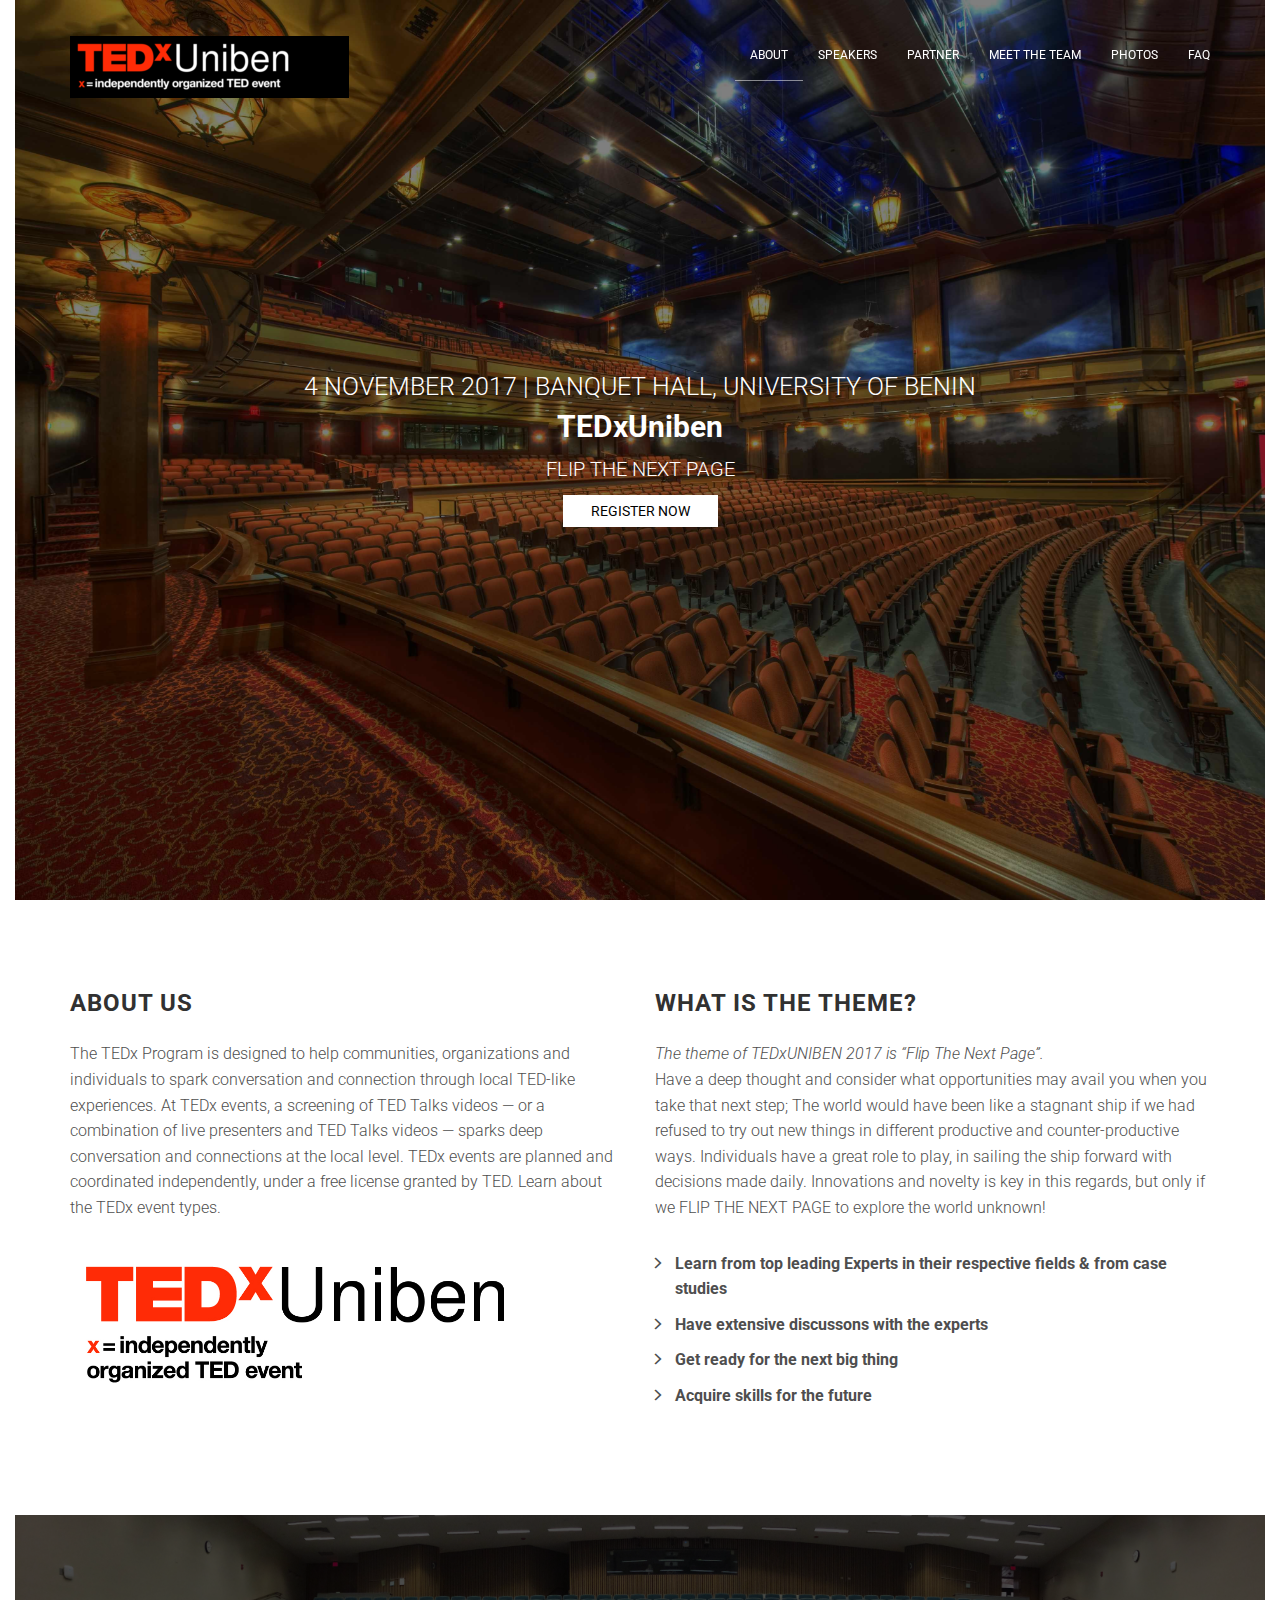
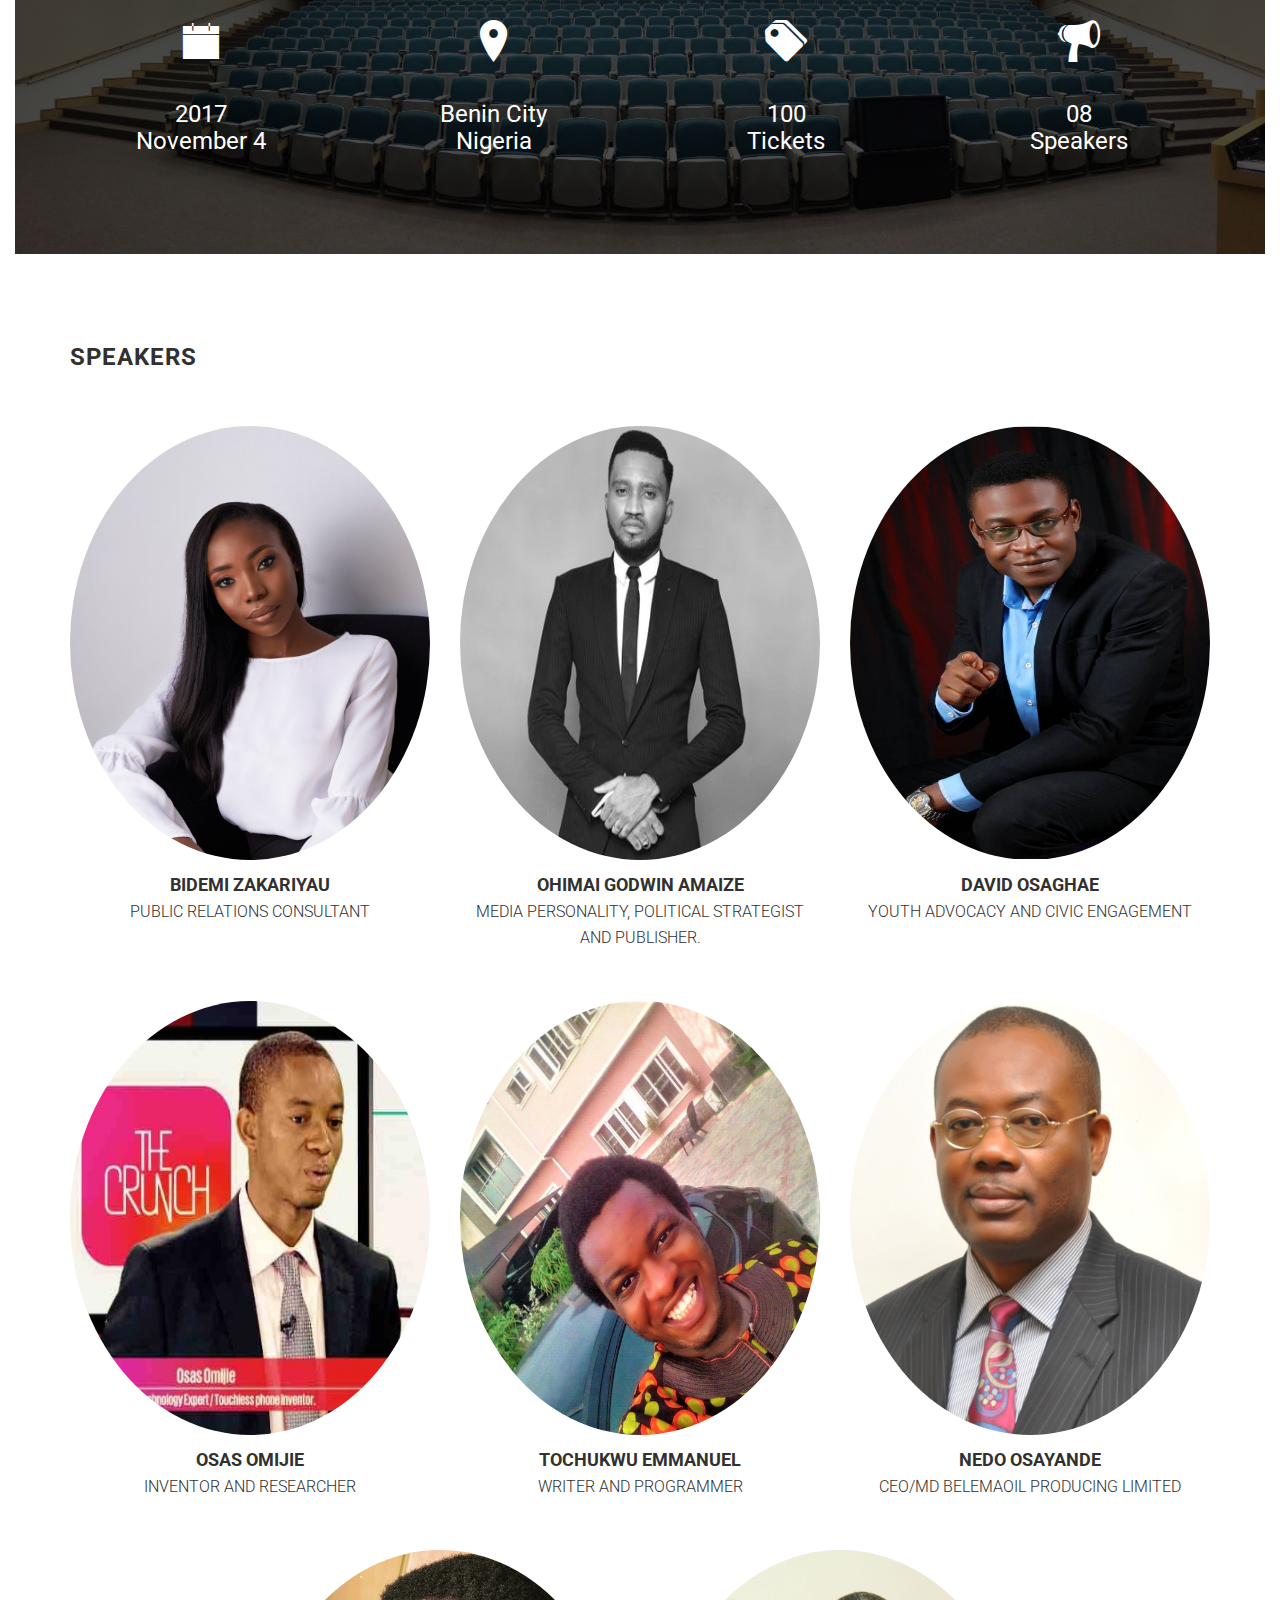
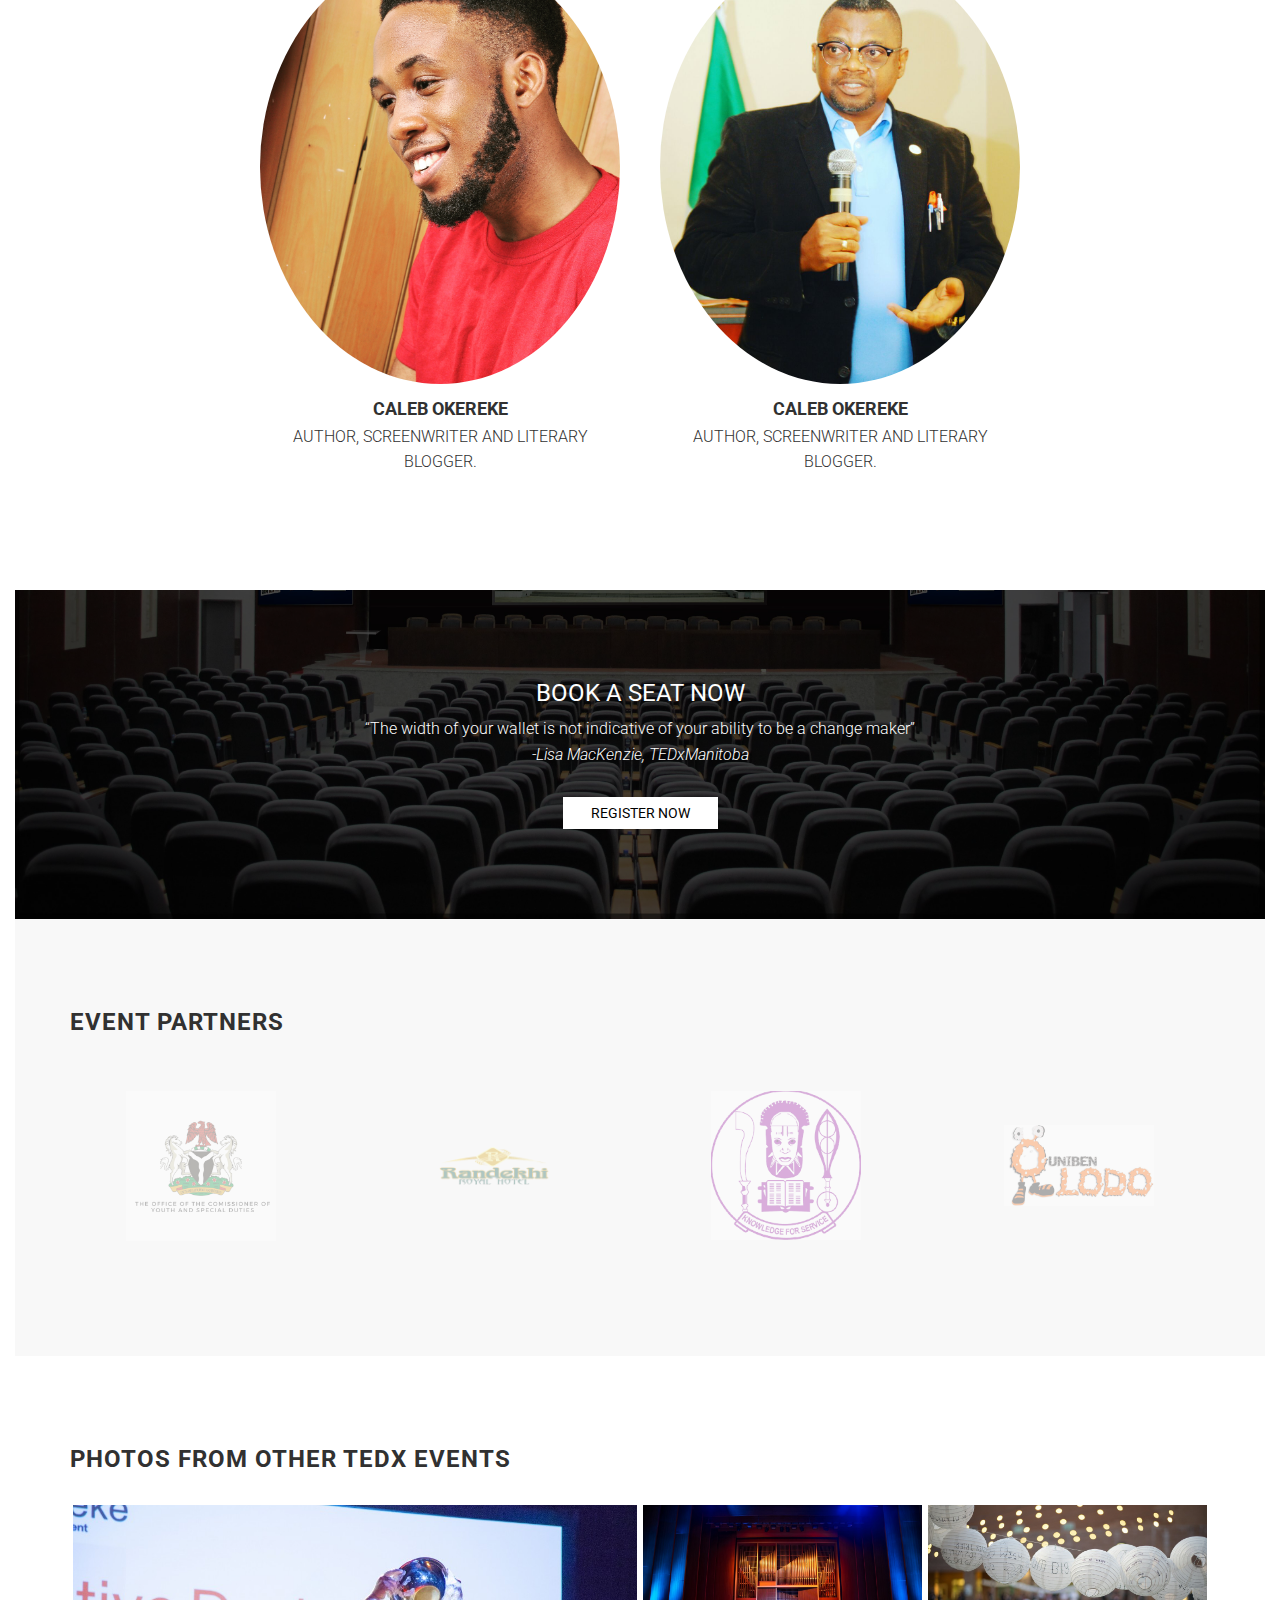
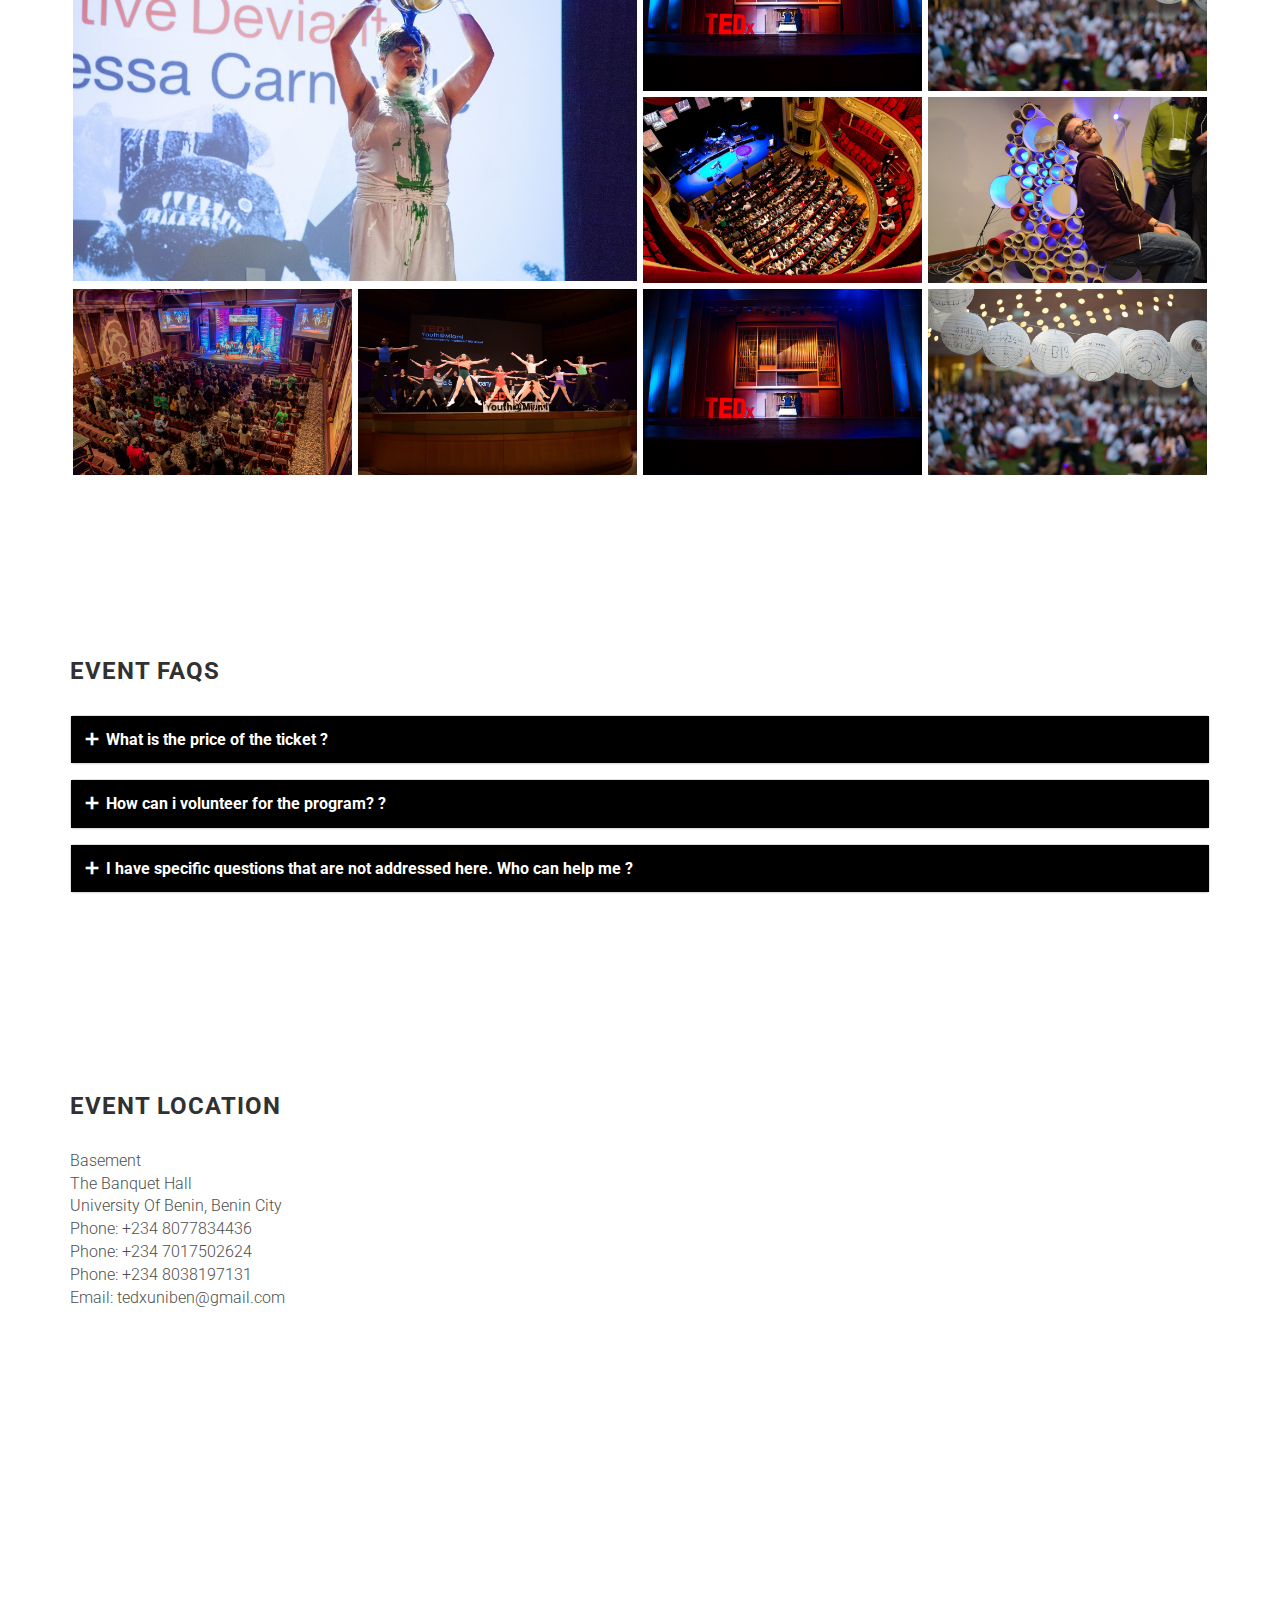
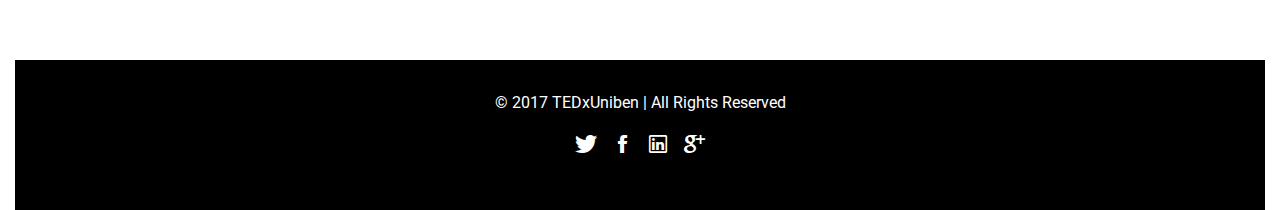
<file: index.html>
<!DOCTYPE html>
<html lang="en">
<head>
    <meta charset="utf-8">
    <meta http-equiv="X-UA-Compatible" content="IE=edge">
    <meta name="viewport" content="width=device-width, initial-scale=1">

    <title>TedXUniben</title>

    <!-- css -->
    <link rel="stylesheet" href="bower_components/bootstrap/dist/css/bootstrap.min.css">
    <link rel="stylesheet" href="bower_components/ionicons/css/ionicons.min.css">
    <link rel="stylesheet" href="assets/css/main.css">
    
    <!-- Global Site Tag (gtag.js) - Google Analytics -->
<script async src="https://www.googletagmanager.com/gtag/js?id=UA-107681164-2"></script>
<script>
  window.dataLayer = window.dataLayer || [];
  function gtag(){dataLayer.push(arguments);}
  gtag('js', new Date());

  gtag('config', 'UA-107681164-2');
</script>
<meta name="google-site-verification" content="fFNNDgeWYGMQcHy0bkoQImLGqYrJXPmR3hxruJtbn70" />

</head>
<body class="container-fluid" data-spy="scroll" data-target="#site-nav">
    <nav id="site-nav" class="navbar navbar-fixed-top navbar-custom">
        <div class="container">
            <div class="navbar-header">

                <!-- logo -->
                <div class="site-branding">
                    <a class="logo" href="index.html">
                        
                        <!-- logo image  -->
                        <img src="assets/images/logo.png" alt="Logo">

                    </a>
                </div>

                <button type="button" class="navbar-toggle collapsed" data-toggle="collapse" data-target="#navbar-items" aria-expanded="false">
                    <span class="sr-only">Toggle navigation</span>
                    <span class="icon-bar"></span>
                    <span class="icon-bar"></span>
                    <span class="icon-bar"></span>
                </button>

            </div><!-- /.navbar-header -->

            <div class="collapse navbar-collapse" id="navbar-items">
                <ul class="nav navbar-nav navbar-right">

                    <!-- navigation menu -->
                    <li class="active"><a data-scroll href="#about">About</a></li>
                    <li><a data-scroll href="#speakers">Speakers</a></li>              
                             
                    <li><a data-scroll href="#partner">Partner</a></li>                  
                    <li><a href="Team.html">Meet The Team</a></li>
                     <li><a data-scroll href="#photos">Photos</a></li>
                    <li><a data-scroll href="#faq">FAQ</a></li>
                   
                
                </ul>
            </div>
        </div><!-- /.container -->
    </nav>

    <header id="site-header" class="site-header valign-center"> 
        <div class="intro">

            <h2>4 NOVEMBER 2017 | BANQUET HALL, UNIVERSITY OF BENIN</h2>
            
            <h1>TEDxUniben</h1>
            
            <p>FLIP THE NEXT PAGE</p>
            
            <a class="btn btn-white" data-scroll href="https://www.universe.com/embed2/events/tedxuniben-tickets-benin-city-1CFJHZ">Register Now</a>
        
        </div>
    </header>

    <section id="about" class="section about">
        <div class="container">
            <div class="row">
                <div class="col-sm-6">

                    <h3 class="section-title">About Us</h3>

                    <p>The TEDx Program is designed to help communities, organizations and individuals to spark conversation and connection through local TED-like experiences.

                    At TEDx events, a screening of TED Talks videos — or a combination of live presenters and TED Talks videos — sparks deep conversation and connections at the local level. TEDx events are planned and coordinated independently, under a free license granted by TED. Learn about the TEDx event types.</p>

                    <figure>
                        <img alt="" class="img-responsive" src="assets/images/logo-large.png">
                    </figure>

                </div><!-- /.col-sm-6 -->

                <div class="col-sm-6">

                    <h3 class="section-title multiple-title">What is The Theme?</h3>

                    <p><em>The theme of TEDxUNIBEN 2017 is <q>Flip The Next Page</q>.</em><br> Have a deep thought and consider what opportunities may avail you when you take that next step; The world would have been like a stagnant ship if we had refused to try out new things in different productive and counter-productive ways. Individuals have a great role to play, in sailing the ship forward with decisions made daily. Innovations and novelty is key in this regards, but only if we FLIP THE NEXT PAGE to explore the world unknown!</p>

                    <ul class="list-arrow-right">

                        <li>Learn from top leading Experts in their respective fields  &amp;  from case studies</li>
                        <li>Have extensive discussons with the experts</li>
                        <li>Get ready for the next big thing</li>
                        <li>Acquire skills for the future</li>
                    
                    </ul>

                </div><!-- /.col-sm-6 -->
            </div><!-- /.row -->
        </div><!-- /.container -->
    </section>

    <section id="facts" class="section bg-image-1 facts text-center">
        <div class="container">
            <div class="row">
                <div class="col-sm-3">

                    <i class="ion-ios-calendar"></i>
                    <h3>2017<br>November 4</h3>
                
                </div>
                <div class="col-sm-3">

                    <i class="ion-ios-location"></i>
                    <h3>Benin City<br>Nigeria</h3>
                
                </div>
                <div class="col-sm-3">

                    <i class="ion-pricetags"></i>
                    <h3>100<br>Tickets</h3>
                
                </div>
                <div class="col-sm-3">
                
                    <i class="ion-speakerphone"></i>
                    <h3>08<br>Speakers</h3>
                
                </div>
            </div><!-- row -->
        </div><!-- container -->
    </section>

    <section id="speakers" class="section speakers">
        <div class="container">
            <div class="row">
                <div class="col-md-12">

                    <h3 class="section-title">Speakers</h3>
                
                </div>
            </div>

            <div class="row">
                <div class="col-md-4">
                    <div class="speaker">

                        <figure>
                           <a href="Bidemi.html"> <img alt="" class="img-responsive img-circle center-block" src="assets/images/speakers/Bidemi/Bidemi Zakariyau.jpg"></a>
                        </figure>

                        <h4>Bidemi Zakariyau</h4>

                        <p>Public Relations Consultant</p>

                        

                    </div><!-- /.speaker -->
                </div><!-- /.col-md-4 -->

                <div class="col-md-4">
                    <div class="speaker">

                        <figure>
                           <a href="Godwin.html">  <img alt="" class="img-responsive img-circle center-block" src="assets/images/speakers/Ohimai Godwin Amaize.jpg"></a>
                        </figure>

                        <h4>Ohimai Godwin Amaize</h4>

                        <p>Media personality, political strategist and publisher.</p>

                        

                    </div><!-- /.speaker -->
                </div><!-- /.col-md-4 -->

                <div class="col-md-4">
                    <div class="speaker">

                        <figure>
                           <a href="David.html">  <img alt="" class="img-responsive img-circle center-block" src="assets/images/speakers/David Osaghae/David Osaghae.jpg"></a>
                        </figure>

                        <h4>David Osaghae</h4>

                        <p>Youth advocacy and civic engagement</p>

                        

                    </div><!-- /.speaker -->
                </div><!-- /.col-md-4 -->
            </div><!-- /.row -->

            <div class="row">
                <div class="col-md-4">

                    <div class="speaker">

                        <figure>
                           <a href="Osas.html"> <img alt="" class="img-responsive img-circle center-block" src="assets/images/speakers/Osas Omijie/Osas omijie.jpg"></a>
                        </figure>

                        <h4>Osas Omijie</h4>

                        <p>Inventor and researcher</p>

                        
                    </div>
                </div>
                <div class="col-md-4">

                    <div class="speaker">

                        <figure>
                            <a href="Tochukwu.html"> <img alt="" class="img-responsive img-circle center-block" src="assets/images/speakers/Tochukwu/Tochukwu Emmanuel.jpg"></a>
                        </figure>

                        <h4>Tochukwu Emmanuel</h4>

                        <p>Writer and Programmer</p>

                       

                    </div>
                </div>

                <div class="col-md-4">
                    <div class="speaker">
                        <figure>
                            <a href="Nedo.html"> <img alt="" class="img-responsive img-circle center-block" src="assets/images/speakers/Nedo Osayande/Nedo Osayande.jpg"></a>
                        </figure>
                        <h4>Nedo Osayande</h4>
                        <p>CEO/MD Belemaoil Producing Limited</p>
                       
                    </div>
                </div>
                
                <div class="row">
                <div class="col-md-4 col-md-offset-2">

                    <div class="speaker">

                        <figure>
                           <a href="Caleb.html"> <img alt="" class="img-responsive img-circle center-block" src="assets/images/speakers/Caleb/Caleb Okereke.jpg"></a>
                        </figure>

                        <h4>Caleb Okereke</h4>

                        <p>Author, screenwriter and literary blogger.</p>

                        
                    </div>

                </div>
                <div class="col-md-4 ">

                    <div class="speaker">

                        <figure>
                           <a href="Harcourt.html"> <img alt="" class="img-responsive img-circle center-block" src="assets/images/speakers/Harcourt Stanley/Harcourt Stanley.jpg"></a>
                        </figure>

                        <h4>Caleb Okereke</h4>

                        <p>Author, screenwriter and literary blogger.</p>

                        
                    </div>

                </div>
            </div>
        </div>
    </section>

    
    <section id="contribution" class="section bg-image-2 contribution">
        <div class="container">
            <div class="row">
                <div class="col-md-12">
                    <h3 class="text-uppercase mt0 font-400">Book A Seat Now</h3>
                    
                    <p><q>The width of your wallet is not indicative of your ability to be a change maker</q> <br> <em>-Lisa MacKenzie, TEDxManitoba</em></p>

                    <a class="btn btn-white" data-scroll href="https://www.universe.com/embed2/events/tedxuniben-tickets-benin-city-1CFJHZ">Register Now</a>
        
                </div>
            </div>
        </div>
    </section>

    
    <section id="partner" class="section partner">
        <div class="container">
            <div class="row">
                <div class="col-md-12">
                    <h3 class="section-title">Event Partners</h3>
                </div>
            </div>
            <div class="row">
                <div class="col-sm-3">
                    <a class="partner-box partner-box-1"></a>
                </div>
                <div class="col-sm-3">
                    <a class="partner-box partner-box-2"></a>
                </div>
                <div class="col-sm-3">
                    <a class="partner-box partner-box-3"></a>
                </div>
                <div class="col-sm-3">
                    <a class="partner-box partner-box-4"></a>
                </div>
            </div>

            
    </section>

     <section id="photos" class="section photos">
        <div class="container">
            <div class="row">
                <div class="col-md-12">
                    <h3 class="section-title">Photos from other tedx events</h3>
                </div>
            </div>
            <div class="row">
                <div class="col-md-12">
                    <ul class="grid">
                        
                        <li class="grid-item grid-item-sm-6">
                            <img alt="" class="img-responsive center-block" src="assets/images/photos/photos-1.jpg">
                        </li>

                        <li class="grid-item grid-item-sm-3">
                            <img alt="" class="img-responsive center-block" src="assets/images/photos/photos-2.jpg">
                        </li>

                        <li class="grid-item grid-item-sm-3">
                            <img alt="" class="img-responsive center-block" src="assets/images/photos/photos-3.jpg">
                        </li>
                    
                        <li class="grid-item grid-item-sm-3">
                            <img alt="" class="img-responsive center-block" src="assets/images/photos/photos-5.jpg">
                        </li>

                        <li class="grid-item grid-item-sm-3">
                            <img alt="" class="img-responsive center-block" src="assets/images/photos/photos-6.jpg">
                        </li>
                    </ul>
                </div>
                <div class="col-md-12">
                    <ul class="grid">
                        <li class="grid-item grid-item-sm-3">
                            <img alt="" class="img-responsive center-block" src="assets/images/photos/photos-7.jpg">
                        </li>

                        <li class="grid-item grid-item-sm-3">
                            <img alt="" class="img-responsive center-block" src="assets/images/photos/photos-8.jpg">
                        </li>

                        <li class="grid-item grid-item-sm-3">
                            <img alt="" class="img-responsive center-block" src="assets/images/photos/photos-2.jpg">
                        </li>

                        <li class="grid-item grid-item-sm-3">
                            <img alt="" class="img-responsive center-block" src="assets/images/photos/photos-3.jpg">
                        </li>
                    </ul>
                </div>
            </div>            
        </div>
    </section>
    
    
    <section id="faq" class="section faq">
        <div class="container">
            <div class="row">
                <div class="col-md-12">
                    <h3 class="section-title">Event FAQs</h3>
                </div>
            </div>
            <div class="row">
                <div class="col-md-12">
                    <div class="panel-group" id="accordion" role="tablist" aria-multiselectable="true">
                        
                        <div class="panel panel-default">
                            <div class="panel-heading" role="tab" id="headingOne">
                                <h4 class="panel-title">
                                    <a class="faq-toggle collapsed" role="button" data-toggle="collapse" data-parent="#accordion" href="#collapseOne" aria-expanded="true" aria-controls="collapseOne"> What is the price of the ticket ?</a>
                                </h4>
                            </div>

                            <div id="collapseOne" class="panel-collapse collapse" role="tabpanel" aria-labelledby="headingOne">
                                <div class="panel-body">
                                    <p>Its entirely free. After application, invited individuals will receive a confirmatory email from us.  </p>
                                    
                                </div>
                            </div>
                        </div>

                        
                        <div class="panel panel-default">
                            <div class="panel-heading" role="tab" id="headingFive">
                                <h4 class="panel-title">
                                    <a class="faq-toggle collapsed" role="button" data-toggle="collapse" data-parent="#accordion" href="#collapseFive" aria-expanded="false" aria-controls="collapseFive"> How can i volunteer for the program? ?</a>
                                </h4>
                            </div>

                            <div id="collapseFive" class="panel-collapse collapse" role="tabpanel" aria-labelledby="headingFive">
                                <div class="panel-body">Call us via the numbers at the bottom of the page</div>
                            </div>
                        </div>

                       

                        <div class="panel panel-default">
                            <div class="panel-heading" role="tab" id="headingFive">
                                <h4 class="panel-title">
                                    <a class="faq-toggle collapsed" role="button" data-toggle="collapse" data-parent="#accordion" href="#collapseSix" aria-expanded="false" aria-controls="collapseFive"> I have specific questions that are not addressed here. Who can help me ?</a>
                                </h4>
                            </div>

                            <div id="collapseSix" class="panel-collapse collapse" role="tabpanel" aria-labelledby="headingFive">
                                <div class="panel-body">Call us via the numbers at the bottom of the page or follow us on our social media platforms.</div>
                            </div>
                        </div>
                    </div>
                </div>
            </div>
    </section>

    

   

    <section id="location" class="section location">
        <div class="container">
            <div class="row">
                <div class="col-sm-3 col-md-3">
                    <h3 class="section-title">Event Location</h3>
                    <address>
                        <p>Basement<br> The Banquet Hall<br>University Of Benin, Benin City<br> Phone: +234 8077834436<br> Phone: +234 7017502624<br> Phone: +234 8038197131 <br> Email: tedxuniben@gmail.com</p>
                    </address>
                </div>
                <div class="col-sm-3 col-md-9">
                <div class="googlemap-responsive">
                   <div class="googlemap-responsive">
                    <iframe src="https://www.google.com/maps/embed?pb=!1m16!1m12!1m3!1d63438.79707995467!2d5.603758615869487!3d6.403687660680767!2m3!1f0!2f0!3f0!3m2!1i1024!2i768!4f13.1!2m1!1sbanquet+hall+near+UNIBEN+ICT+Centre%2C+Benin+City!5e0!3m2!1sen!2sng!4v1507292487789" width="848" height="450" frameborder="0" style="border:0" allowfullscreen></iframe>
                    </div>
                    </div>
                </div>
            </div>
        </div>
    </section>

    <footer class="site-footer">
        <div class="container">
            <div class="row">
                <div class="col-md-12">
                    <p class="site-info">&copy; 2017 TEDxUniben | All Rights Reserved</p>
                    <ul class="social-block">
                        <li><a href=""><i class="ion-social-twitter"></i></a></li>
                        <li><a href=""><i class="ion-social-facebook"></i></a></li>
                        <li><a href=""><i class="ion-social-linkedin-outline"></i></a></li>
                        <li><a href=""><i class="ion-social-googleplus"></i></a></li>
                    </ul>
                </div>
            </div>
        </div>
    </footer>

    <!-- script -->
    <script src="bower_components/jquery/dist/jquery.min.js"></script>
    <script src="bower_components/bootstrap/dist/js/bootstrap.min.js"></script>
    <script src="bower_components/smooth-scroll/dist/js/smooth-scroll.min.js"></script>
    <script src="assets/js/main.js"></script>
    </body>
</html>
</file>
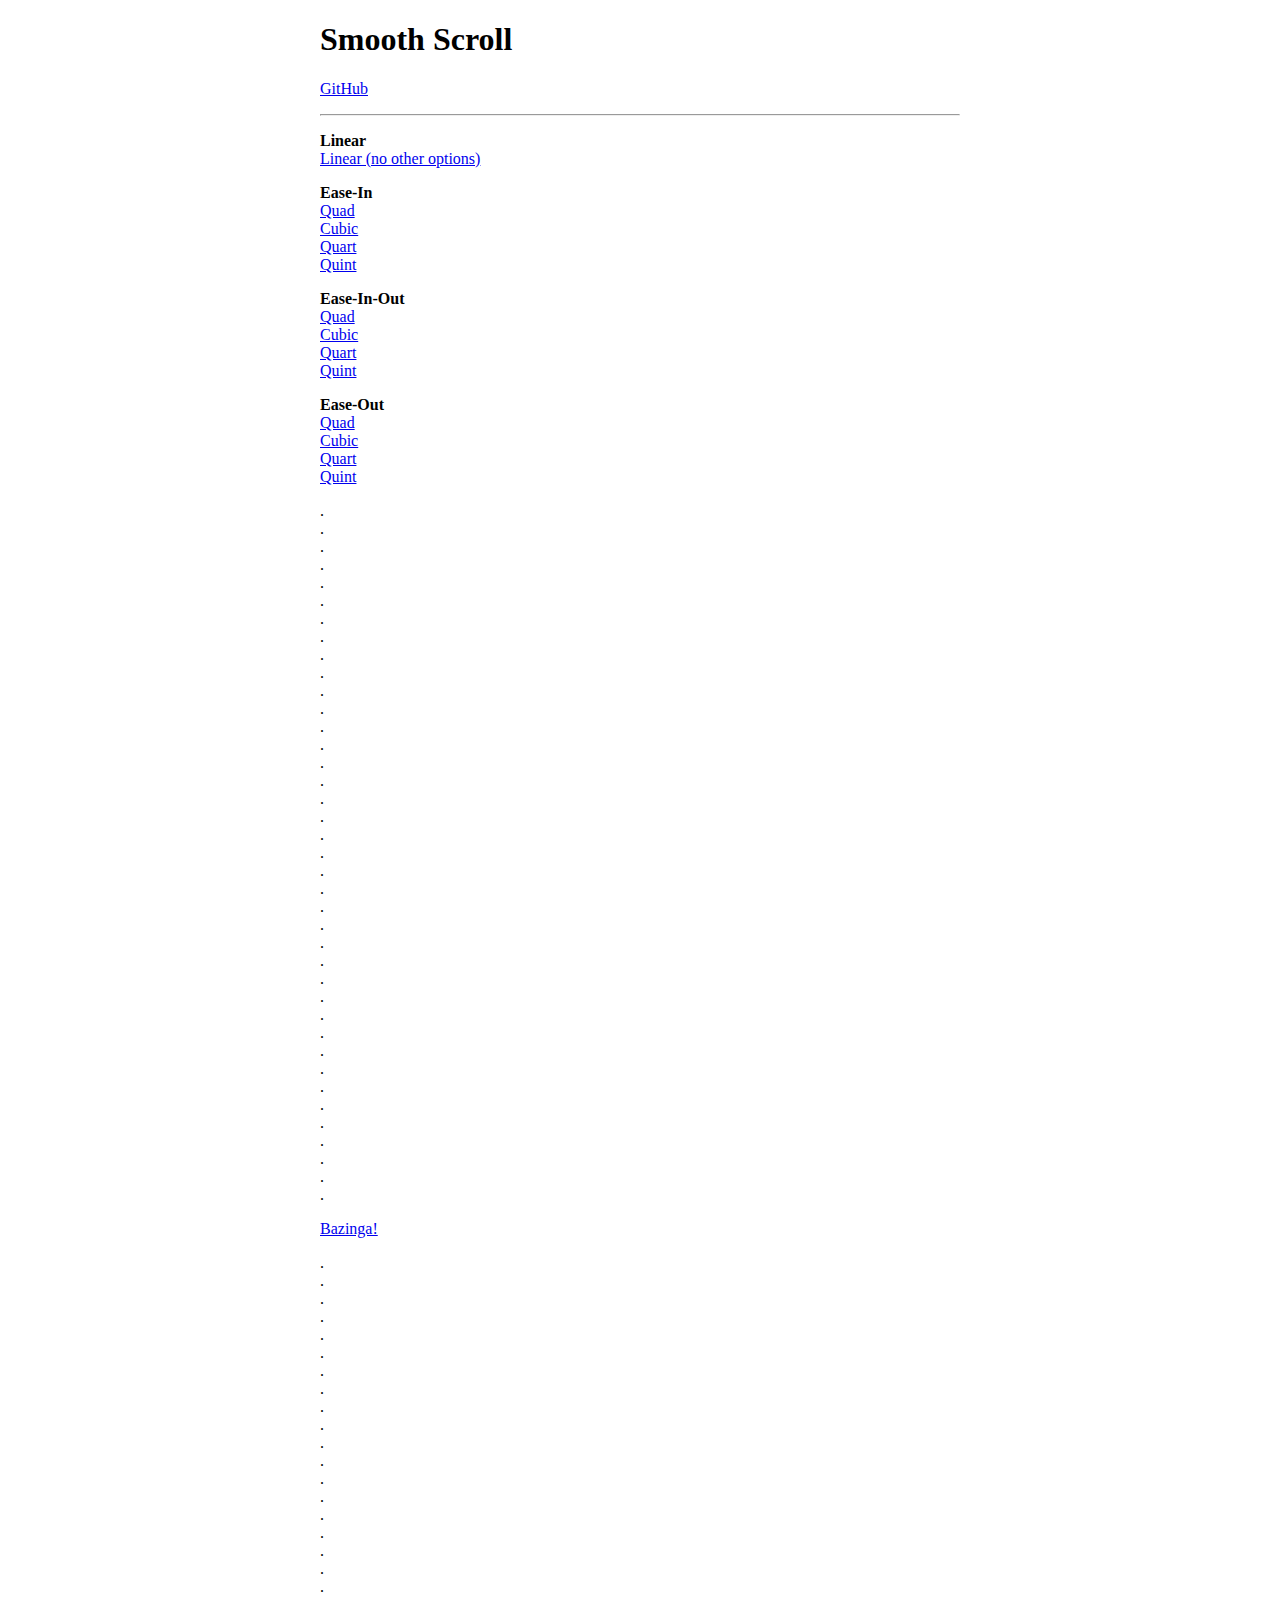
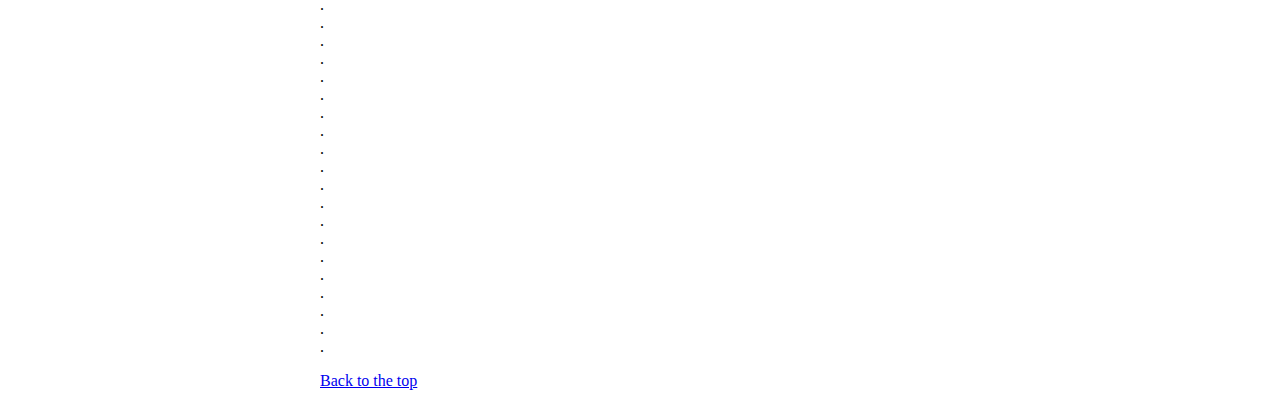
<file: bower_components/smooth-scroll/docs/index.html>
<!DOCTYPE html>
<html lang="en">

	<head>
		<meta charset="utf-8">
		<title>Smooth Scroll</title>
		<meta name="viewport" content="width=device-width, initial-scale=1.0">

		<!-- stylesheets -->
		<link rel="stylesheet" href="assets/css/custom.css" type="text/css">
	</head>

	<body>

		<main class="container" id="top">

			<nav>
				<h1>Smooth Scroll</h1>
				<p><a href="https://github.com/cferdinandi/smooth-scroll">GitHub</a></p>
				<hr>
			</nav>

			<section>
	<p>
		<strong>Linear</strong><br>
		<a data-scroll data-options='{ "easing": "linear" }' href="#bazinga">Linear (no other options)</a><br>
	</p>

	<p>
		<strong>Ease-In</strong><br>
		<a data-scroll data-options='{ "easing": "easeInQuad" }' href="#bazinga">Quad</a><br>
		<a data-scroll data-options='{ "easing": "easeInCubic" }' href="#bazinga">Cubic</a><br>
		<a data-scroll data-options='{ "easing": "easeInQuart" }' href="#bazinga">Quart</a><br>
		<a data-scroll data-options='{ "easing": "easeInQuint" }' href="#bazinga">Quint</a>
	</p>

	<p>
		<strong>Ease-In-Out</strong><br>
		<a data-scroll data-options='{ "easing": "easeInOutQuad" }' href="#bazinga">Quad</a><br>
		<a data-scroll data-options='{ "easing": "easeInOutCubic" }' href="#bazinga">Cubic</a><br>
		<a data-scroll data-options='{ "easing": "easeInOutQuart" }' href="#bazinga">Quart</a><br>
		<a data-scroll data-options='{ "easing": "easeInOutQuint" }' href="#bazinga">Quint</a>
	</p>

	<p>
		<strong>Ease-Out</strong><br>
		<a data-scroll data-options='{ "easing": "easeOutQuad" }' href="#bazinga">Quad</a><br>
		<a data-scroll data-options='{ "easing": "easeOutCubic" }' href="#bazinga">Cubic</a><br>
		<a data-scroll data-options='{ "easing": "easeOutQuart" }' href="#bazinga">Quart</a><br>
		<a data-scroll data-options='{ "easing": "easeOutQuint" }' href="#bazinga">Quint</a>
	</p>

	<p>
		.<br>.<br>.<br>.<br>.<br>.<br>.<br>.<br>.<br>.<br>.<br>.<br>.<br>
		.<br>.<br>.<br>.<br>.<br>.<br>.<br>.<br>.<br>.<br>.<br>.<br>.<br>
		.<br>.<br>.<br>.<br>.<br>.<br>.<br>.<br>.<br>.<br>.<br>.<br>.
	</p>

	<p id="bazinga"><a data-scroll href="#1@#%^-bottom">Bazinga!</a></p>

	<p>
		.<br>.<br>.<br>.<br>.<br>.<br>.<br>.<br>.<br>.<br>.<br>.<br>.<br>
		.<br>.<br>.<br>.<br>.<br>.<br>.<br>.<br>.<br>.<br>.<br>.<br>.<br>
		.<br>.<br>.<br>.<br>.<br>.<br>.<br>.<br>.<br>.<br>.<br>.<br>.
	</p>

	<p id="1@#%^-bottom"><a data-scroll data-options='{ "easing": "easeOutCubic" }' href="#">Back to the top</a></p>
			</section>
		</main>

		<!-- Javascript -->
		<script src='dist/js/buoy.js'></script>
		<script src='dist/js/smooth-scroll.js'></script>
		<script>
			smoothScroll.init({
				speed: 1000,
				easing: 'easeInOutCubic',
				offset: 0,
				updateURL: true,
				callback: function ( toggle, anchor ) {}
			});
		</script>


	</body>
</html>
</file>
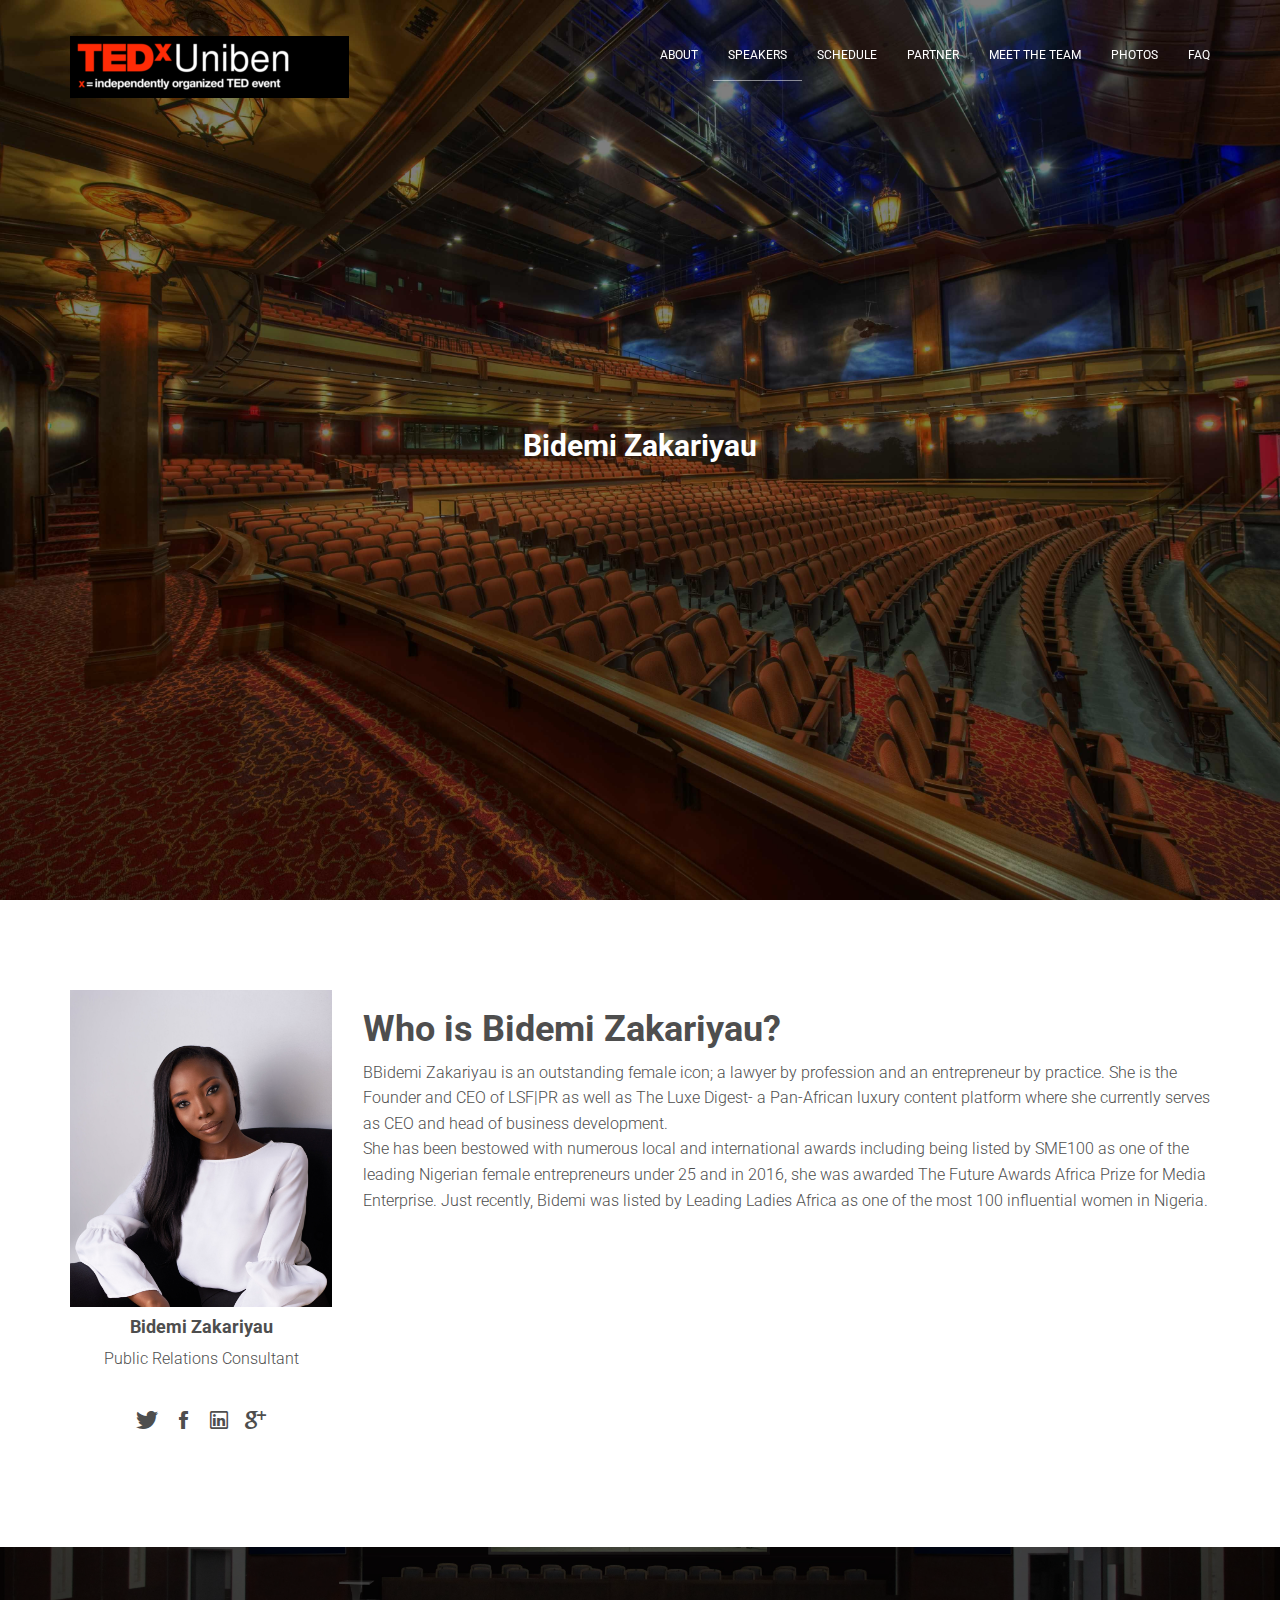
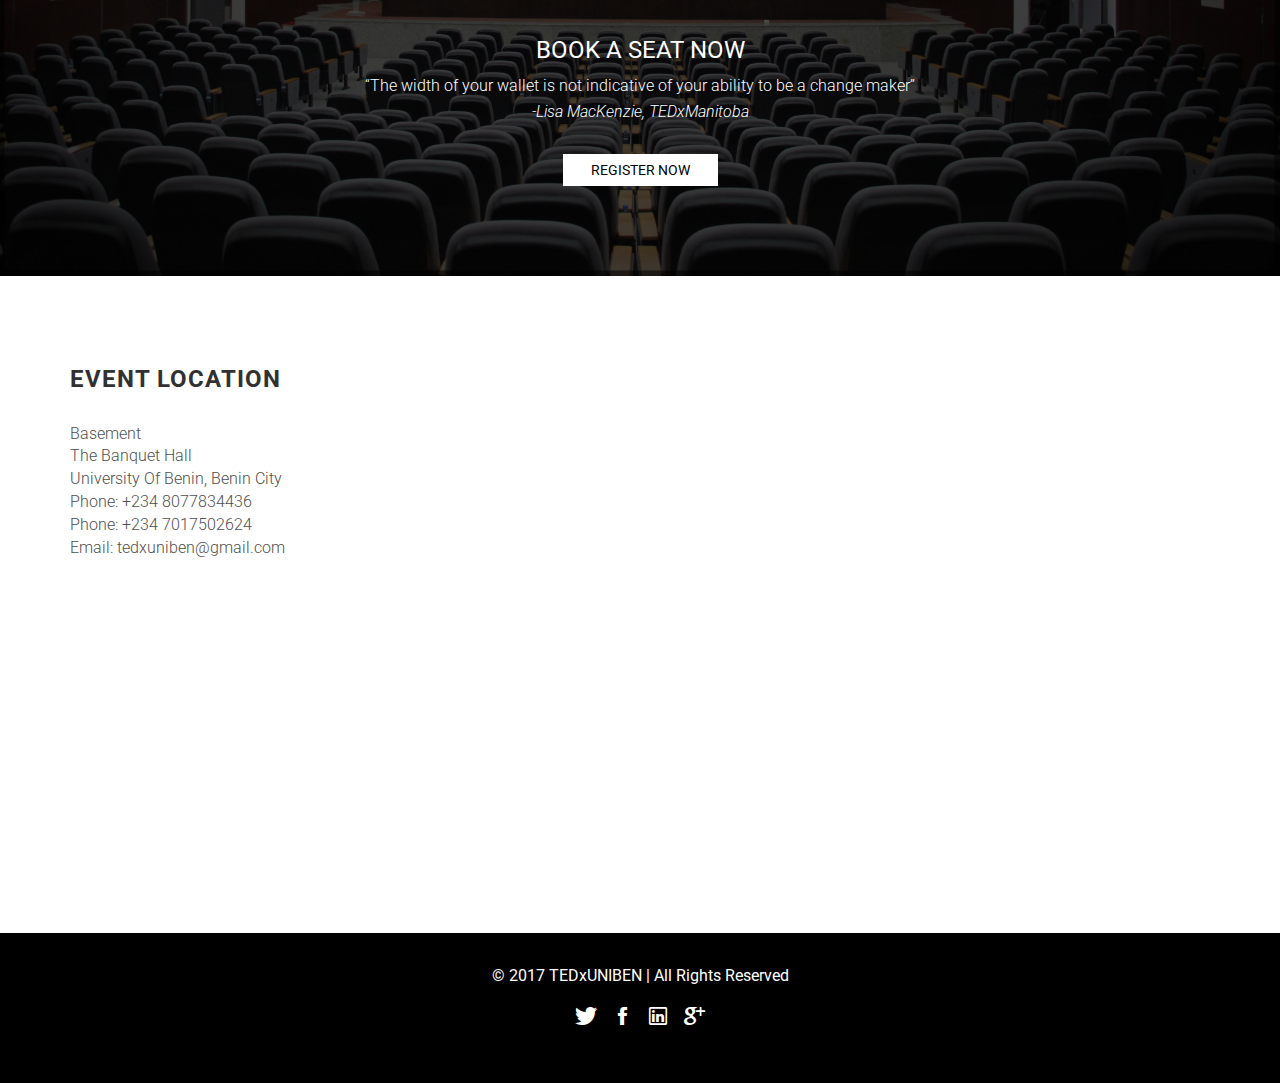
<file: Bidemi.html>
<!DOCTYPE html>
<html lang="en">
<head>
    <meta charset="utf-8">
    <meta http-equiv="X-UA-Compatible" content="IE=edge">
    <meta name="viewport" content="width=device-width, initial-scale=1">

    <title>Bidemi Zakariyau</title>

    <!-- css -->
    <link rel="stylesheet" href="bower_components/bootstrap/dist/css/bootstrap.min.css">
    <link rel="stylesheet" href="bower_components/ionicons/css/ionicons.min.css">
    <link rel="stylesheet" href="assets/css/main.css">
       <!-- Global Site Tag (gtag.js) - Google Analytics -->
<script async src="https://www.googletagmanager.com/gtag/js?id=UA-107681164-2"></script>
<script>
  window.dataLayer = window.dataLayer || [];
  function gtag(){dataLayer.push(arguments);}
  gtag('js', new Date());

  gtag('config', 'UA-107681164-2');
</script>

</head>
<body data-spy="scroll" data-target="#site-nav">
    <nav id="site-nav" class="navbar navbar-fixed-top navbar-custom">
        <div class="container">
            <div class="navbar-header">

                <!-- logo -->
                <div class="site-branding">
                    <a class="logo" href="index.html">
                        
                        <!-- logo image  -->
                        <img src="assets/images/logo.png" alt="Logo">

                    
                    </a>
                </div>

                <button type="button" class="navbar-toggle collapsed" data-toggle="collapse" data-target="#navbar-items" aria-expanded="false">
                    <span class="sr-only">Toggle navigation</span>
                    <span class="icon-bar"></span>
                    <span class="icon-bar"></span>
                    <span class="icon-bar"></span>
                </button>

            </div><!-- /.navbar-header -->

            <div class="collapse navbar-collapse" id="navbar-items">
                 <ul class="nav navbar-nav navbar-right">

                    <!-- navigation menu -->
                    <li ><a href="index.html#about">About</a></li>
                    <li class="active"><a  href="index.html#speakers">Speakers</a></li>              
                    <li><a href="index.html#schedule">Schedule</a></li>                  
                    <li><a href="index.html#partner">Partner</a></li>                  
                    <li ><a href="Team.html">Meet the Team</a></li>
                    
                    <li><a href="index.html#photos">Photos</a></li>
                    <li><a href="index.html#faq">FAQ</a></li>
                
                </ul>
            </div>
        </div><!-- /.container -->
    </nav>

    <header id="site-header" class="site-header valign-center"> 
        <div class="intro">

                    
            <h1>Bidemi Zakariyau</h1>
        
        </div>
    </header>
    <section id="speaker-profile" class="section location">
        <div class="container">
            <div class="row">
                <div class="col-sm-3 text-center">
                    <figure>
                            <img alt="" class="img-responsive center-block" src="assets/images/speakers/Bidemi/Bidemi Zakariyau.jpg">
                    </figure>

                        <h4>Bidemi Zakariyau</h4>

                        <p>Public Relations Consultant</p>
                        <ul class="social-block">
                            <li><a href=""><i class="ion-social-twitter"></i></a></li>
                            <li><a href=""><i class="ion-social-facebook"></i></a></li>
                            <li><a href=""><i class="ion-social-linkedin-outline"></i></a></li>
                            <li><a href=""><i class="ion-social-googleplus"></i></a></li>
                        </ul>
                </div>
                <div class="col-sm-9">
                    <h1>Who is Bidemi Zakariyau?</h1>
                    <p>BBidemi Zakariyau is an outstanding female icon; a lawyer by profession and an entrepreneur by practice. She is the Founder and CEO of LSF|PR as well as The Luxe Digest- a Pan-African luxury content platform where she currently serves as CEO and head of business development.<br> She has been bestowed with numerous local and international awards including being listed by SME100 as one of the leading Nigerian female entrepreneurs under 25 and in 2016, she was awarded The Future Awards Africa Prize for Media Enterprise. Just recently, Bidemi was listed by Leading Ladies Africa as one of the most 100 influential women in Nigeria.</p>
                </div>
            </div>
        </div>
    </section>

      <section id="contribution" class="section bg-image-2 contribution">
        <div class="container">
            <div class="row">
                <div class="col-md-12">
                    <h3 class="text-uppercase mt0 font-400">Book A Seat Now</h3>
                    
                    <p><q>The width of your wallet is not indicative of your ability to be a change maker</q> <br> <em>-Lisa MacKenzie, TEDxManitoba</em></p>

                    <a class="btn btn-white" data-scroll href="https://www.universe.com/embed2/events/tedxuniben-tickets-benin-city-1CFJHZ">Register Now</a>
        
                </div>
            </div>
        </div>
    </section>

    <section id="location" class="section location">
        <div class="container">
            <div class="row">
                <div class="col-sm-3">
                    <h3 class="section-title">Event Location</h3>
                    <address>
                        <p>Basement<br> The Banquet Hall<br>University Of Benin, Benin City<br> Phone: +234 8077834436<br> Phone: +234 7017502624<br> Email: tedxuniben@gmail.com</p>
                    </address>
                </div>
                <div class="col-sm-9">
                   <div class="googlemap-responsive">
                    <iframe src="https://www.google.com/maps/embed?pb=!1m16!1m12!1m3!1d63438.79707995467!2d5.603758615869487!3d6.403687660680767!2m3!1f0!2f0!3f0!3m2!1i1024!2i768!4f13.1!2m1!1sbanquet+hall+near+UNIBEN+ICT+Centre%2C+Benin+City!5e0!3m2!1sen!2sng!4v1507292487789" width="848" height="450" frameborder="0" style="border:0" allowfullscreen></iframe>
                    </div>
                </div>
            </div>
        </div>
    </section>

    <footer class="site-footer">
        <div class="container">
            <div class="row">
                <div class="col-md-12">
                    <p class="site-info">&copy; 2017 TEDxUNIBEN | All Rights Reserved</p>
                    <ul class="social-block">
                        <li><a href=""><i class="ion-social-twitter"></i></a></li>
                        <li><a href=""><i class="ion-social-facebook"></i></a></li>
                        <li><a href=""><i class="ion-social-linkedin-outline"></i></a></li>
                        <li><a href=""><i class="ion-social-googleplus"></i></a></li>
                    </ul>
                </div>
            </div>
        </div>
    </footer>

    <!-- script -->
    <script src="bower_components/jquery/dist/jquery.min.js"></script>
    <script src="bower_components/bootstrap/dist/js/bootstrap.min.js"></script>
    <script src="bower_components/smooth-scroll/dist/js/smooth-scroll.min.js"></script>
    <script src="assets/js/main.js"></script>
</body>
</html>
</file>
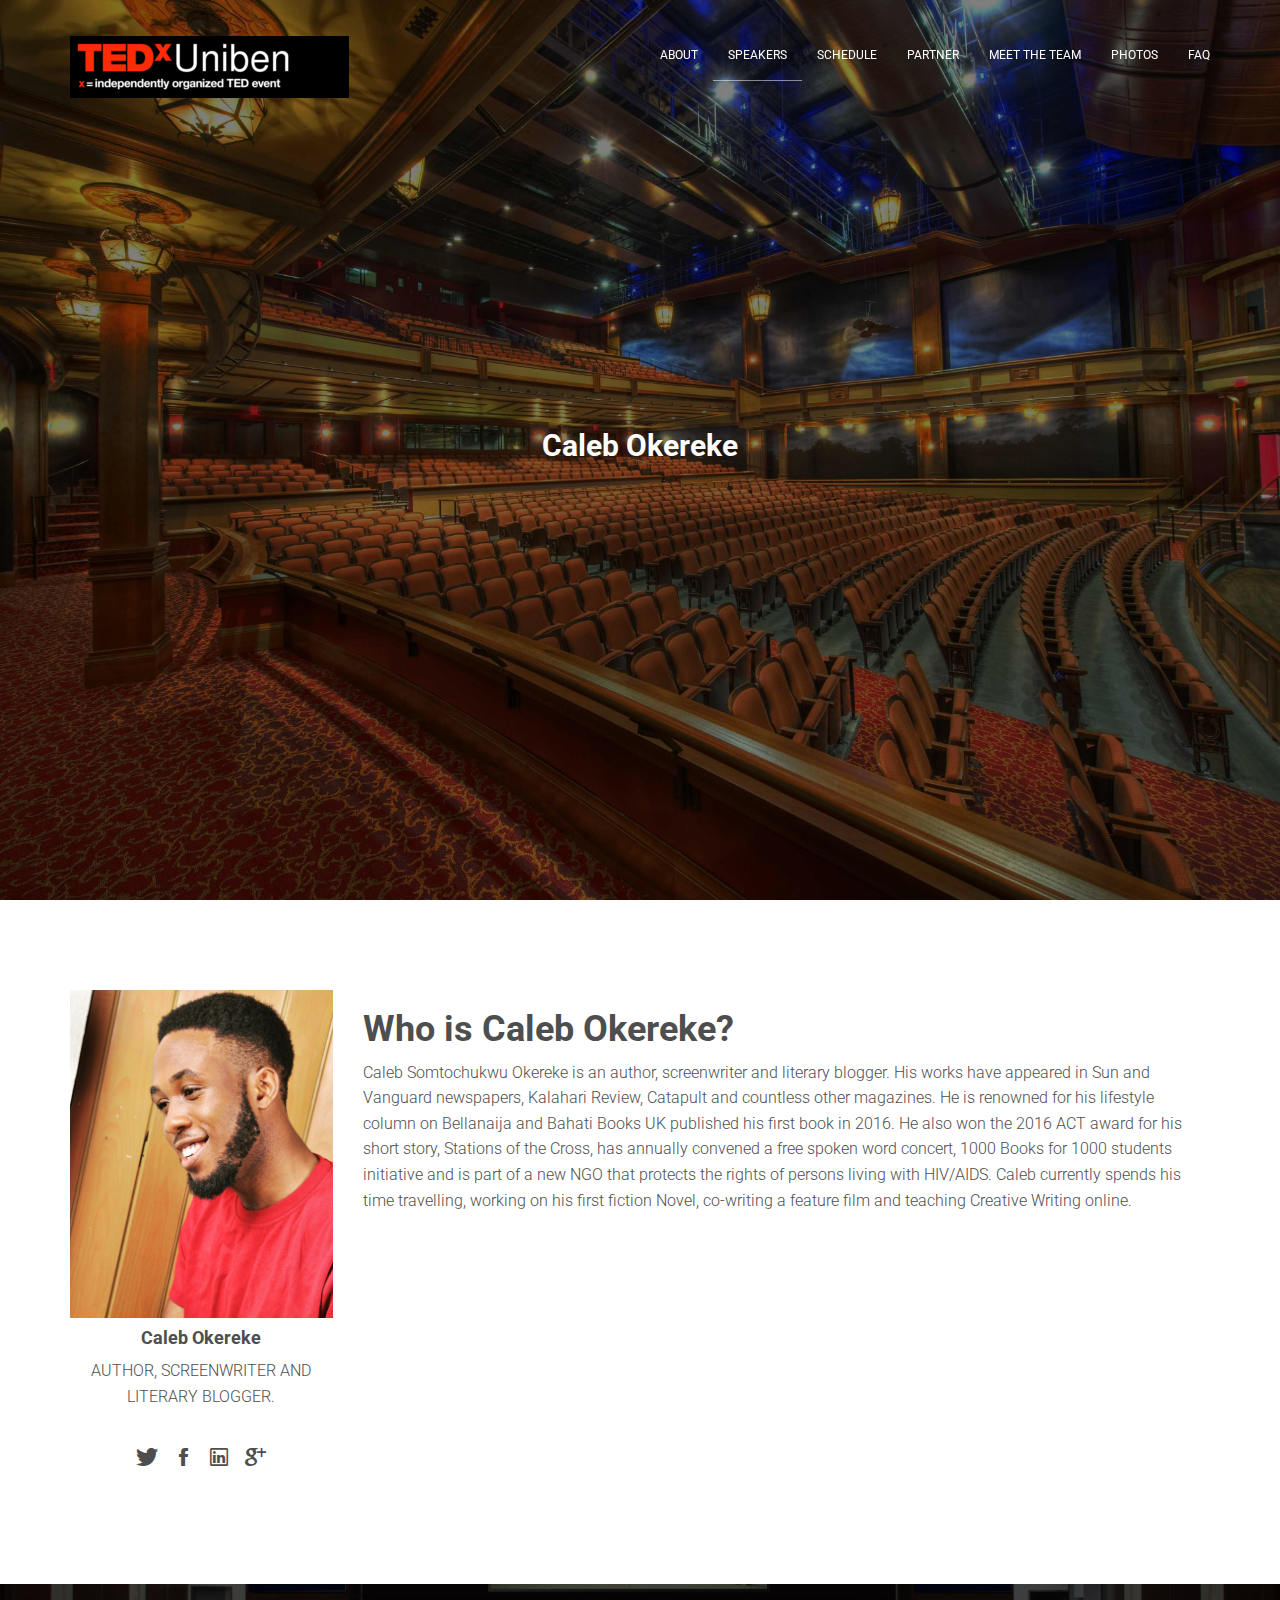
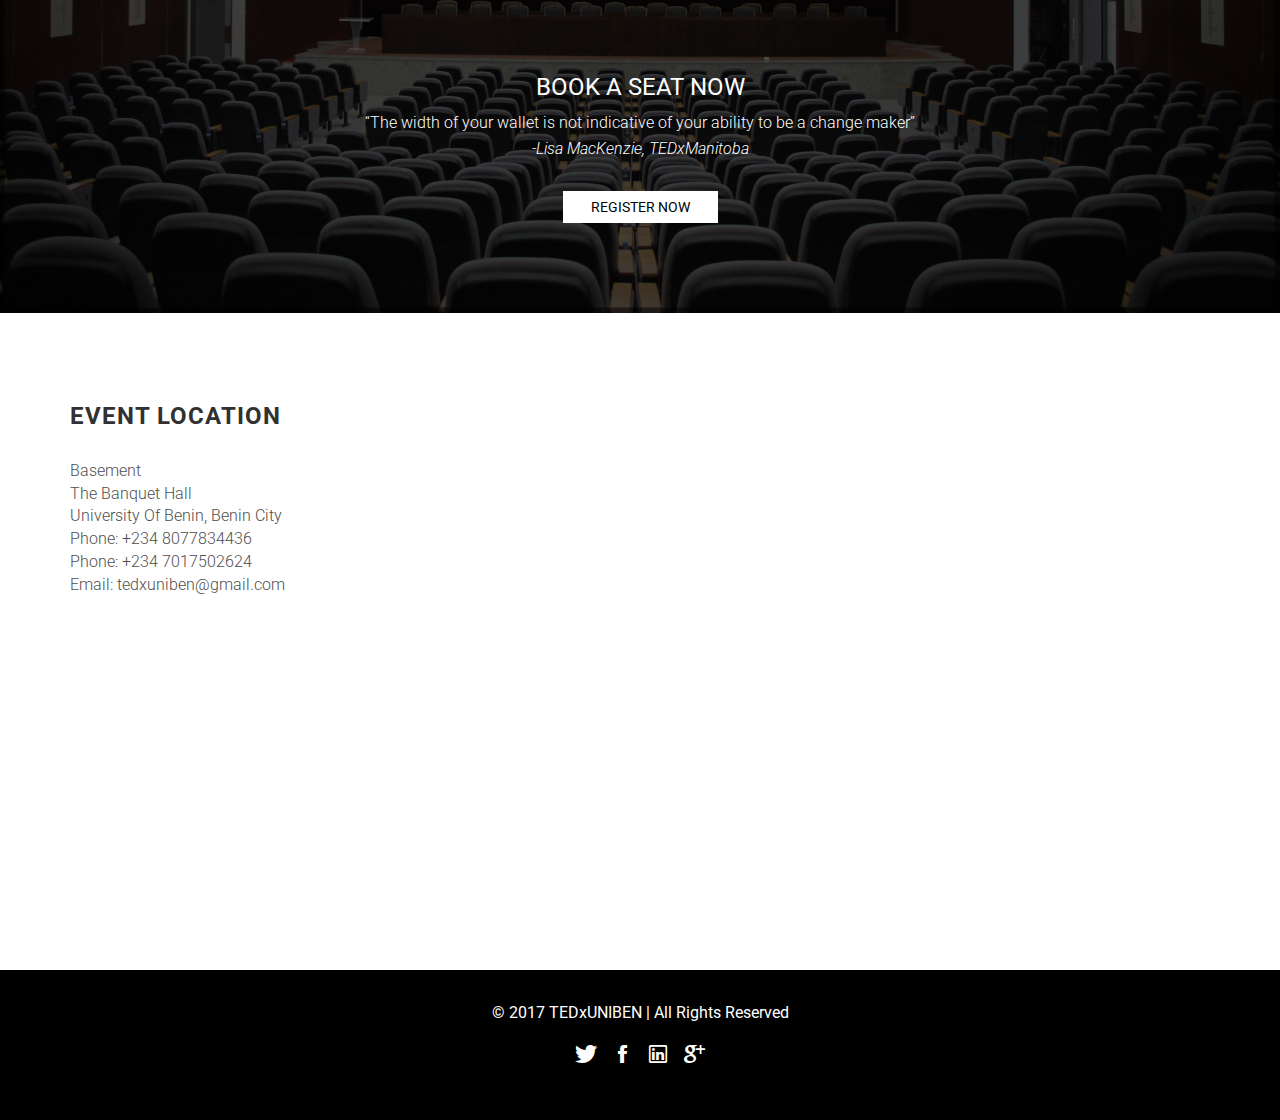
<file: Caleb.html>
<!DOCTYPE html>
<html lang="en">
<head>
    <meta charset="utf-8">
    <meta http-equiv="X-UA-Compatible" content="IE=edge">
    <meta name="viewport" content="width=device-width, initial-scale=1">

    <title>Caleb Okereke</title>

    <!-- css -->
    <link rel="stylesheet" href="bower_components/bootstrap/dist/css/bootstrap.min.css">
    <link rel="stylesheet" href="bower_components/ionicons/css/ionicons.min.css">
    <link rel="stylesheet" href="assets/css/main.css">
       <!-- Global Site Tag (gtag.js) - Google Analytics -->
<script async src="https://www.googletagmanager.com/gtag/js?id=UA-107681164-2"></script>
<script>
  window.dataLayer = window.dataLayer || [];
  function gtag(){dataLayer.push(arguments);}
  gtag('js', new Date());

  gtag('config', 'UA-107681164-2');
</script>

</head>
<body data-spy="scroll" data-target="#site-nav">
    <nav id="site-nav" class="navbar navbar-fixed-top navbar-custom">
        <div class="container">
            <div class="navbar-header">

                <!-- logo -->
                <div class="site-branding">
                    <a class="logo" href="index.html">
                        
                        <!-- logo image  -->
                        <img src="assets/images/logo.png" alt="Logo">

                    </a>
                </div>

                <button type="button" class="navbar-toggle collapsed" data-toggle="collapse" data-target="#navbar-items" aria-expanded="false">
                    <span class="sr-only">Toggle navigation</span>
                    <span class="icon-bar"></span>
                    <span class="icon-bar"></span>
                    <span class="icon-bar"></span>
                </button>

            </div><!-- /.navbar-header -->

            <div class="collapse navbar-collapse" id="navbar-items">
                 <ul class="nav navbar-nav navbar-right">

                    <!-- navigation menu -->
                    <li ><a href="index.html#about">About</a></li>
                    <li class="active"><a  href="index.html#speakers">Speakers</a></li>              
                    <li><a href="index.html#schedule">Schedule</a></li>                  
                    <li><a href="index.html#partner">Partner</a></li>                  
                    <li><a href="Team.html">Meet the Team</a></li>
                    
                    <li><a href="index.html#photos">Photos</a></li>
                    <li><a href="index.html#faq">FAQ</a></li>
                
                </ul>
            </div>
        </div><!-- /.container -->
    </nav>

    <header id="site-header" class="site-header valign-center"> 
        <div class="intro">

                    
            <h1>Caleb Okereke</h1>
        
        </div>
    </header>
    <section id="speaker-profile" class="section location">
        <div class="container">
            <div class="row">
                <div class="col-sm-3 text-center">
                    <figure>
                            <img alt="" class="img-responsive center-block" src="assets/images/speakers/Caleb/Caleb Okereke.jpg">
                    </figure>

                        <h4>Caleb Okereke</h4>
                        <p>AUTHOR, SCREENWRITER AND LITERARY BLOGGER.</p>

                        <p></p>
                        <ul class="social-block">
                            <li><a href=""><i class="ion-social-twitter"></i></a></li>
                            <li><a href=""><i class="ion-social-facebook"></i></a></li>
                            <li><a href=""><i class="ion-social-linkedin-outline"></i></a></li>
                            <li><a href=""><i class="ion-social-googleplus"></i></a></li>
                        </ul>
                </div>
                <div class="col-sm-9">
                    <h1>Who is Caleb Okereke?</h1>
                    <p>Caleb Somtochukwu Okereke is an author, screenwriter and literary blogger. His works have appeared in Sun and Vanguard newspapers, Kalahari Review, Catapult and countless other magazines. He is renowned for his lifestyle column on Bellanaija and Bahati Books UK published his first book in 2016. He also won the 2016 ACT award for his short story, Stations of the Cross, has annually convened a free spoken word concert, 1000 Books for 1000 students initiative and is part of a new NGO that protects the rights of persons living with HIV/AIDS.  Caleb currently spends his time travelling, working on his first fiction Novel, co-writing a feature film and teaching Creative Writing online.</p>
                </div>
            </div>
        </div>
    </section>

      <section id="contribution" class="section bg-image-2 contribution">
        <div class="container">
            <div class="row">
                <div class="col-md-12">
                    <h3 class="text-uppercase mt0 font-400">Book A Seat Now</h3>
                    
                    <p><q>The width of your wallet is not indicative of your ability to be a change maker</q> <br> <em>-Lisa MacKenzie, TEDxManitoba</em></p>

                    <a class="btn btn-white" data-scroll href="https://www.universe.com/embed2/events/tedxuniben-tickets-benin-city-1CFJHZ">Register Now</a>
        
                </div>
            </div>
        </div>
    </section>

    <section id="location" class="section location">
        <div class="container">
            <div class="row">
                <div class="col-sm-3">
                    <h3 class="section-title">Event Location</h3>
                    <address>
                        <p>Basement<br> The Banquet Hall<br>University Of Benin, Benin City<br> Phone: +234 8077834436<br> Phone: +234 7017502624<br> Email: tedxuniben@gmail.com</p>
                    </address>
                </div>
                <div class="col-sm-9">
                   <div class="googlemap-responsive">
                    <iframe src="https://www.google.com/maps/embed?pb=!1m16!1m12!1m3!1d63438.79707995467!2d5.603758615869487!3d6.403687660680767!2m3!1f0!2f0!3f0!3m2!1i1024!2i768!4f13.1!2m1!1sbanquet+hall+near+UNIBEN+ICT+Centre%2C+Benin+City!5e0!3m2!1sen!2sng!4v1507292487789" width="848" height="450" frameborder="0" style="border:0" allowfullscreen></iframe>
                    </div>
                </div>
            </div>
        </div>
    </section>

    <footer class="site-footer">
        <div class="container">
            <div class="row">
                <div class="col-md-12">
                    <p class="site-info">&copy; 2017 TEDxUNIBEN | All Rights Reserved</p>
                    <ul class="social-block">
                        <li><a href=""><i class="ion-social-twitter"></i></a></li>
                        <li><a href=""><i class="ion-social-facebook"></i></a></li>
                        <li><a href=""><i class="ion-social-linkedin-outline"></i></a></li>
                        <li><a href=""><i class="ion-social-googleplus"></i></a></li>
                    </ul>
                </div>
            </div>
        </div>
    </footer>

    <!-- script -->
    <script src="bower_components/jquery/dist/jquery.min.js"></script>
    <script src="bower_components/bootstrap/dist/js/bootstrap.min.js"></script>
    <script src="bower_components/smooth-scroll/dist/js/smooth-scroll.min.js"></script>
    <script src="assets/js/main.js"></script>
</body>
</html>
</file>
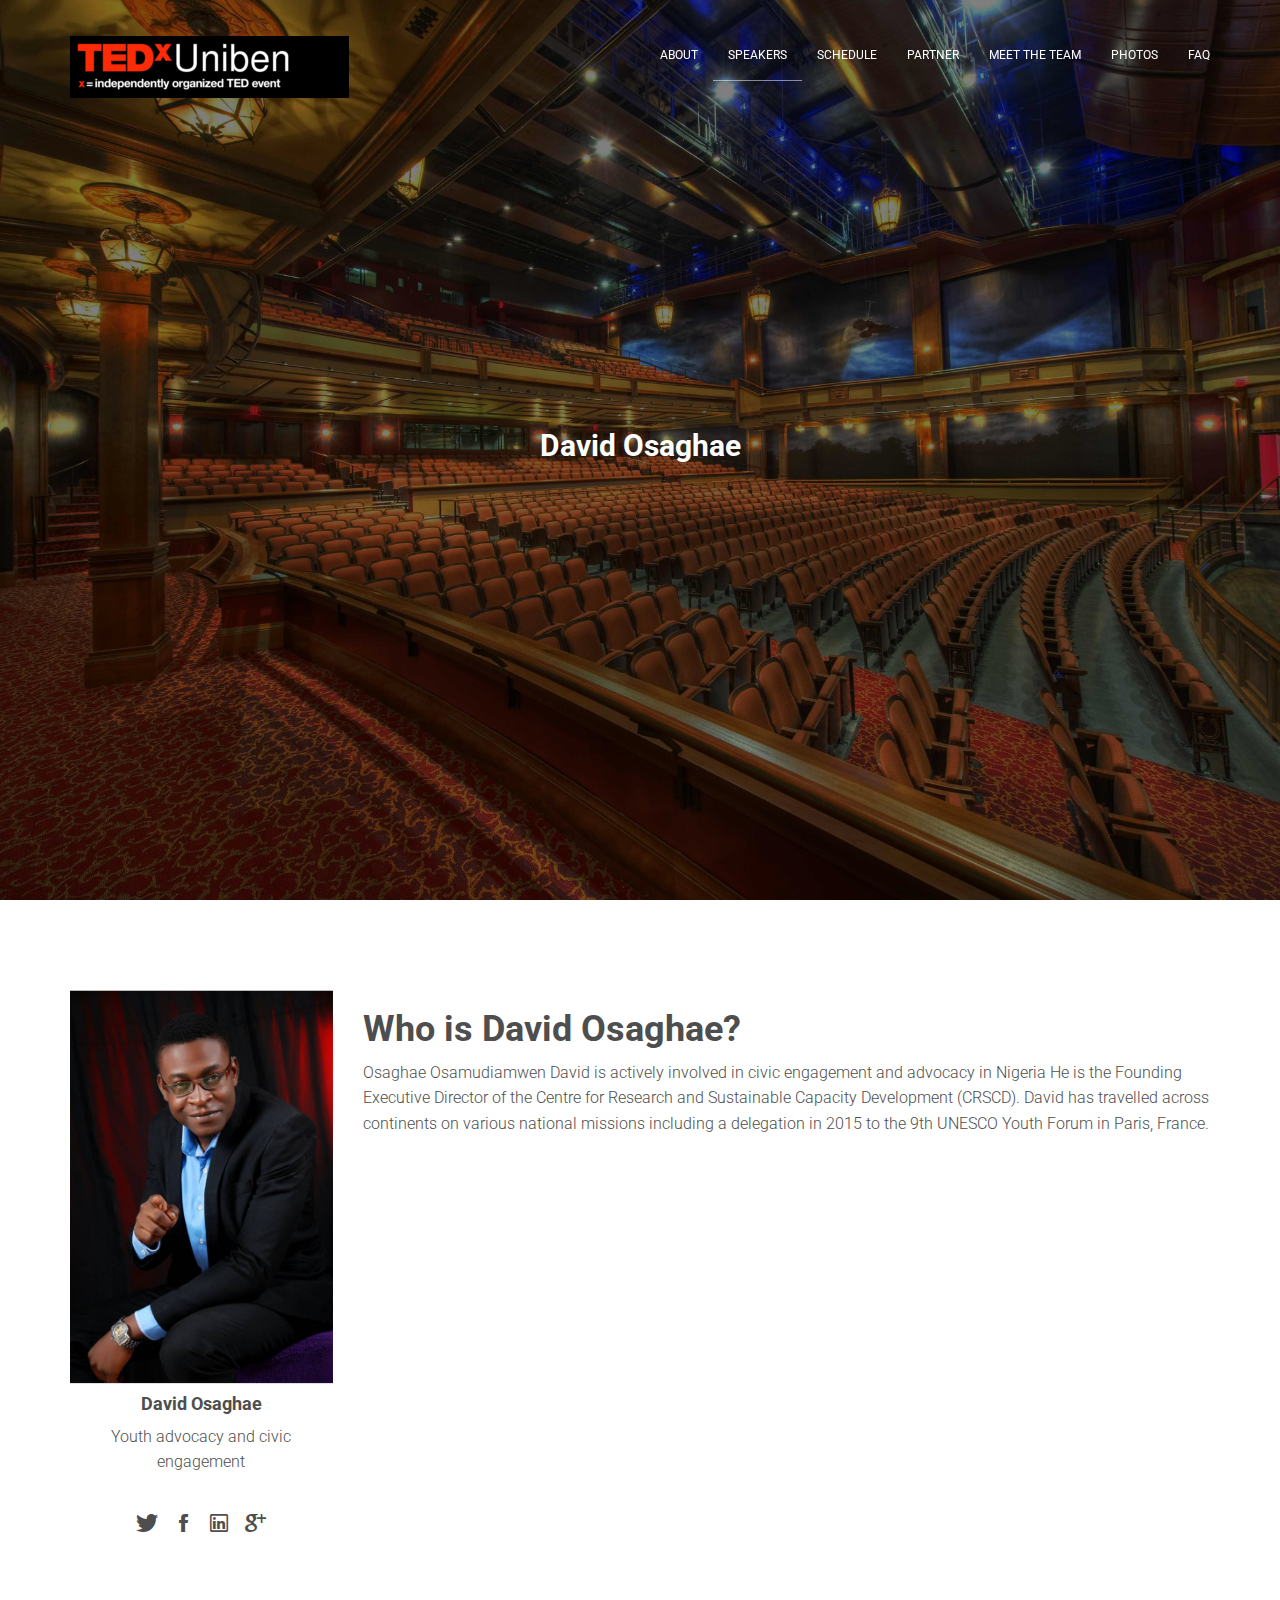
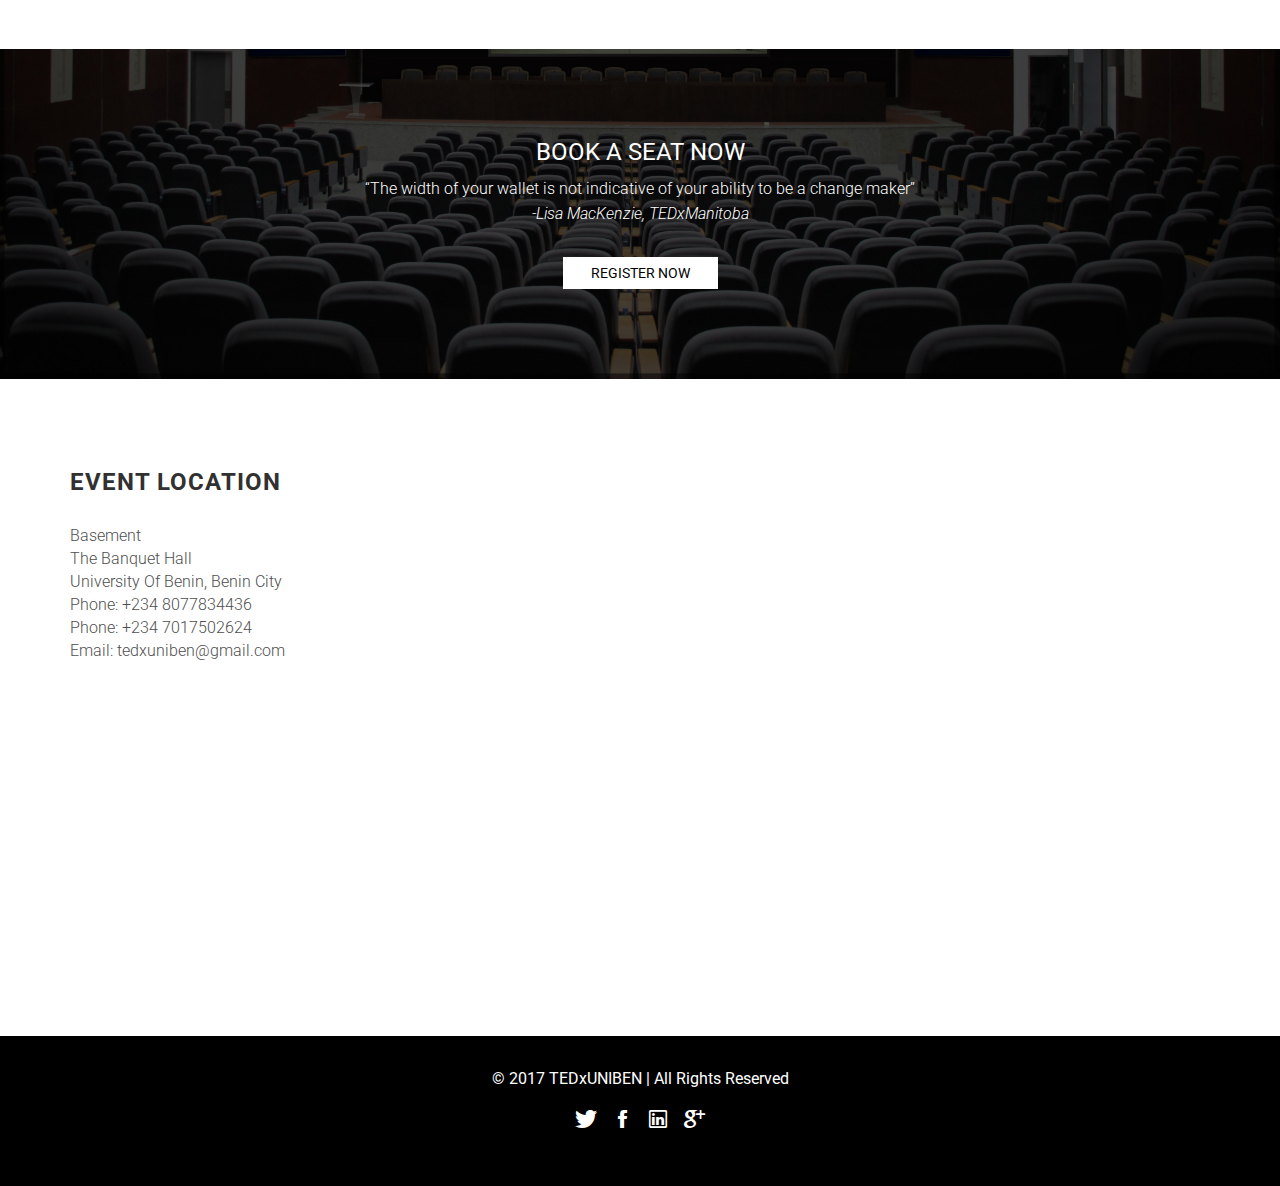
<file: David.html>
<!DOCTYPE html>
<html lang="en">
<head>
    <meta charset="utf-8">
    <meta http-equiv="X-UA-Compatible" content="IE=edge">
    <meta name="viewport" content="width=device-width, initial-scale=1">

    <title>David Osaghae</title>

    <!-- css -->
    <link rel="stylesheet" href="bower_components/bootstrap/dist/css/bootstrap.min.css">
    <link rel="stylesheet" href="bower_components/ionicons/css/ionicons.min.css">
    <link rel="stylesheet" href="assets/css/main.css">
       <!-- Global Site Tag (gtag.js) - Google Analytics -->
<script async src="https://www.googletagmanager.com/gtag/js?id=UA-107681164-2"></script>
<script>
  window.dataLayer = window.dataLayer || [];
  function gtag(){dataLayer.push(arguments);}
  gtag('js', new Date());

  gtag('config', 'UA-107681164-2');
</script>

</head>
<body data-spy="scroll" data-target="#site-nav">
    <nav id="site-nav" class="navbar navbar-fixed-top navbar-custom">
        <div class="container">
            <div class="navbar-header">

                <!-- logo -->
                <div class="site-branding">
                    <a class="logo" href="index.html">
                        
                        <!-- logo image  -->
                        <img src="assets/images/logo.png" alt="Logo">

                    </a>
                </div>

                <button type="button" class="navbar-toggle collapsed" data-toggle="collapse" data-target="#navbar-items" aria-expanded="false">
                    <span class="sr-only">Toggle navigation</span>
                    <span class="icon-bar"></span>
                    <span class="icon-bar"></span>
                    <span class="icon-bar"></span>
                </button>

            </div><!-- /.navbar-header -->

            <div class="collapse navbar-collapse" id="navbar-items">
                 <ul class="nav navbar-nav navbar-right">

                    <!-- navigation menu -->
                    <li ><a href="index.html#about">About</a></li>
                    <li class="active"><a  href="index.html#speakers">Speakers</a></li>              
                    <li><a href="index.html#schedule">Schedule</a></li>                  
                    <li><a href="index.html#partner">Partner</a></li>                  
                    <li ><a href="Team.html">Meet the Team</a></li>
                    
                    <li><a href="index.html#photos">Photos</a></li>
                    <li><a href="index.html#faq">FAQ</a></li>
                
                </ul>
            </div>
        </div><!-- /.container -->
    </nav>

    <header id="site-header" class="site-header valign-center"> 
        <div class="intro">

                    
            <h1>David Osaghae</h1>
        
        </div>
    </header>
    <section id="speaker-profile" class="section location">
        <div class="container">
            <div class="row">
                <div class="col-sm-3 text-center">
                    <figure>
                            <img alt="" class="img-responsive center-block" src="assets/images/speakers/David Osaghae/David Osaghae.jpg">
                    </figure>

                        <h4>David Osaghae</h4>

                        <p>Youth advocacy and civic engagement</p>
                        <ul class="social-block">
                            <li><a href=""><i class="ion-social-twitter"></i></a></li>
                            <li><a href=""><i class="ion-social-facebook"></i></a></li>
                            <li><a href=""><i class="ion-social-linkedin-outline"></i></a></li>
                            <li><a href=""><i class="ion-social-googleplus"></i></a></li>
                        </ul>
                </div>
                <div class="col-sm-9">
                    <h1>Who is David Osaghae?</h1>
                    <p>Osaghae Osamudiamwen David is actively involved in civic engagement and advocacy in Nigeria He is the Founding Executive Director of the Centre for Research and Sustainable Capacity Development (CRSCD).

                    David has travelled across continents on various national missions including a delegation in 2015 to the 9th UNESCO Youth Forum in Paris, France. </p>
                </div>
            </div>
        </div>
    </section>

      <section id="contribution" class="section bg-image-2 contribution">
        <div class="container">
            <div class="row">
                <div class="col-md-12">
                    <h3 class="text-uppercase mt0 font-400">Book A Seat Now</h3>
                    
                    <p><q>The width of your wallet is not indicative of your ability to be a change maker</q> <br> <em>-Lisa MacKenzie, TEDxManitoba</em></p>

                    <a class="btn btn-white" data-scroll href="https://www.universe.com/embed2/events/tedxuniben-tickets-benin-city-1CFJHZ">Register Now</a>
        
                </div>
            </div>
        </div>
    </section>

    <section id="location" class="section location">
        <div class="container">
            <div class="row">
                <div class="col-sm-3">
                    <h3 class="section-title">Event Location</h3>
                    <address>
                        <p>Basement<br> The Banquet Hall<br>University Of Benin, Benin City<br> Phone: +234 8077834436<br> Phone: +234 7017502624<br> Email: tedxuniben@gmail.com</p>
                    </address>
                </div>
                <div class="col-sm-9">
                   <div class="googlemap-responsive">
                    <iframe src="https://www.google.com/maps/embed?pb=!1m16!1m12!1m3!1d63438.79707995467!2d5.603758615869487!3d6.403687660680767!2m3!1f0!2f0!3f0!3m2!1i1024!2i768!4f13.1!2m1!1sbanquet+hall+near+UNIBEN+ICT+Centre%2C+Benin+City!5e0!3m2!1sen!2sng!4v1507292487789" width="848" height="450" frameborder="0" style="border:0" allowfullscreen></iframe>
                    </div>
                </div>
            </div>
        </div>
    </section>

    <footer class="site-footer">
        <div class="container">
            <div class="row">
                <div class="col-md-12">
                    <p class="site-info">&copy; 2017 TEDxUNIBEN | All Rights Reserved</p>
                    <ul class="social-block">
                        <li><a href=""><i class="ion-social-twitter"></i></a></li>
                        <li><a href=""><i class="ion-social-facebook"></i></a></li>
                        <li><a href=""><i class="ion-social-linkedin-outline"></i></a></li>
                        <li><a href=""><i class="ion-social-googleplus"></i></a></li>
                    </ul>
                </div>
            </div>
        </div>
    </footer>

    <!-- script -->
    <script src="bower_components/jquery/dist/jquery.min.js"></script>
    <script src="bower_components/bootstrap/dist/js/bootstrap.min.js"></script>
    <script src="bower_components/smooth-scroll/dist/js/smooth-scroll.min.js"></script>
    <script src="assets/js/main.js"></script>
</body>
</html>
</file>
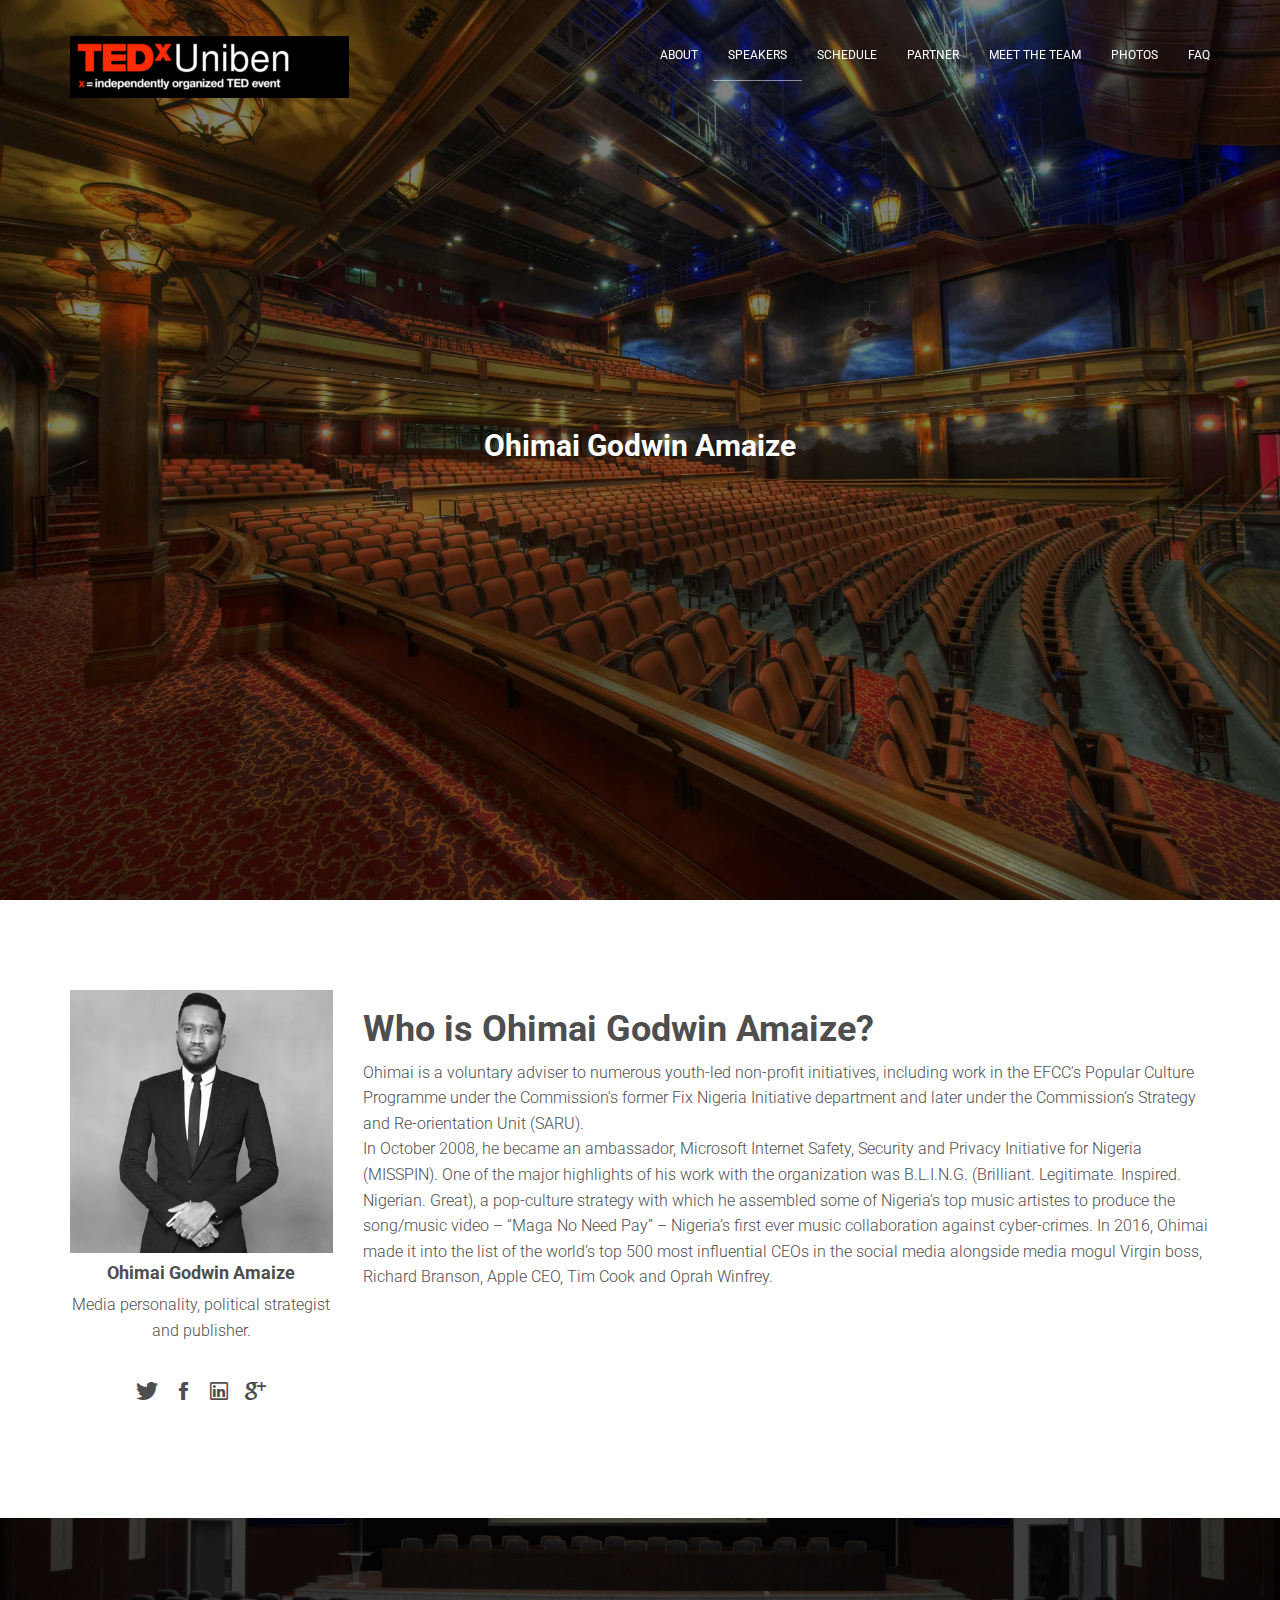
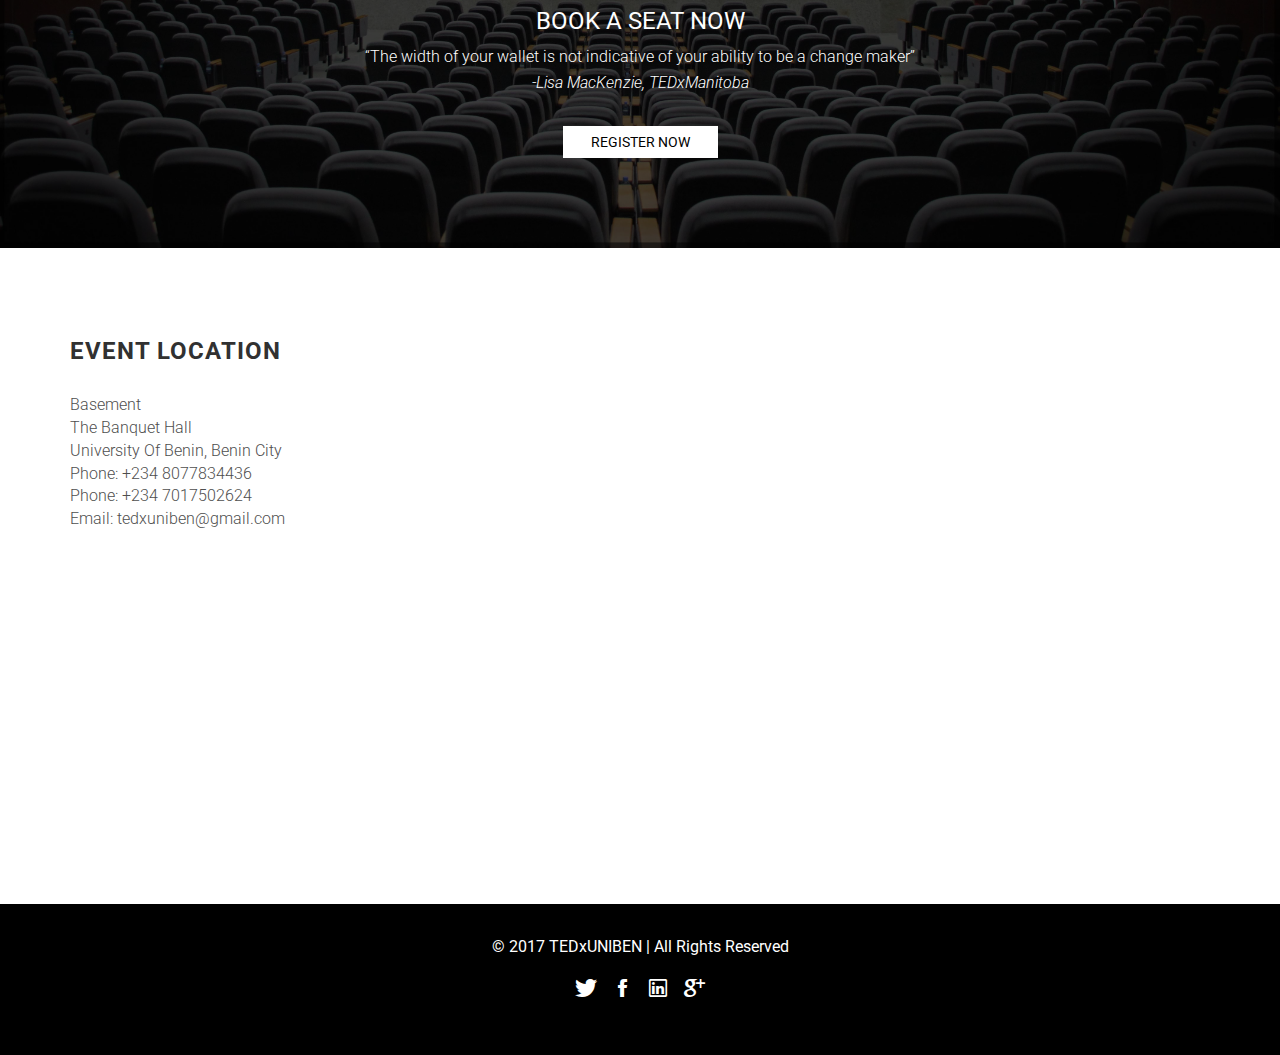
<file: Godwin.html>
<!DOCTYPE html>
<html lang="en">
<head>
    <meta charset="utf-8">
    <meta http-equiv="X-UA-Compatible" content="IE=edge">
    <meta name="viewport" content="width=device-width, initial-scale=1">

    <title>Ohimai Godwin Amaize</title>

    <!-- css -->
    <link rel="stylesheet" href="bower_components/bootstrap/dist/css/bootstrap.min.css">
    <link rel="stylesheet" href="bower_components/ionicons/css/ionicons.min.css">
    <link rel="stylesheet" href="assets/css/main.css">
       <!-- Global Site Tag (gtag.js) - Google Analytics -->
<script async src="https://www.googletagmanager.com/gtag/js?id=UA-107681164-2"></script>
<script>
  window.dataLayer = window.dataLayer || [];
  function gtag(){dataLayer.push(arguments);}
  gtag('js', new Date());

  gtag('config', 'UA-107681164-2');
</script>

</head>
<body data-spy="scroll" data-target="#site-nav">
    <nav id="site-nav" class="navbar navbar-fixed-top navbar-custom">
        <div class="container">
            <div class="navbar-header">

                <!-- logo -->
                <div class="site-branding">
                    <a class="logo" href="index.html">
                        
                        <!-- logo image  -->
                        <img src="assets/images/logo.png" alt="Logo">

                    </a>
                </div>

                <button type="button" class="navbar-toggle collapsed" data-toggle="collapse" data-target="#navbar-items" aria-expanded="false">
                    <span class="sr-only">Toggle navigation</span>
                    <span class="icon-bar"></span>
                    <span class="icon-bar"></span>
                    <span class="icon-bar"></span>
                </button>

            </div><!-- /.navbar-header -->

            <div class="collapse navbar-collapse" id="navbar-items">
                <ul class="nav navbar-nav navbar-right">

                    <!-- navigation menu -->
                    <li ><a href="index.html#about">About</a></li>
                    <li class="active"><a  href="index.html#speakers">Speakers</a></li>              
                    <li><a href="index.html#schedule">Schedule</a></li>                  
                    <li><a href="index.html#partner">Partner</a></li>                  
                    <li ><a href="Team.html">Meet the Team</a></li>
                    
                    <li><a href="index.html#photos">Photos</a></li>
                    <li><a href="index.html#faq">FAQ</a></li>
                
                </ul>
            </div>
        </div><!-- /.container -->
    </nav>

    <header id="site-header" class="site-header valign-center"> 
        <div class="intro">

                    
            <h1>Ohimai Godwin Amaize</h1>
        
        </div>
    </header>
    <section id="speaker-profile" class="section location">
        <div class="container">
            <div class="row">
                <div class="col-sm-3 text-center">
                    <figure>
                            <img alt="" class="img-responsive center-block" src="assets/images/speakers/Ohimai Godwin Amaize.jpg">
                    </figure>

                        <h4>Ohimai Godwin Amaize</h4>
                        <p>Media personality, political strategist and publisher.</p>

                        <p></p>
                        <ul class="social-block">
                            <li><a href=""><i class="ion-social-twitter"></i></a></li>
                            <li><a href=""><i class="ion-social-facebook"></i></a></li>
                            <li><a href=""><i class="ion-social-linkedin-outline"></i></a></li>
                            <li><a href=""><i class="ion-social-googleplus"></i></a></li>
                        </ul>
                </div>
                <div class="col-sm-9">
                    <h1>Who is Ohimai Godwin Amaize?</h1>
                    <p>Ohimai is a voluntary adviser to numerous youth-led non-profit initiatives, including work in the EFCC's Popular Culture Programme under the Commission's former Fix Nigeria Initiative department and later under the Commission’s Strategy and Re-orientation Unit (SARU).   <br>In October 2008, he became an ambassador, Microsoft Internet Safety, Security and Privacy Initiative for Nigeria (MISSPIN). One of the major highlights of his work with the organization was B.L.I.N.G. (Brilliant. Legitimate. Inspired. Nigerian. Great), a pop-culture strategy with which he assembled some of Nigeria’s top music artistes to produce the song/music video – “Maga No Need Pay” – Nigeria’s first ever music collaboration against cyber-crimes. In 2016, Ohimai made it into the list of the world’s top 500 most influential CEOs in the social media alongside media mogul Virgin boss, Richard Branson, Apple CEO, Tim Cook and Oprah Winfrey.</p>
                </div>
            </div>
        </div>
    </section>

      <section id="contribution" class="section bg-image-2 contribution">
        <div class="container">
            <div class="row">
                <div class="col-md-12">
                    <h3 class="text-uppercase mt0 font-400">Book A Seat Now</h3>
                    
                    <p><q>The width of your wallet is not indicative of your ability to be a change maker</q> <br> <em>-Lisa MacKenzie, TEDxManitoba</em></p>

                    <a class="btn btn-white" data-scroll href="https://www.universe.com/embed2/events/tedxuniben-tickets-benin-city-1CFJHZ">Register Now</a>
        
                </div>
            </div>
        </div>
    </section>
    <section id="location" class="section location">
        <div class="container">
            <div class="row">
                <div class="col-sm-3">
                    <h3 class="section-title">Event Location</h3>
                    <address>
                        <p>Basement<br> The Banquet Hall<br>University Of Benin, Benin City<br> Phone: +234 8077834436<br> Phone: +234 7017502624<br> Email: tedxuniben@gmail.com</p>
                    </address>
                </div>
                <div class="col-sm-9">
                   <div class="googlemap-responsive">
                    <iframe src="https://www.google.com/maps/embed?pb=!1m16!1m12!1m3!1d63438.79707995467!2d5.603758615869487!3d6.403687660680767!2m3!1f0!2f0!3f0!3m2!1i1024!2i768!4f13.1!2m1!1sbanquet+hall+near+UNIBEN+ICT+Centre%2C+Benin+City!5e0!3m2!1sen!2sng!4v1507292487789" width="848" height="450" frameborder="0" style="border:0" allowfullscreen></iframe>
                    </div>
                </div>
            </div>
        </div>
    </section>
    <footer class="site-footer">
        <div class="container">
            <div class="row">
                <div class="col-md-12">
                    <p class="site-info">&copy; 2017 TEDxUNIBEN | All Rights Reserved</p>
                    <ul class="social-block">
                        <li><a href=""><i class="ion-social-twitter"></i></a></li>
                        <li><a href=""><i class="ion-social-facebook"></i></a></li>
                        <li><a href=""><i class="ion-social-linkedin-outline"></i></a></li>
                        <li><a href=""><i class="ion-social-googleplus"></i></a></li>
                    </ul>
                </div>
            </div>
        </div>
    </footer>

    <!-- script -->
    <script src="bower_components/jquery/dist/jquery.min.js"></script>
    <script src="bower_components/bootstrap/dist/js/bootstrap.min.js"></script>
    <script src="bower_components/smooth-scroll/dist/js/smooth-scroll.min.js"></script>
    <script src="assets/js/main.js"></script>
</body>
</html>
</file>
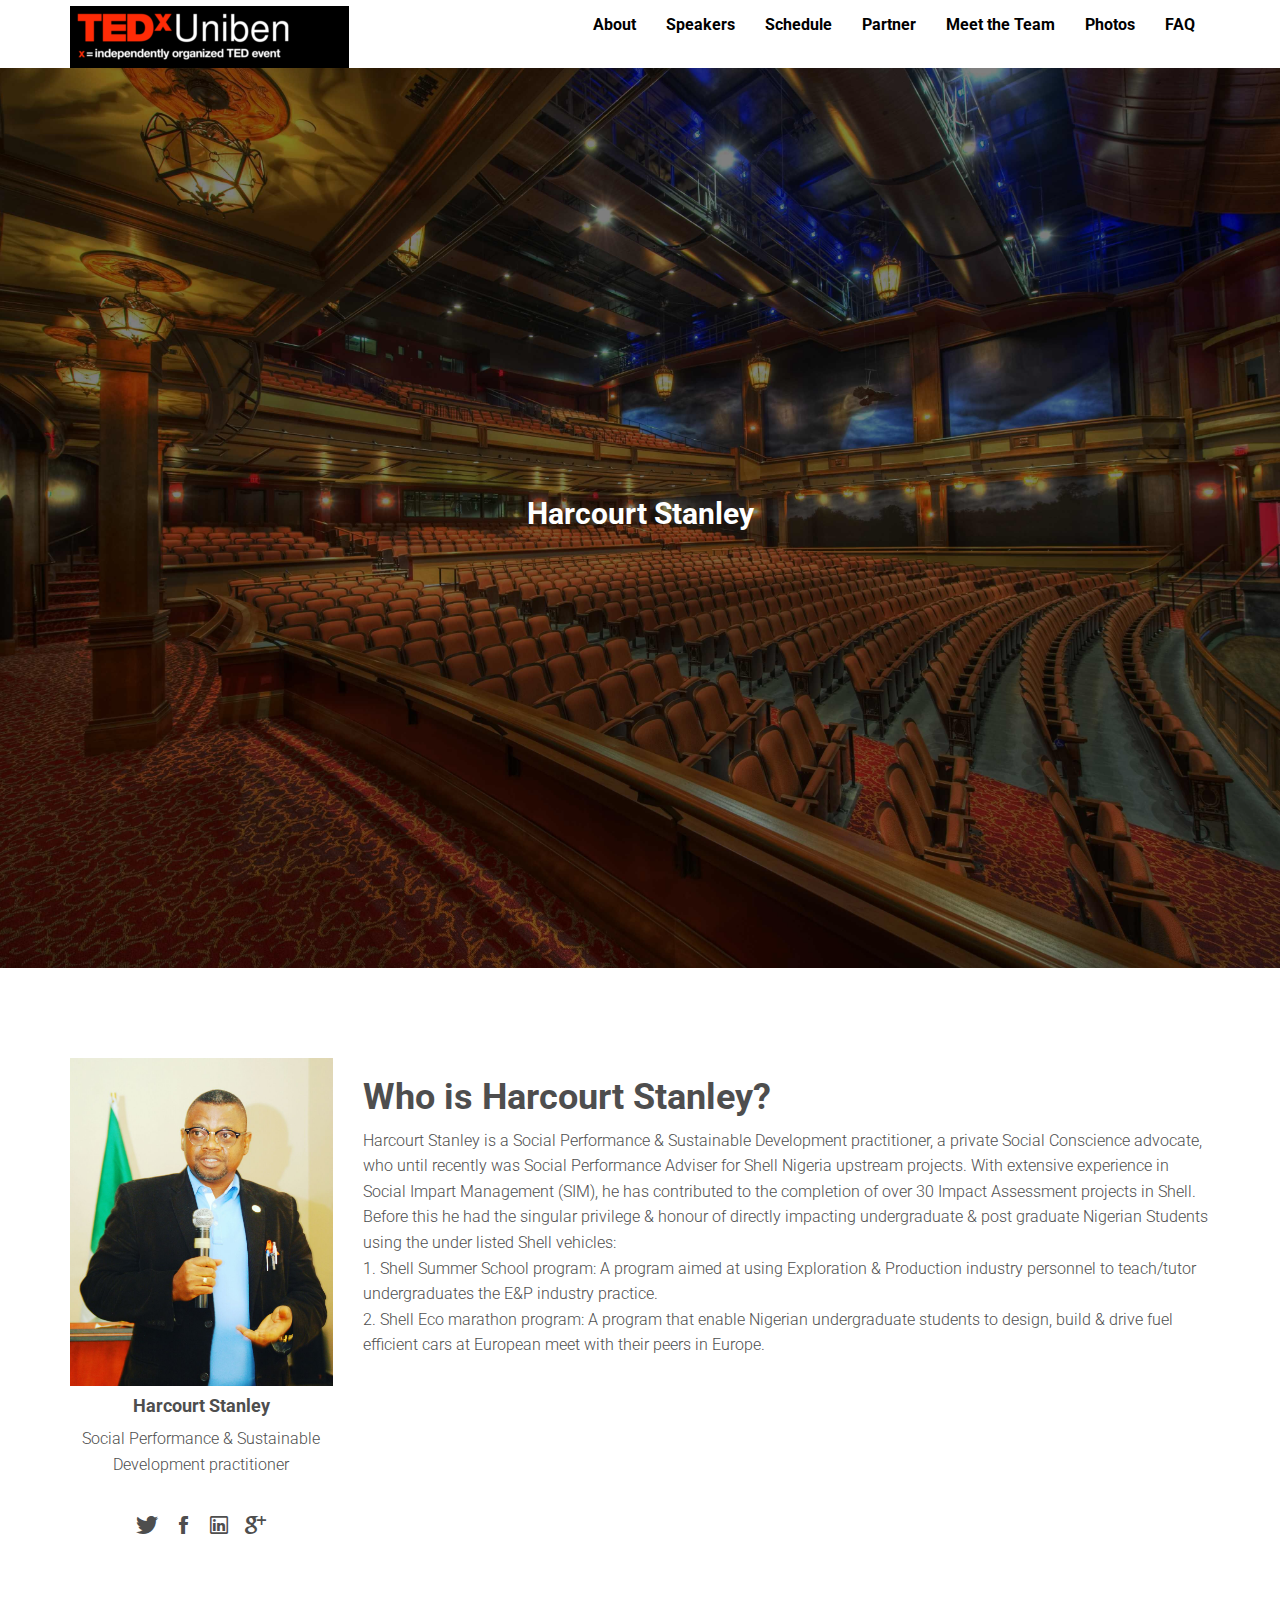
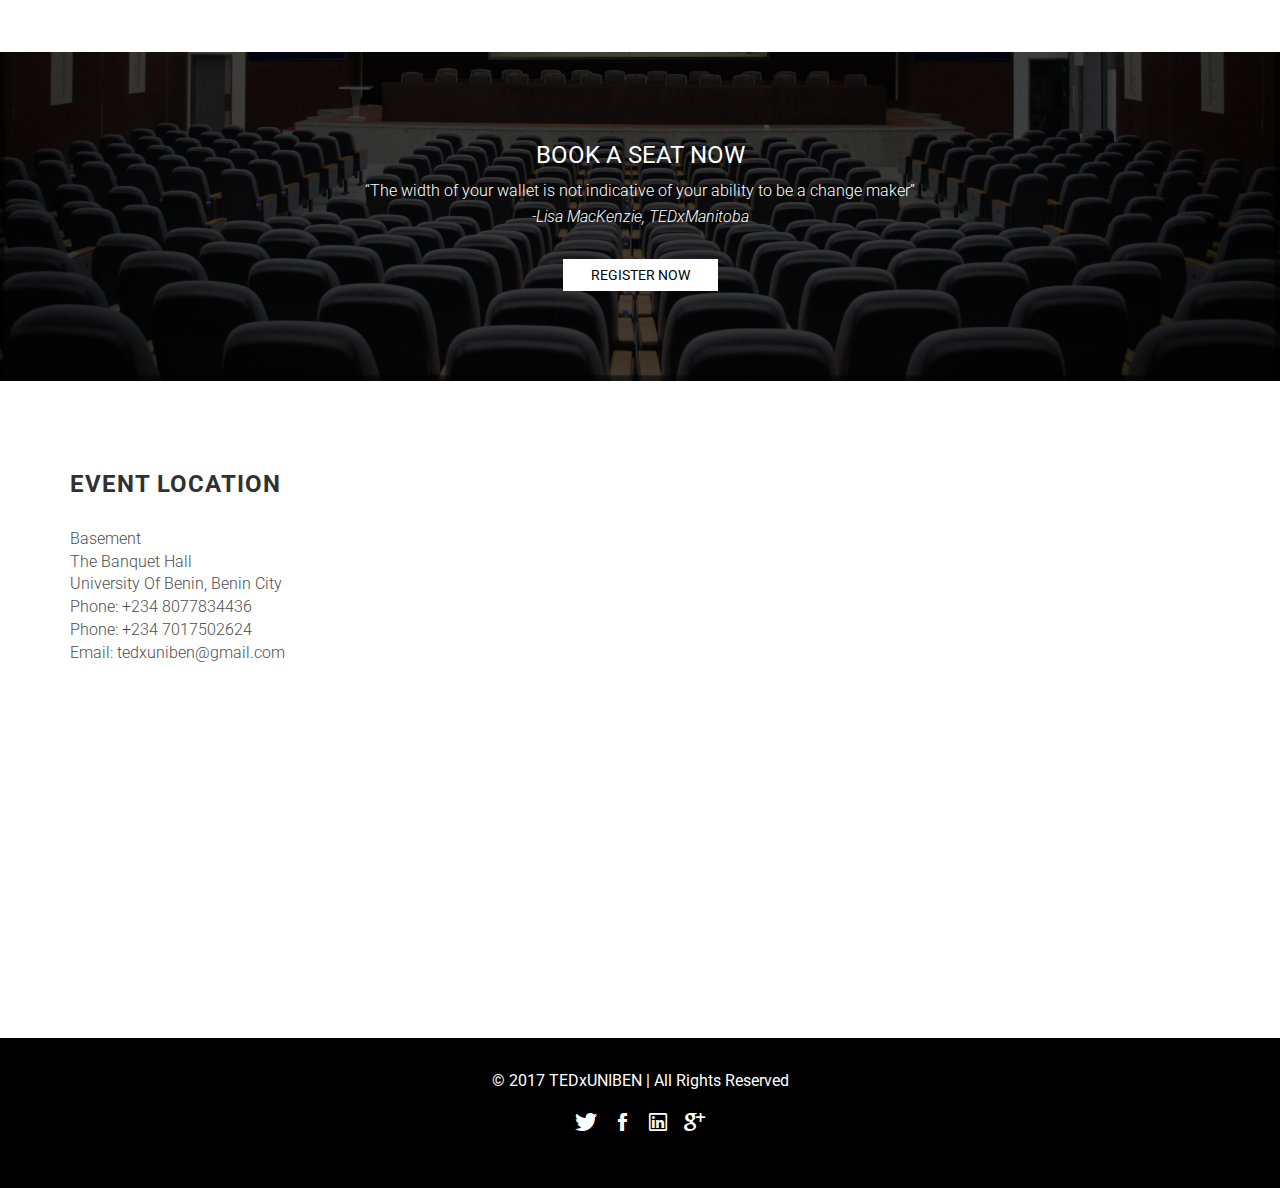
<file: Harcourt.html>
<!DOCTYPE html>
<html lang="en">
<head>
    <meta charset="utf-8">
    <meta http-equiv="X-UA-Compatible" content="IE=edge">
    <meta name="viewport" content="width=device-width, initial-scale=1">

    <title>Harcourt Stanley</title>

    <!-- css -->
    <link rel="stylesheet" href="bower_components/bootstrap/dist/css/bootstrap.min.css">
    <link rel="stylesheet" href="bower_components/ionicons/css/ionicons.min.css">
    <link rel="stylesheet" href="assets/css/main.css">
       <!-- Global Site Tag (gtag.js) - Google Analytics -->
<script async src="https://www.googletagmanager.com/gtag/js?id=UA-107681164-2"></script>
<script>
  window.dataLayer = window.dataLayer || [];
  function gtag(){dataLayer.push(arguments);}
  gtag('js', new Date());

  gtag('config', 'UA-107681164-2');
</script>

</head>
<body data-spy="scroll" data-target="#site-nav">
    <div  class=""
    <nav id="site-nav" class="navbar navbar-fixed-top navbar-custom">
        <div class="container">
            <div class="navbar-header">

                <!-- logo -->
                <div class="site-branding">
                    <a class="logo" href="index.html">
                        
                        <!-- logo image  -->
                        <img src="assets/images/logo.png" alt="Logo">

                    </a>
                </div>

                <button type="button" class="navbar-toggle collapsed" data-toggle="collapse" data-target="#navbar-items" aria-expanded="false">
                    <span class="sr-only">Toggle navigation</span>
                    <span class="icon-bar"></span>
                    <span class="icon-bar"></span>
                    <span class="icon-bar"></span>
                </button>

            </div><!-- /.navbar-header -->

            <div class="collapse navbar-collapse" id="navbar-items">
                 <ul class="nav navbar-nav navbar-right">

                    <!-- navigation menu -->
                    <li ><a href="index.html#about">About</a></li>
                    <li class="active"><a  href="index.html#speakers">Speakers</a></li>              
                    <li><a href="index.html#schedule">Schedule</a></li>                  
                    <li><a href="index.html#partner">Partner</a></li>                  
                    <li ><a href="Team.html">Meet the Team</a></li>
                    
                    <li><a href="index.html#photos">Photos</a></li>
                    <li><a href="index.html#faq">FAQ</a></li>
                
                </ul>
            </div>
        </div><!-- /.container -->
    </nav>

    <header id="site-header" class="site-header valign-center"> 
        <div class="intro">

                    
            <h1>Harcourt Stanley</h1>
        
        </div>
    </header>
    <section id="speaker-profile" class="section location">
        <div class="container">
            <div class="row">
                <div class="col-sm-3 text-center">
                    <figure>
                            <img alt="" class="img-responsive center-block" src="assets/images/speakers/Harcourt Stanley/Harcourt Stanley.jpg">
                    </figure>

                        <h4>Harcourt Stanley</h4>
                        <p>Social Performance & Sustainable Development practitioner</p>

                        <p></p>
                        <ul class="social-block">
                            <li><a href=""><i class="ion-social-twitter"></i></a></li>
                            <li><a href=""><i class="ion-social-facebook"></i></a></li>
                            <li><a href=""><i class="ion-social-linkedin-outline"></i></a></li>
                            <li><a href=""><i class="ion-social-googleplus"></i></a></li>
                        </ul>
                </div>
                <div class="col-sm-9">
                    <h1>Who is Harcourt Stanley?</h1>
                    <p>Harcourt Stanley is a Social Performance & Sustainable Development practitioner, a private Social Conscience advocate, who until recently was Social Performance Adviser for Shell Nigeria upstream projects. With extensive experience in Social Impart Management (SIM), he has contributed to the completion of over 30 Impact Assessment projects in Shell. Before this he had the singular privilege & honour of directly impacting undergraduate & post graduate Nigerian Students using the under listed Shell vehicles:<br>
                    1. Shell Summer School program:
                    A program aimed at using Exploration & Production industry personnel to teach/tutor undergraduates the E&P industry practice.<br>
                    2. Shell Eco marathon program:
                    A program that enable Nigerian undergraduate students to design, build & drive fuel efficient cars at European meet with their peers in Europe.</p>
                </div>
            </div>
        </div>
    </section>

      <section id="contribution" class="section bg-image-2 contribution">
        <div class="container">
            <div class="row">
                <div class="col-md-12">
                    <h3 class="text-uppercase mt0 font-400">Book A Seat Now</h3>
                    
                    <p><q>The width of your wallet is not indicative of your ability to be a change maker</q> <br> <em>-Lisa MacKenzie, TEDxManitoba</em></p>

                    <a class="btn btn-white" data-scroll href="https://www.universe.com/embed2/events/tedxuniben-tickets-benin-city-1CFJHZ">Register Now</a>
        
                </div>
            </div>
        </div>
    </section>

    <section id="location" class="section location">
        <div class="container">
            <div class="row">
                <div class="col-sm-3">
                    <h3 class="section-title">Event Location</h3>
                    <address>
                        <p>Basement<br> The Banquet Hall<br>University Of Benin, Benin City<br> Phone: +234 8077834436<br> Phone: +234 7017502624<br> Email: tedxuniben@gmail.com</p>
                    </address>
                </div>
                <div class="col-sm-9">
                    <div class="googlemap-responsive">
                    <iframe src="https://www.google.com/maps/embed?pb=!1m16!1m12!1m3!1d63438.79707995467!2d5.603758615869487!3d6.403687660680767!2m3!1f0!2f0!3f0!3m2!1i1024!2i768!4f13.1!2m1!1sbanquet+hall+near+UNIBEN+ICT+Centre%2C+Benin+City!5e0!3m2!1sen!2sng!4v1507292487789" width="848" height="450" frameborder="0" style="border:0" allowfullscreen></iframe>
                    </div>
                </div>
            </div>
        </div>
    </section>

    <footer class="site-footer">
        <div class="container">
            <div class="row">
                <div class="col-md-12">
                    <p class="site-info">&copy; 2017 TEDxUNIBEN | All Rights Reserved</p>
                    <ul class="social-block">
                        <li><a href=""><i class="ion-social-twitter"></i></a></li>
                        <li><a href=""><i class="ion-social-facebook"></i></a></li>
                        <li><a href=""><i class="ion-social-linkedin-outline"></i></a></li>
                        <li><a href=""><i class="ion-social-googleplus"></i></a></li>
                    </ul>
                </div>
            </div>
        </div>
    </footer>

    <!-- script -->
    <script src="bower_components/jquery/dist/jquery.min.js"></script>
    <script src="bower_components/bootstrap/dist/js/bootstrap.min.js"></script>
    <script src="bower_components/smooth-scroll/dist/js/smooth-scroll.min.js"></script>
    <script src="assets/js/main.js"></script>
</div>
</body>
</html>
</file>
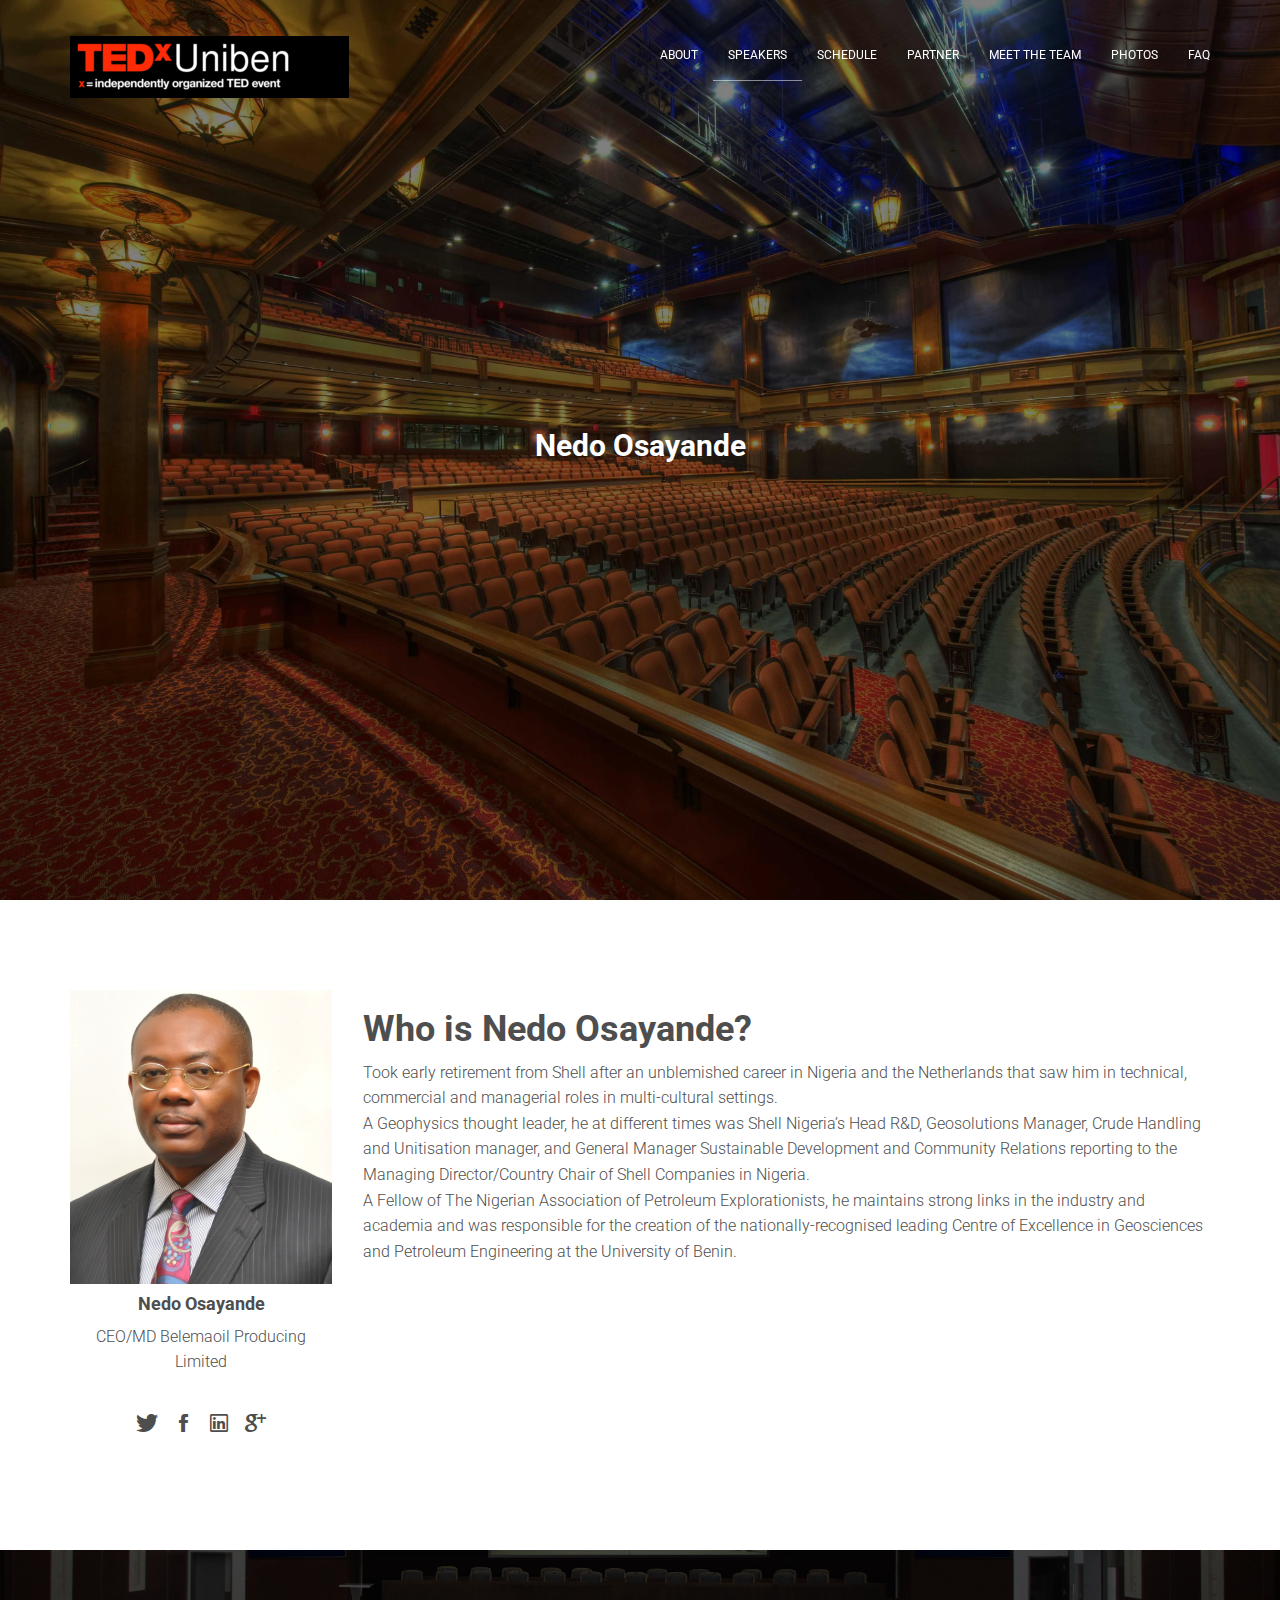
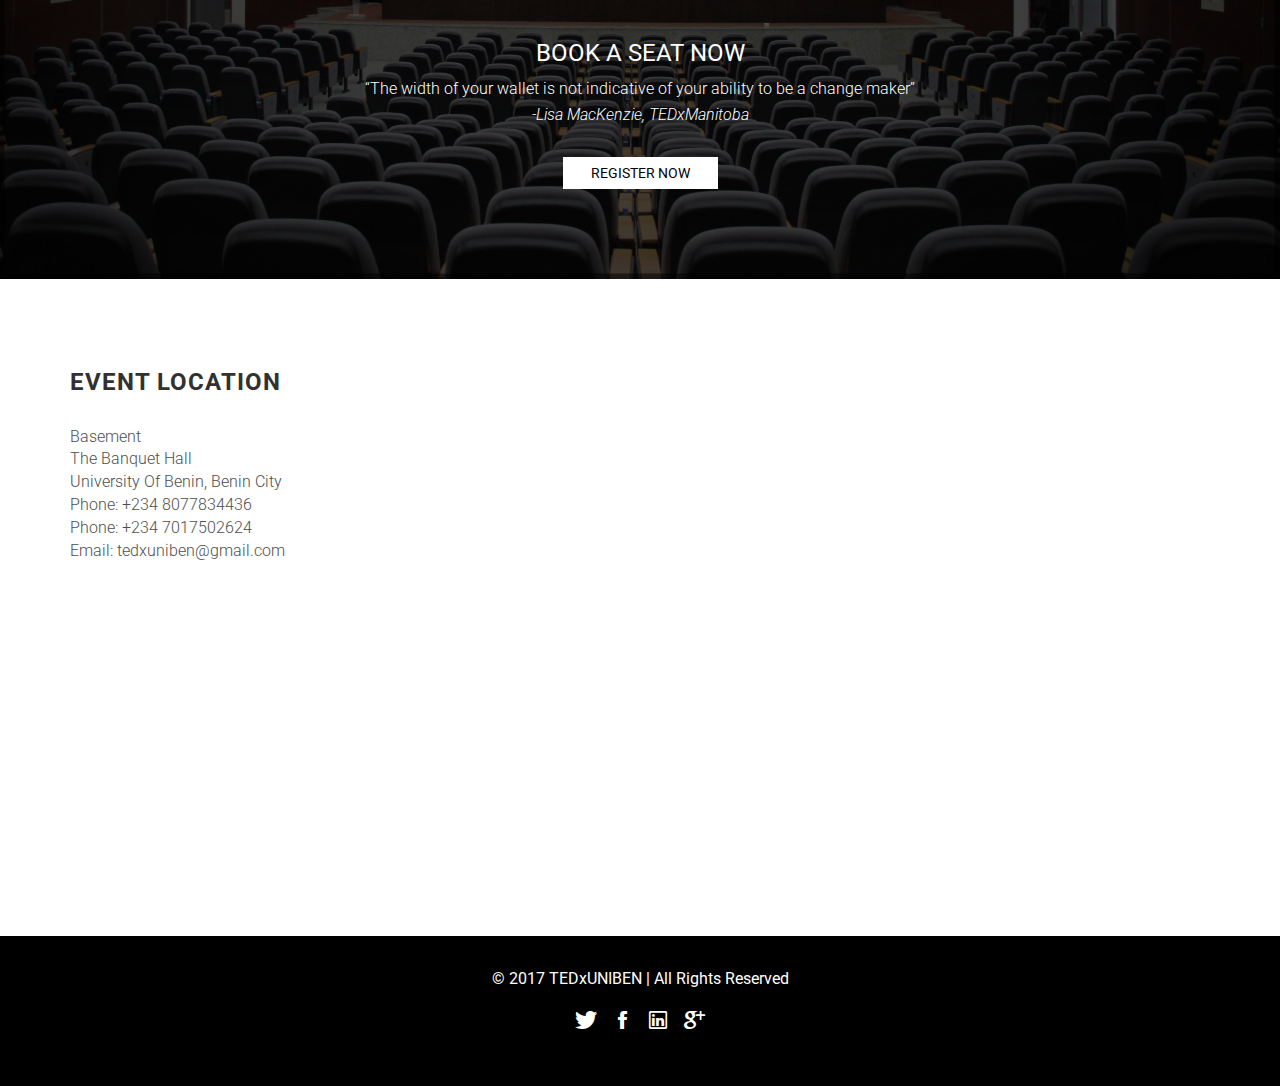
<file: Nedo.html>
<!DOCTYPE html>
<html lang="en">
<head>
    <meta charset="utf-8">
    <meta http-equiv="X-UA-Compatible" content="IE=edge">
    <meta name="viewport" content="width=device-width, initial-scale=1">

    <title>Nedo Osayande</title>

    <!-- css -->
    <link rel="stylesheet" href="bower_components/bootstrap/dist/css/bootstrap.min.css">
    <link rel="stylesheet" href="bower_components/ionicons/css/ionicons.min.css">
    <link rel="stylesheet" href="assets/css/main.css">
       <!-- Global Site Tag (gtag.js) - Google Analytics -->
<script async src="https://www.googletagmanager.com/gtag/js?id=UA-107681164-2"></script>
<script>
  window.dataLayer = window.dataLayer || [];
  function gtag(){dataLayer.push(arguments);}
  gtag('js', new Date());

  gtag('config', 'UA-107681164-2');
</script>

</head>
<body data-spy="scroll" data-target="#site-nav">
    <nav id="site-nav" class="navbar navbar-fixed-top navbar-custom">
        <div class="container">
            <div class="navbar-header">

                <!-- logo -->
                <div class="site-branding">
                    <a class="logo" href="index.html">
                        
                        <!-- logo image  -->
                        <img src="assets/images/logo.png" alt="Logo">

                    </a>
                </div>

                <button type="button" class="navbar-toggle collapsed" data-toggle="collapse" data-target="#navbar-items" aria-expanded="false">
                    <span class="sr-only">Toggle navigation</span>
                    <span class="icon-bar"></span>
                    <span class="icon-bar"></span>
                    <span class="icon-bar"></span>
                </button>

            </div><!-- /.navbar-header -->

            <div class="collapse navbar-collapse" id="navbar-items">
                 <ul class="nav navbar-nav navbar-right">

                    <!-- navigation menu -->
                    <li ><a href="index.html#about">About</a></li>
                    <li class="active"><a  href="index.html#speakers">Speakers</a></li>              
                    <li><a href="index.html#schedule">Schedule</a></li>                  
                    <li><a href="index.html#partner">Partner</a></li>                  
                    <li ><a href="Team.html">Meet the Team</a></li>
                    
                    <li><a href="index.html#photos">Photos</a></li>
                    <li><a href="index.html#faq">FAQ</a></li>
                
                </ul>
            </div>
        </div><!-- /.container -->
    </nav>

    <header id="site-header" class="site-header valign-center"> 
        <div class="intro">

                    
            <h1>Nedo Osayande</h1>
        
        </div>
    </header>
    <section id="speaker-profile" class="section location">
        <div class="container">
            <div class="row">
                <div class="col-sm-3 text-center">
                    <figure>
                            <img alt="" class="img-responsive center-block" src="assets/images/speakers/Nedo Osayande/Nedo Osayande.jpg">
                    </figure>

                        <h4>Nedo Osayande</h4>
                        <p>CEO/MD Belemaoil Producing Limited</p>

                        <p></p>
                        <ul class="social-block">
                            <li><a href=""><i class="ion-social-twitter"></i></a></li>
                            <li><a href=""><i class="ion-social-facebook"></i></a></li>
                            <li><a href=""><i class="ion-social-linkedin-outline"></i></a></li>
                            <li><a href=""><i class="ion-social-googleplus"></i></a></li>
                        </ul>
                </div>
                <div class="col-sm-9">
                    <h1>Who is Nedo Osayande?</h1>
                    <p>Took early retirement from Shell after an unblemished career in Nigeria and the Netherlands that saw him in technical, commercial and managerial roles in multi-cultural settings. <br>

                    A Geophysics thought leader, he at different times was Shell Nigeria’s Head R&D, Geosolutions Manager, Crude Handling and Unitisation manager, and General Manager Sustainable Development and Community Relations reporting to the Managing Director/Country Chair of Shell Companies in Nigeria.<br>

                    A Fellow of The Nigerian Association of Petroleum Explorationists, he maintains strong links in the industry and academia and was responsible for the creation of the nationally-recognised leading Centre of Excellence in Geosciences and Petroleum Engineering at the University of Benin. </p>
                </div>
            </div>
        </div>
    </section>

      <section id="contribution" class="section bg-image-2 contribution">
        <div class="container">
            <div class="row">
                <div class="col-md-12">
                    <h3 class="text-uppercase mt0 font-400">Book A Seat Now</h3>
                    
                    <p><q>The width of your wallet is not indicative of your ability to be a change maker</q> <br> <em>-Lisa MacKenzie, TEDxManitoba</em></p>

                    <a class="btn btn-white" data-scroll href="https://www.universe.com/embed2/events/tedxuniben-tickets-benin-city-1CFJHZ">Register Now</a>
        
                </div>
            </div>
        </div>
    </section>

    <section id="location" class="section location">
        <div class="container">
            <div class="row">
                <div class="col-sm-3">
                    <h3 class="section-title">Event Location</h3>
                    <address>
                        <p>Basement<br> The Banquet Hall<br>University Of Benin, Benin City<br> Phone: +234 8077834436<br> Phone: +234 7017502624<br> Email: tedxuniben@gmail.com</p>
                    </address>
                </div>
                <div class="col-sm-9">
                    <div class="googlemap-responsive">
                    <iframe src="https://www.google.com/maps/embed?pb=!1m16!1m12!1m3!1d63438.79707995467!2d5.603758615869487!3d6.403687660680767!2m3!1f0!2f0!3f0!3m2!1i1024!2i768!4f13.1!2m1!1sbanquet+hall+near+UNIBEN+ICT+Centre%2C+Benin+City!5e0!3m2!1sen!2sng!4v1507292487789" width="848" height="450" frameborder="0" style="border:0" allowfullscreen></iframe>
                    </div>
                </div>
            </div>
        </div>
    </section>

    <footer class="site-footer">
        <div class="container">
            <div class="row">
                <div class="col-md-12">
                    <p class="site-info">&copy; 2017 TEDxUNIBEN | All Rights Reserved</p>
                    <ul class="social-block">
                        <li><a href=""><i class="ion-social-twitter"></i></a></li>
                        <li><a href=""><i class="ion-social-facebook"></i></a></li>
                        <li><a href=""><i class="ion-social-linkedin-outline"></i></a></li>
                        <li><a href=""><i class="ion-social-googleplus"></i></a></li>
                    </ul>
                </div>
            </div>
        </div>
    </footer>

    <!-- script -->
    <script src="bower_components/jquery/dist/jquery.min.js"></script>
    <script src="bower_components/bootstrap/dist/js/bootstrap.min.js"></script>
    <script src="bower_components/smooth-scroll/dist/js/smooth-scroll.min.js"></script>
    <script src="assets/js/main.js"></script>
</body>
</html>
</file>
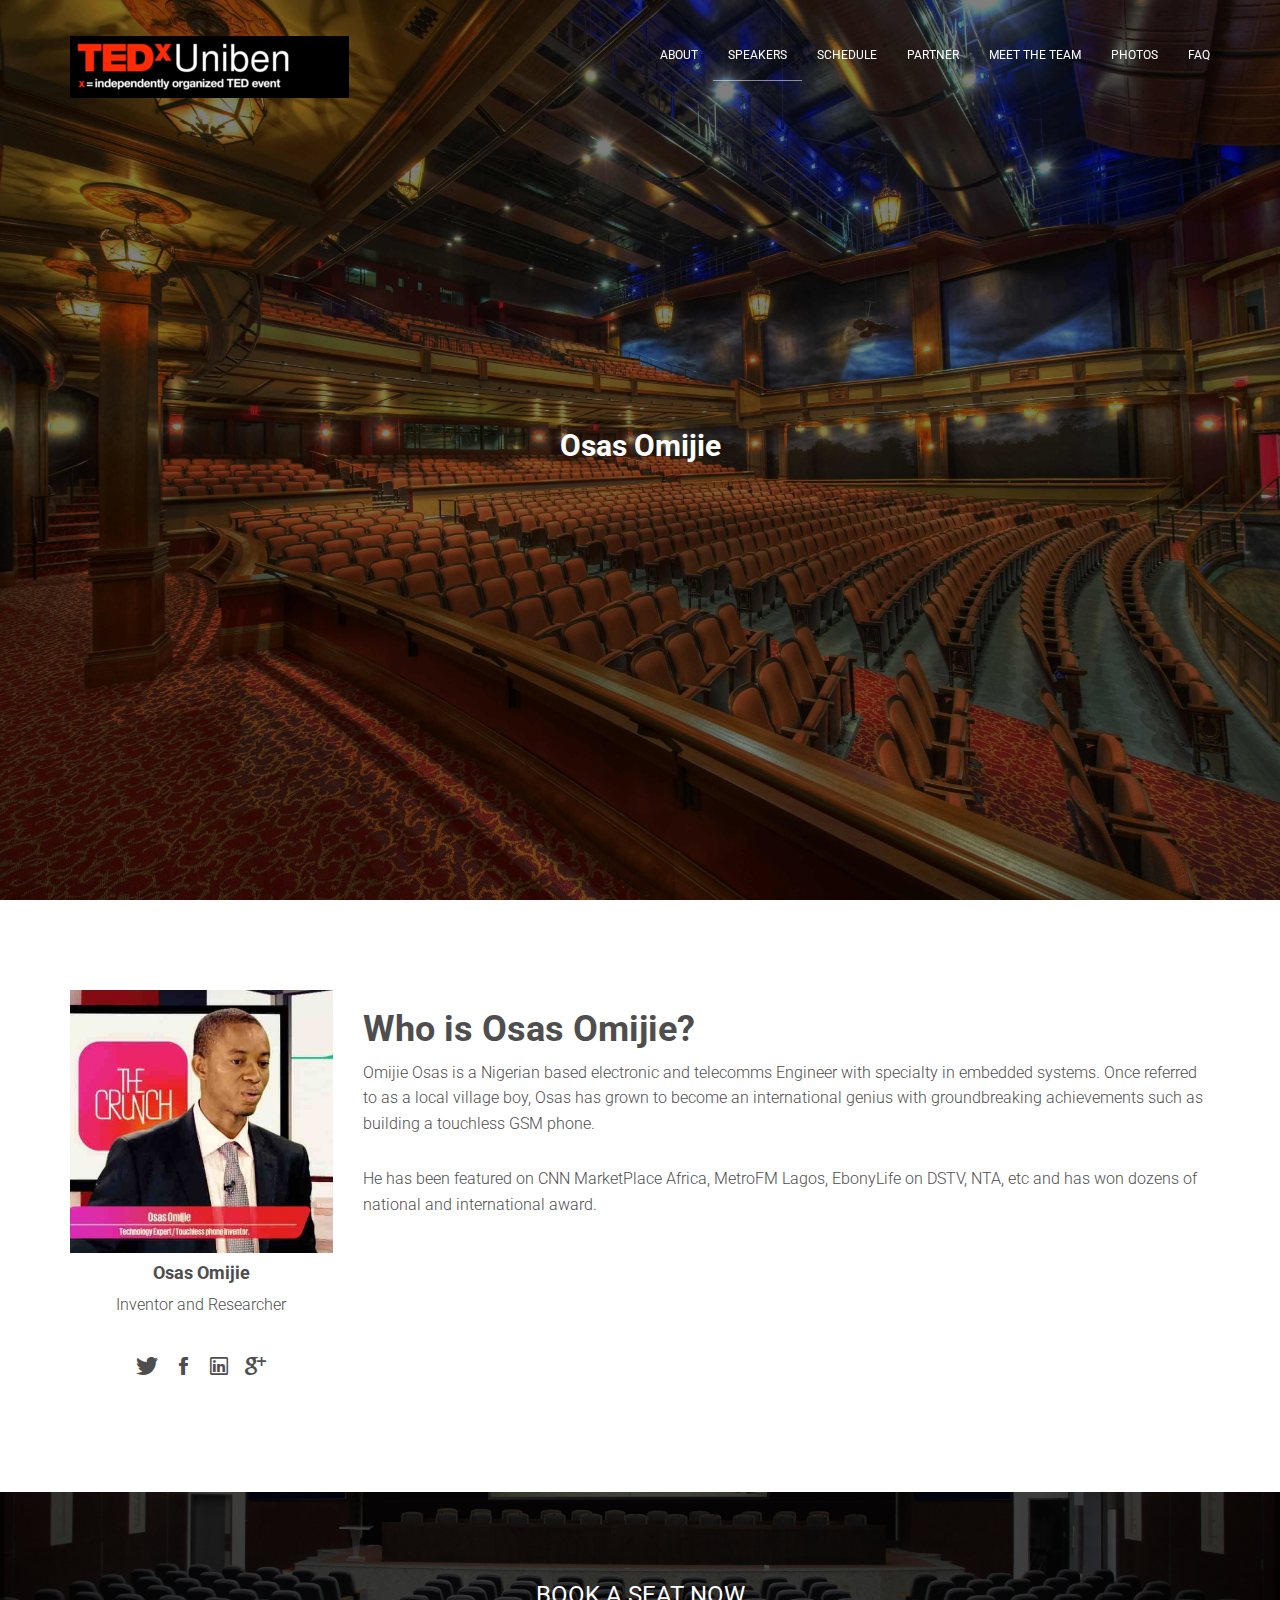
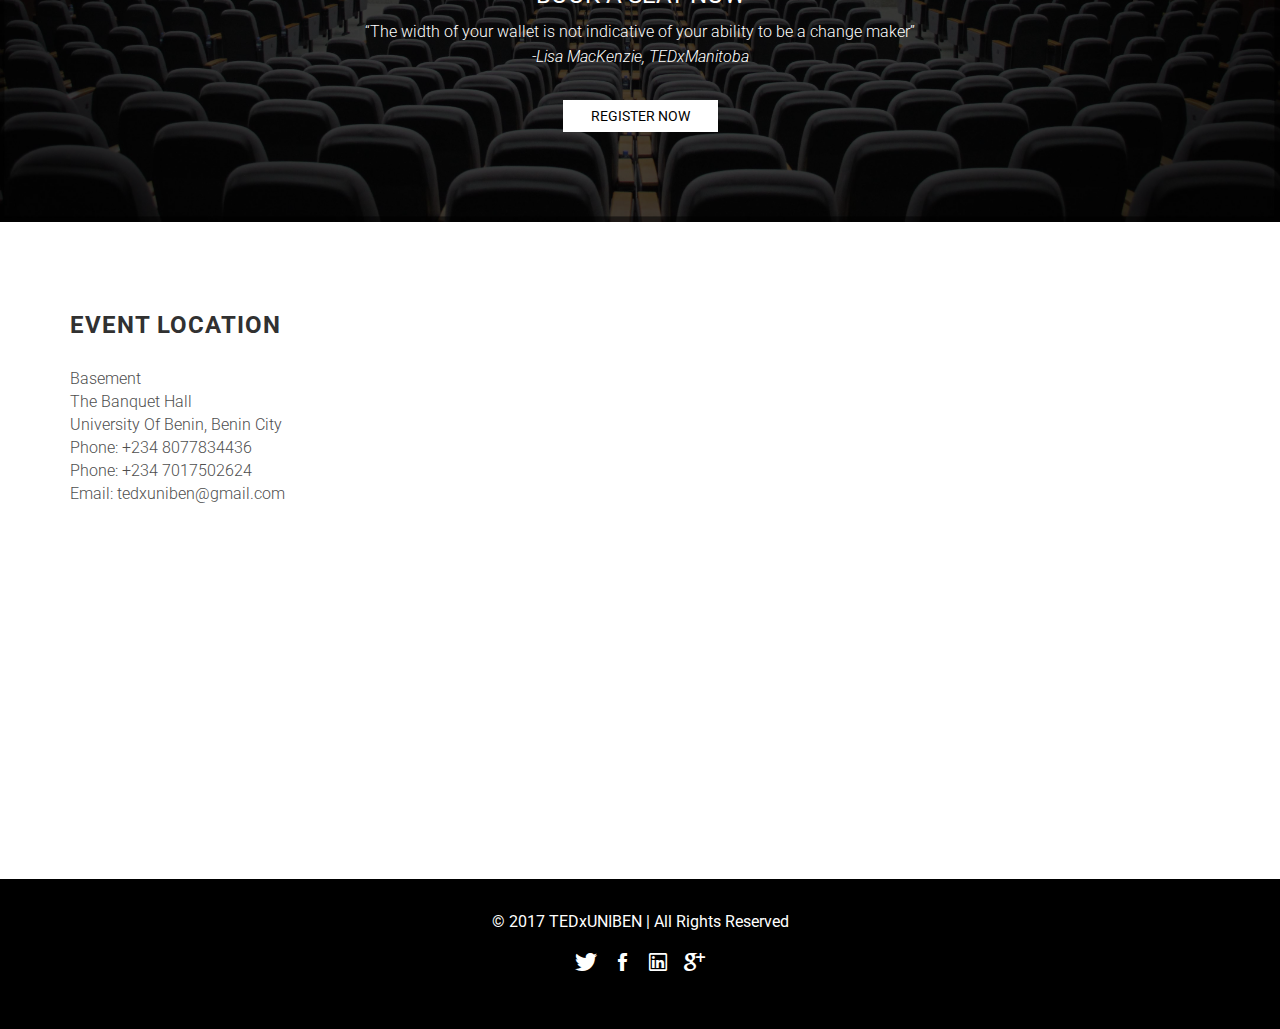
<file: Osas.html>
<!DOCTYPE html>
<html lang="en">
<head>
    <meta charset="utf-8">
    <meta http-equiv="X-UA-Compatible" content="IE=edge">
    <meta name="viewport" content="width=device-width, initial-scale=1">

    <title>Osas Omijie</title>

    <!-- css -->
    <link rel="stylesheet" href="bower_components/bootstrap/dist/css/bootstrap.min.css">
    <link rel="stylesheet" href="bower_components/ionicons/css/ionicons.min.css">
    <link rel="stylesheet" href="assets/css/main.css">
       <!-- Global Site Tag (gtag.js) - Google Analytics -->
<script async src="https://www.googletagmanager.com/gtag/js?id=UA-107681164-2"></script>
<script>
  window.dataLayer = window.dataLayer || [];
  function gtag(){dataLayer.push(arguments);}
  gtag('js', new Date());

  gtag('config', 'UA-107681164-2');
</script>

</head>
<body data-spy="scroll" data-target="#site-nav">
    <nav id="site-nav" class="navbar navbar-fixed-top navbar-custom">
        <div class="container">
            <div class="navbar-header">

                <!-- logo -->
                <div class="site-branding">
                    <a class="logo" href="index.html">
                        
                        <!-- logo image  -->
                        <img src="assets/images/logo.png" alt="Logo">

                    </a>
                </div>

                <button type="button" class="navbar-toggle collapsed" data-toggle="collapse" data-target="#navbar-items" aria-expanded="false">
                    <span class="sr-only">Toggle navigation</span>
                    <span class="icon-bar"></span>
                    <span class="icon-bar"></span>
                    <span class="icon-bar"></span>
                </button>

            </div><!-- /.navbar-header -->

            <div class="collapse navbar-collapse" id="navbar-items">
                 <ul class="nav navbar-nav navbar-right">

                    <!-- navigation menu -->
                    <li ><a href="index.html#about">About</a></li>
                    <li class="active"><a  href="index.html#speakers">Speakers</a></li>              
                    <li><a href="index.html#schedule">Schedule</a></li>                  
                    <li><a href="index.html#partner">Partner</a></li>                  
                    <li><a href="Team.html">Meet the Team</a></li>
                    
                    <li><a href="index.html#photos">Photos</a></li>
                    <li><a href="index.html#faq">FAQ</a></li>
                
                </ul>
            </div>
        </div><!-- /.container -->
    </nav>

    <header id="site-header" class="site-header valign-center"> 
        <div class="intro">

                    
            <h1>Osas Omijie</h1>
        
        </div>
    </header>
    <section id="speaker-profile" class="section location">
        <div class="container">
            <div class="row">
                <div class="col-sm-3 text-center">
                    <figure>
                            <img alt="" class="img-responsive center-block" src="assets/images/speakers/Osas Omijie/Osas omijie.jpg">
                    </figure>

                        <h4>Osas Omijie</h4>
                        <p>Inventor and Researcher</p>

                        <p></p>
                        <ul class="social-block">
                            <li><a href=""><i class="ion-social-twitter"></i></a></li>
                            <li><a href=""><i class="ion-social-facebook"></i></a></li>
                            <li><a href=""><i class="ion-social-linkedin-outline"></i></a></li>
                            <li><a href=""><i class="ion-social-googleplus"></i></a></li>
                        </ul>
                </div>
                <div class="col-sm-9">
                    <h1>Who is Osas Omijie?</h1>
                    <p>Omijie Osas is a Nigerian based electronic and telecomms Engineer with specialty in embedded systems. Once referred to as a local village boy, Osas has grown to become an international genius with groundbreaking achievements such as building a touchless GSM phone. </p>
					<p>He has been featured on CNN MarketPlace Africa, MetroFM Lagos, EbonyLife on DSTV, NTA, etc and has won dozens of national and international award. </p>
                </div>
            </div>
        </div>
    </section>

      <section id="contribution" class="section bg-image-2 contribution">
        <div class="container">
            <div class="row">
                <div class="col-md-12">
                    <h3 class="text-uppercase mt0 font-400">Book A Seat Now</h3>
                    
                    <p><q>The width of your wallet is not indicative of your ability to be a change maker</q> <br> <em>-Lisa MacKenzie, TEDxManitoba</em></p>

                    <a class="btn btn-white" data-scroll href="https://www.universe.com/embed2/events/tedxuniben-tickets-benin-city-1CFJHZ">Register Now</a>
        
                </div>
            </div>
        </div>
    </section>

    <section id="location" class="section location">
        <div class="container">
            <div class="row">
                <div class="col-sm-3">
                    <h3 class="section-title">Event Location</h3>
                    <address>
                        <p>Basement<br> The Banquet Hall<br>University Of Benin, Benin City<br> Phone: +234 8077834436<br> Phone: +234 7017502624<br> Email: tedxuniben@gmail.com</p>
                    </address>
                </div>
                <div class="col-sm-9">
                   <div class="googlemap-responsive">
                    <iframe src="https://www.google.com/maps/embed?pb=!1m16!1m12!1m3!1d63438.79707995467!2d5.603758615869487!3d6.403687660680767!2m3!1f0!2f0!3f0!3m2!1i1024!2i768!4f13.1!2m1!1sbanquet+hall+near+UNIBEN+ICT+Centre%2C+Benin+City!5e0!3m2!1sen!2sng!4v1507292487789" width="848" height="450" frameborder="0" style="border:0" allowfullscreen></iframe>
                    </div>
                </div>
            </div>
        </div>
    </section>

    <footer class="site-footer">
        <div class="container">
            <div class="row">
                <div class="col-md-12">
                    <p class="site-info">&copy; 2017 TEDxUNIBEN | All Rights Reserved</p>
                    <ul class="social-block">
                        <li><a href=""><i class="ion-social-twitter"></i></a></li>
                        <li><a href=""><i class="ion-social-facebook"></i></a></li>
                        <li><a href=""><i class="ion-social-linkedin-outline"></i></a></li>
                        <li><a href=""><i class="ion-social-googleplus"></i></a></li>
                    </ul>
                </div>
            </div>
        </div>
    </footer>

    <!-- script -->
    <script src="bower_components/jquery/dist/jquery.min.js"></script>
    <script src="bower_components/bootstrap/dist/js/bootstrap.min.js"></script>
    <script src="bower_components/smooth-scroll/dist/js/smooth-scroll.min.js"></script>
    <script src="assets/js/main.js"></script>
</body>
</html>
</file>
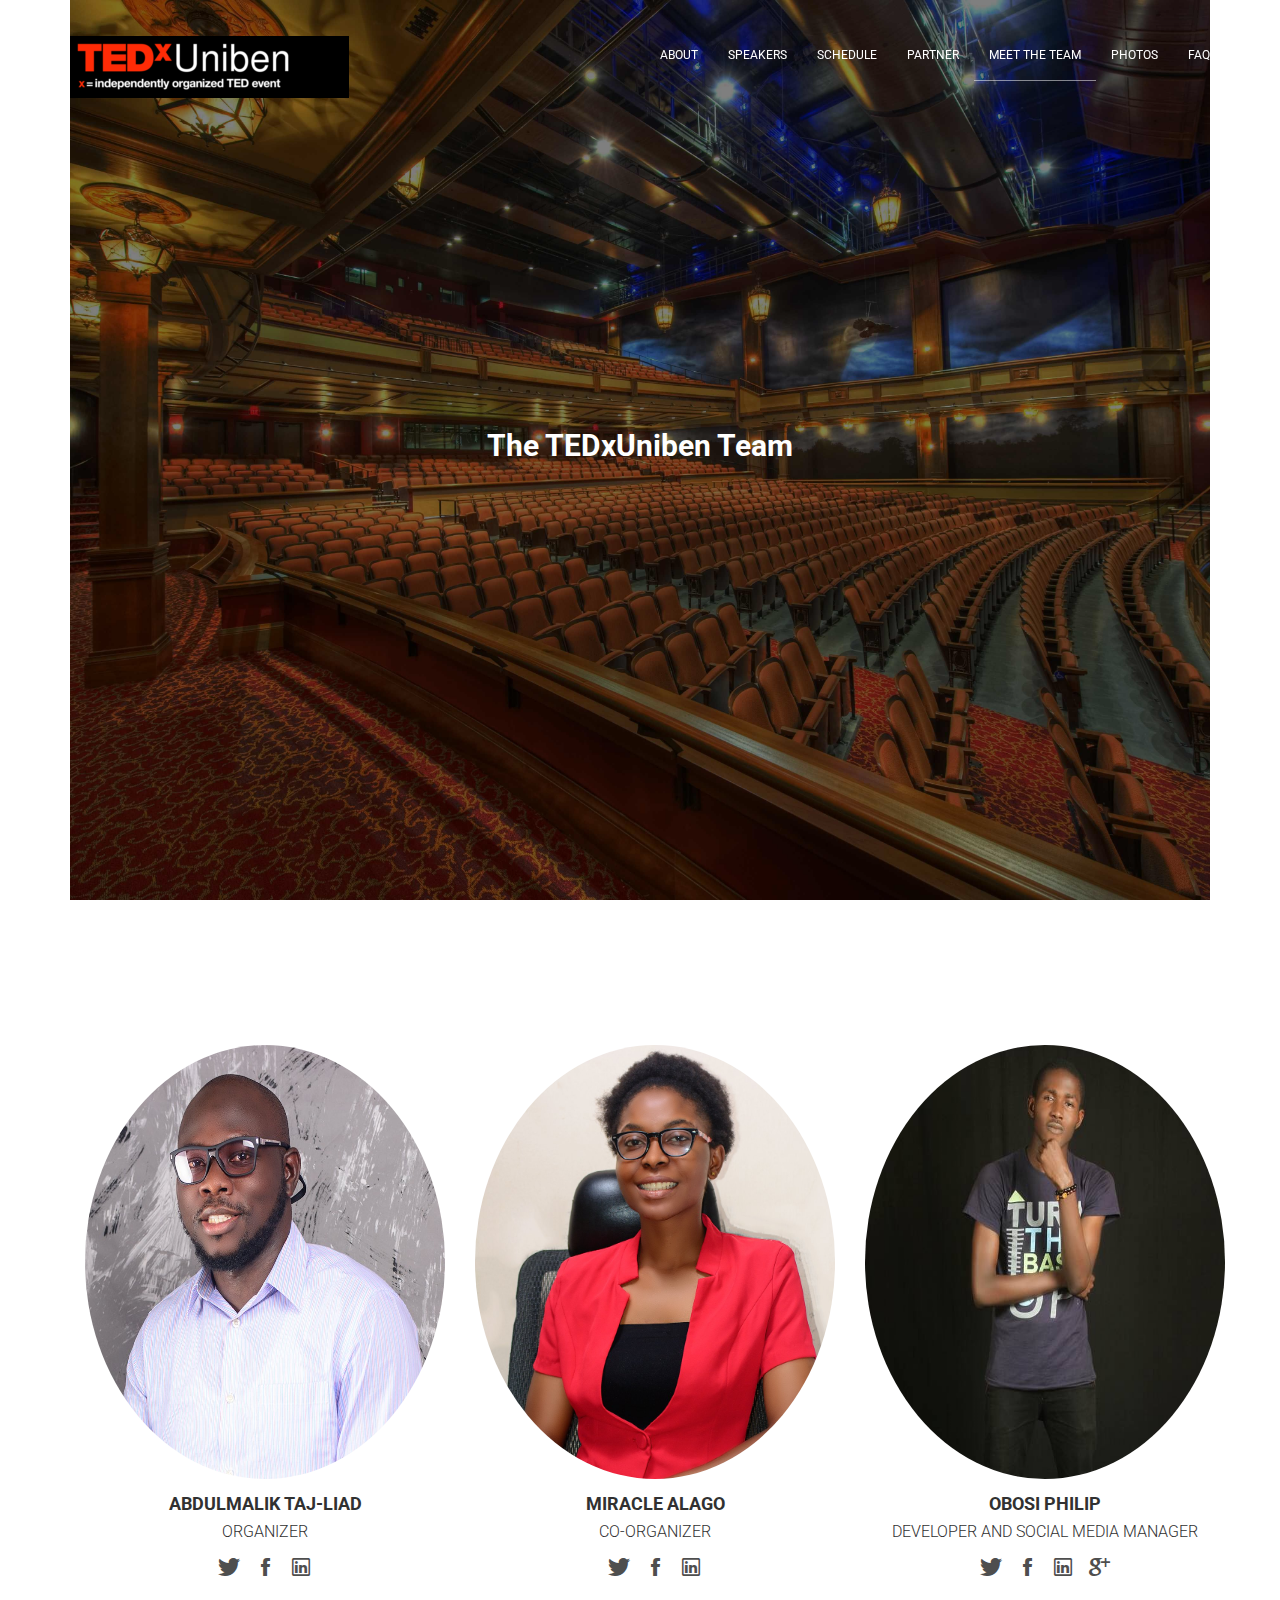
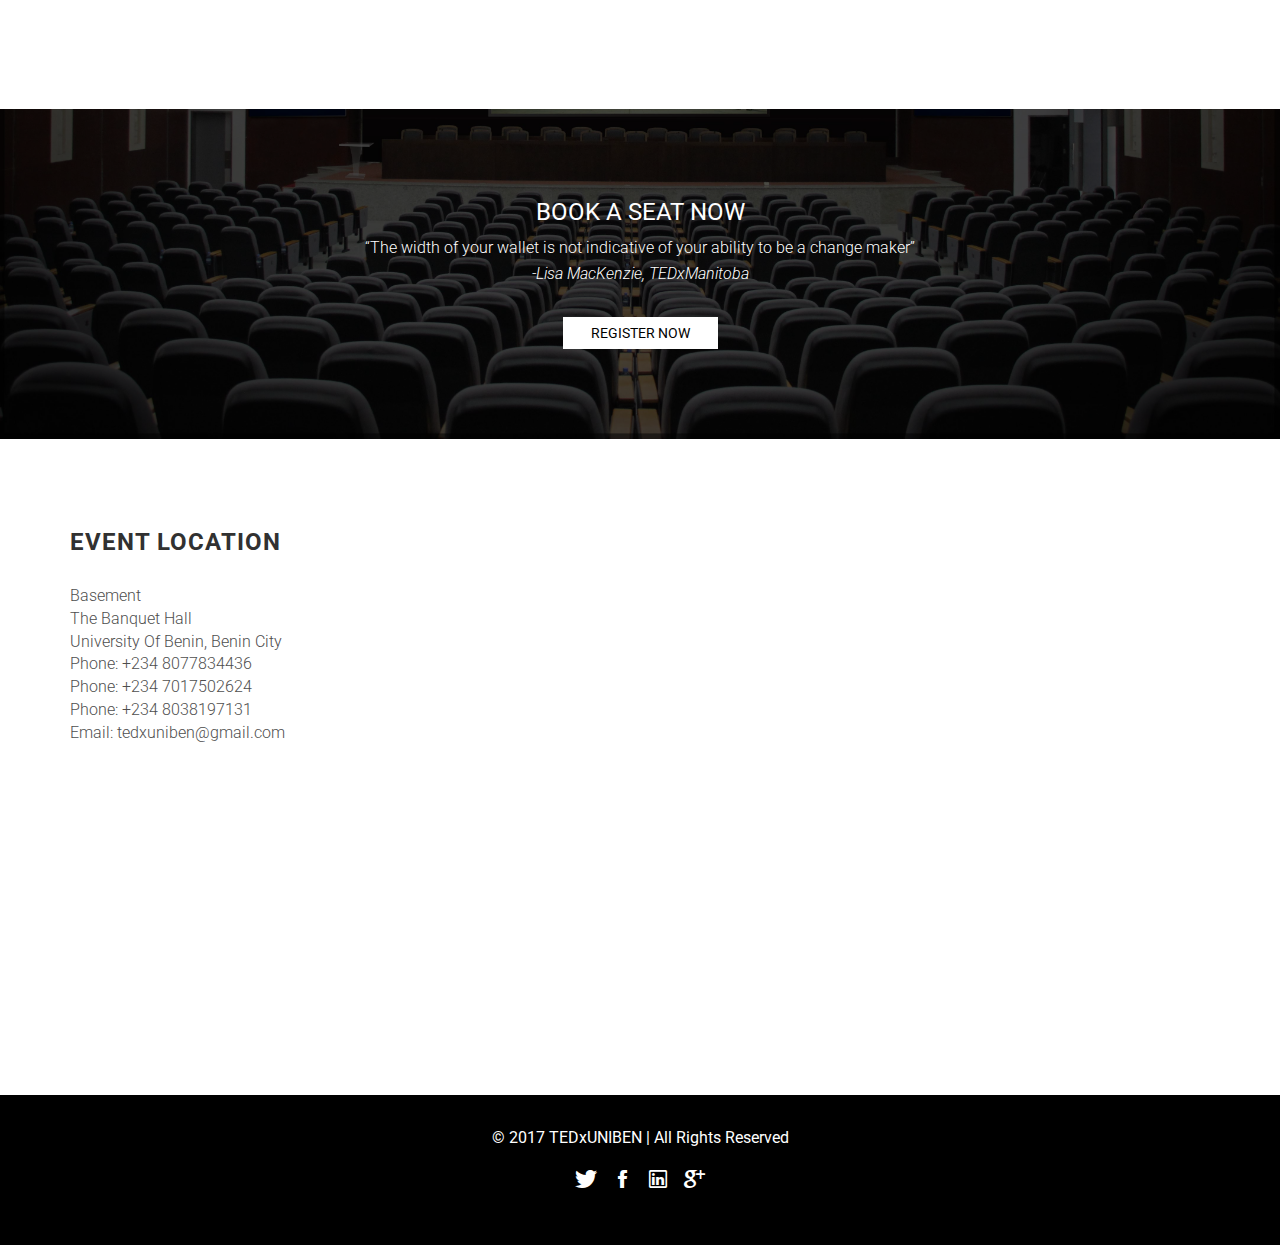
<file: Team.html>
<!DOCTYPE html>
<html lang="en">
<head>
    <meta charset="utf-8">
    <meta http-equiv="X-UA-Compatible" content="IE=edge">
    <meta name="viewport" content="width=device-width, initial-scale=1">

    <title>The Team</title>

    <!-- css -->
    <!-- Latest compiled and minified CSS -->
    <link rel="stylesheet" href="bower_components/bootstrap/dist/css/bootstrap.min.css">
    <link rel="stylesheet" href="bower_components/ionicons/css/ionicons.min.css">
    <link rel="stylesheet" href="assets/css/main.css">
       <!-- Global Site Tag (gtag.js) - Google Analytics -->
<script async src="https://www.googletagmanager.com/gtag/js?id=UA-107681164-2"></script>
<script>
  window.dataLayer = window.dataLayer || [];
  function gtag(){dataLayer.push(arguments);}
  gtag('js', new Date());

  gtag('config', 'UA-107681164-2');
</script>

</head>
<body data-spy="scroll" data-target="#site-nav">
    <div class="container">
    <nav id="site-nav" class="navbar navbar-fixed-top navbar-custom">
        <div class="container">
            <div class="navbar-header">

                <!-- logo -->
                <div class="site-branding">
                    <a class="logo" href="index.html">
                        
                        <!-- logo image  -->
                        <img src="assets/images/logo.png" alt="Logo">

                     
                    </a>
                </div>

                <button type="button" class="navbar-toggle collapsed" data-toggle="collapse" data-target="#navbar-items" aria-expanded="false">
                    <span class="sr-only">Toggle navigation</span>
                    <span class="icon-bar"></span>
                    <span class="icon-bar"></span>
                    <span class="icon-bar"></span>
                </button>

            </div><!-- /.navbar-header -->

            <div class="collapse navbar-collapse" id="navbar-items">
                <ul class="nav navbar-nav navbar-right">

                    <!-- navigation menu -->
                    <li ><a href="index.html#about">About</a></li>
                    <li><a  href="index.html#speakers">Speakers</a></li>              
                    <li><a href="index.html#schedule">Schedule</a></li>                  
                    <li><a href="index.html#partner">Partner</a></li>                  
                    <li class="active"><a href="Team.html">Meet the Team</a></li>
                    
                    <li><a href="index.html#photos">Photos</a></li>
                    <li><a href="index.html#faq">FAQ</a></li>
                
                </ul>
            </div>
        </div><!-- /.container -->
    </nav>

    <header id="site-header" class="site-header valign-center"> 
        <div class="intro">

                    
            <h1>The TEDxUniben Team</h1>
        
        </div>
    </header>
   <section id="speakers" class="section speakers">
        <div class="container">
            <div class="row">
                <div class="col-md-12">

                    <h3 class="section-title"></h3>
                
                </div>
            </div>

            <div class="row">
                <div class="col-md-4">
                    <div class="speaker">

                        <figure>
                            <img alt="" class="img-responsive img-circle center-block" src="assets/images/Team/Malik.jpeg">
                        </figure>

                        <h4>Abdulmalik Taj-liad</h4>

                        <p>Organizer</p>

                        <ul class="social-block">
                            <li><a href="https://twitter.com/tabdulmalik"><i class="ion-social-twitter"></i></a></li>
                            <li><a href="https://www.facebook.com/malik.tajliad"><i class="ion-social-facebook"></i></a></li>
                            <li><a href="https://www.linkedin.com/in/tabdulmalik2000/"><i class="ion-social-linkedin-outline"></i></a></li>
                            

                    </div><!-- /.speaker -->
                </div><!-- /.col-md-4 -->

                <div class="col-md-4">
                    <div class="speaker">

                        <figure>
                          <img alt="" class="img-responsive img-circle center-block" src="assets/images/Team/Miracle.jpeg">
                        </figure>

                        <h4>Miracle Alago</h4>

                        <p>Co-Organizer</p>

                        <ul class="social-block">
                            <li><a href="https://twitter.com/mimialago"><i class="ion-social-twitter"></i></a></li>
                            <li><a href="https://www.facebook.com/miracle.alago"><i class="ion-social-facebook"></i></a></li>
                            <li><a href="https://www.linkedin.com/in/miracle-alago-a45997121/"><i class="ion-social-linkedin-outline"></i></a></li>
                           
                        </ul>

                    </div><!-- /.speaker -->
                </div><!-- /.col-md-4 -->

                <div class="col-md-4">
                    <div class="speaker">

                        <figure>
                         <img alt="" class="img-responsive img-circle center-block" src="assets/images/Team/Philip.jpg">
                        </figure>

                        <h4>Obosi Philip</h4>

                        <p>Developer and Social Media Manager</p>

                        <ul class="social-block">
                            <li><a href="https://twitter.com/javascriptFreak"><i class="ion-social-twitter"></i></a></li>
                            <li><a href="https://www.facebook.com/justine.philipobosi"><i class="ion-social-facebook"></i></a></li>
                            <li><a href="https://www.linkedin.com/in/philip-obosi-023a84110"><i class="ion-social-linkedin-outline"></i></a></li>
                            <li><a href="http://www.trendingnigeria.com.ng"><i class="ion-social-googleplus"></i></a></li>
                        </ul>

                    </div><!-- /.speaker -->
                </div><!-- /.col-md-4 -->
            </div><!-- /.row -->

            
            </div>
        </div>
    </section>


     <section id="contribution" class="section bg-image-2 contribution">
        <div class="container">
            <div class="row">
                <div class="col-md-12">
                    <h3 class="text-uppercase mt0 font-400">Book A Seat Now</h3>
                    
                    <p><q>The width of your wallet is not indicative of your ability to be a change maker</q> <br> <em>-Lisa MacKenzie, TEDxManitoba</em></p>

                    <a class="btn btn-white" data-scroll href="https://www.universe.com/embed2/events/tedxuniben-tickets-benin-city-1CFJHZ">Register Now</a>
        
                </div>
            </div>
        </div>
    </section>

    <section id="location" class="section location">
        <div class="container">
            <div class="row">
                <div class="col-sm-3">
                    <h3 class="section-title">Event Location</h3>
                    <address>
                         <p>Basement<br> The Banquet Hall<br>University Of Benin, Benin City<br> Phone: +234 8077834436<br> Phone: +234 7017502624<br> Phone: +234 8038197131 <br> Email: tedxuniben@gmail.com</p>
                    </address>
                </div>
                <div class="col-sm-9">
                   <div class="googlemap-responsive">
                    <iframe src="https://www.google.com/maps/embed?pb=!1m16!1m12!1m3!1d63438.79707995467!2d5.603758615869487!3d6.403687660680767!2m3!1f0!2f0!3f0!3m2!1i1024!2i768!4f13.1!2m1!1sbanquet+hall+near+UNIBEN+ICT+Centre%2C+Benin+City!5e0!3m2!1sen!2sng!4v1507292487789" width="848" height="450" frameborder="0" style="border:0" allowfullscreen></iframe>
                    </div>
                </div>
            </div>
        </div>
    </section>

    <footer class="site-footer">
        <div class="container">
            <div class="row">
                <div class="col-md-12">
                    <p class="site-info">&copy; 2017 TEDxUNIBEN | All Rights Reserved</p>
                    <ul class="social-block">
                        <li><a href=""><i class="ion-social-twitter"></i></a></li>
                        <li><a href=""><i class="ion-social-facebook"></i></a></li>
                        <li><a href=""><i class="ion-social-linkedin-outline"></i></a></li>
                        <li><a href=""><i class="ion-social-googleplus"></i></a></li>
                    </ul>
                </div>
            </div>
        </div>
    </footer>

    <!-- script -->
   <script src="bower_components/jquery/dist/jquery.min.js"></script>
    <script src="bower_components/bootstrap/dist/js/bootstrap.min.js"></script>
    <script src="bower_components/smooth-scroll/dist/js/smooth-scroll.min.js"></script>
    <script src="assets/js/main.js"></script>
</div>
</html>
</file>
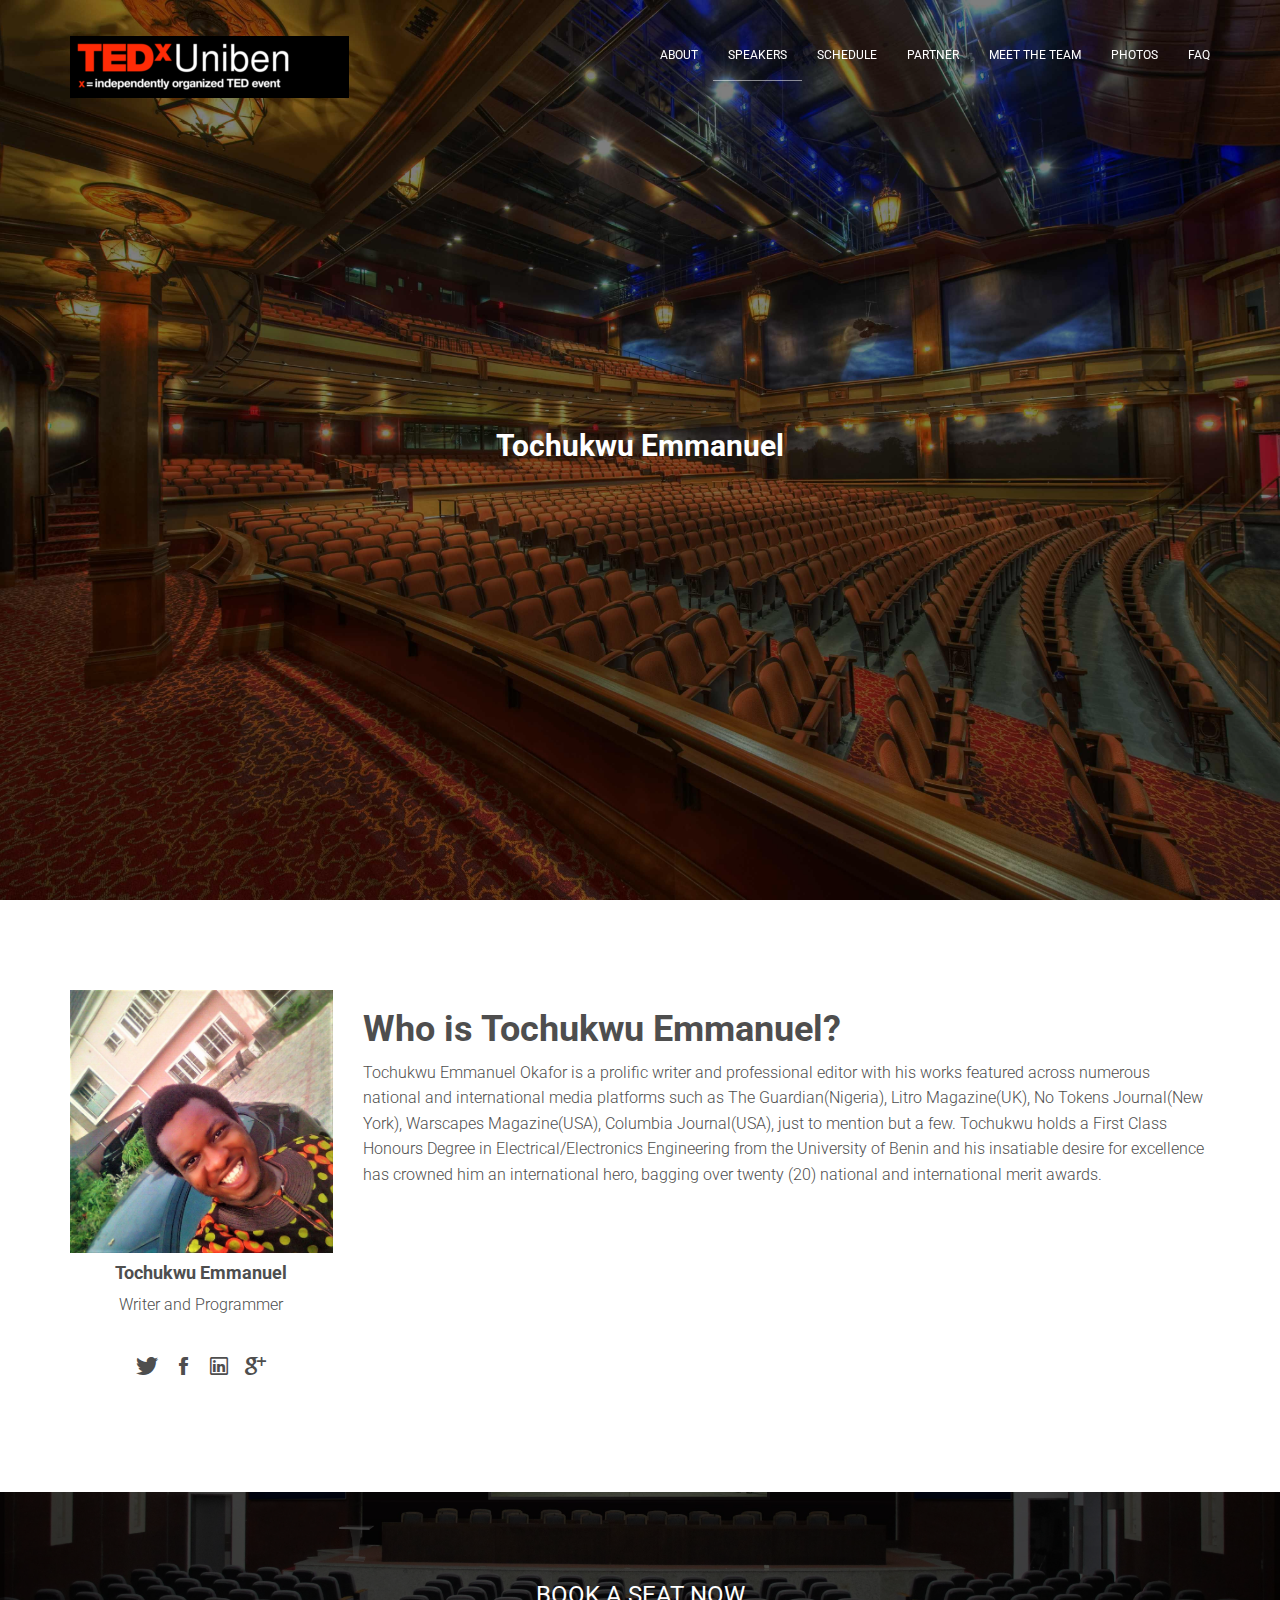
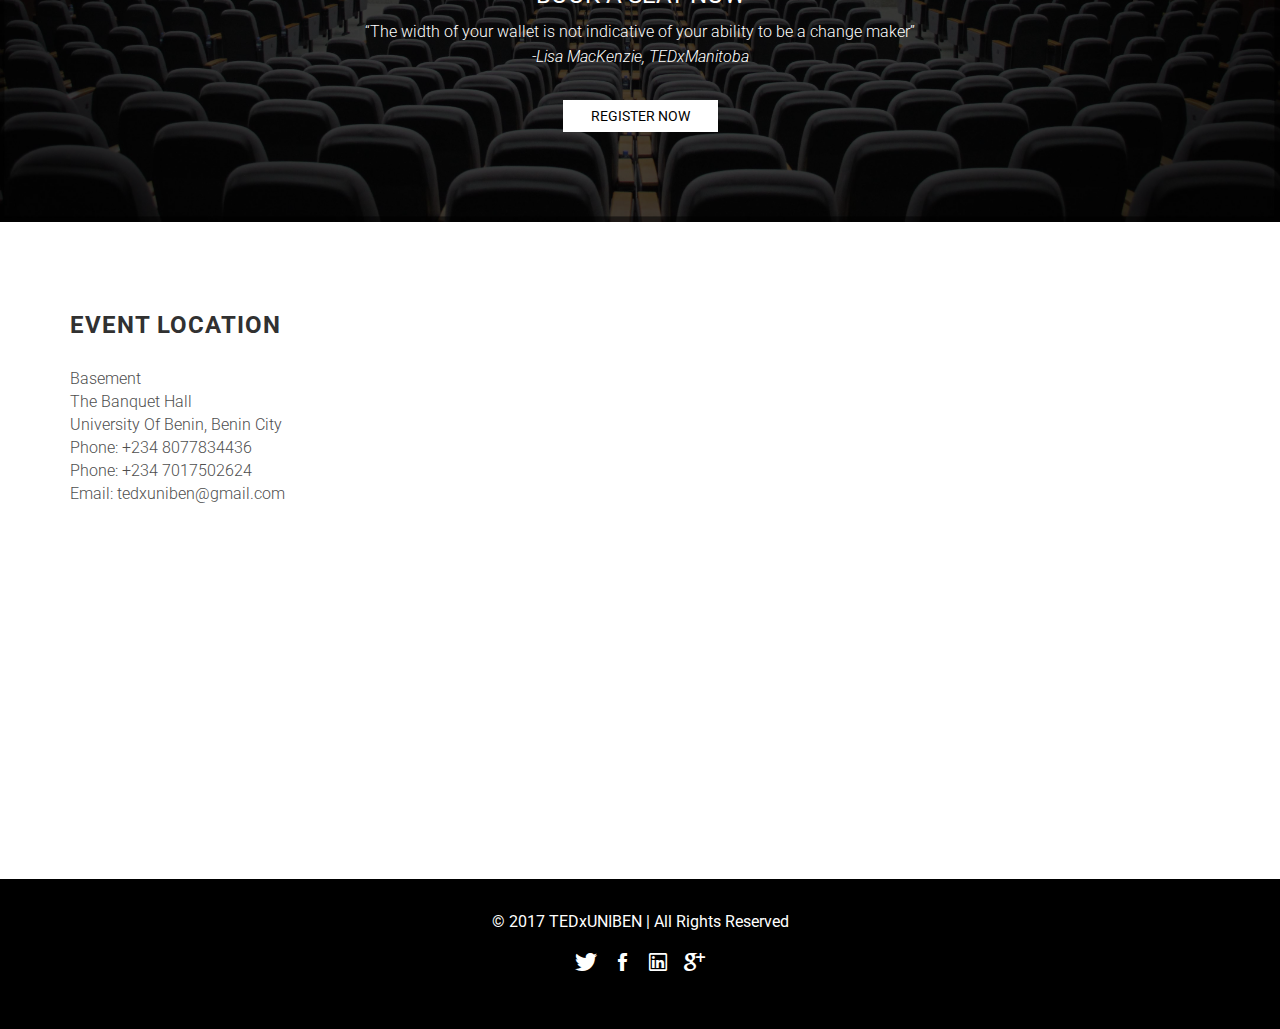
<file: Tochukwu.html>
<!DOCTYPE html>
<html lang="en">
<head>
    <meta charset="utf-8">
    <meta http-equiv="X-UA-Compatible" content="IE=edge">
    <meta name="viewport" content="width=device-width, initial-scale=1">

    <title>Tochukwu Emmanuel</title>

    <!-- css -->
    <link rel="stylesheet" href="bower_components/bootstrap/dist/css/bootstrap.min.css">
    <link rel="stylesheet" href="bower_components/ionicons/css/ionicons.min.css">
    <link rel="stylesheet" href="assets/css/main.css">
       <!-- Global Site Tag (gtag.js) - Google Analytics -->
<script async src="https://www.googletagmanager.com/gtag/js?id=UA-107681164-2"></script>
<script>
  window.dataLayer = window.dataLayer || [];
  function gtag(){dataLayer.push(arguments);}
  gtag('js', new Date());

  gtag('config', 'UA-107681164-2');
</script>

</head>
<body data-spy="scroll" data-target="#site-nav">
    <nav id="site-nav" class="navbar navbar-fixed-top navbar-custom">
        <div class="container">
            <div class="navbar-header">

                <!-- logo -->
                <div class="site-branding">
                    <a class="logo" href="index.html">
                        
                        <!-- logo image  -->
                        <img src="assets/images/logo.png" alt="Logo">

                    </a>
                </div>

                <button type="button" class="navbar-toggle collapsed" data-toggle="collapse" data-target="#navbar-items" aria-expanded="false">
                    <span class="sr-only">Toggle navigation</span>
                    <span class="icon-bar"></span>
                    <span class="icon-bar"></span>
                    <span class="icon-bar"></span>
                </button>

            </div><!-- /.navbar-header -->

            <div class="collapse navbar-collapse" id="navbar-items">
                 <ul class="nav navbar-nav navbar-right">

                    <!-- navigation menu -->
                    <li ><a href="index.html#about">About</a></li>
                    <li  class="active"><a  href="index.html#speakers">Speakers</a></li>              
                    <li><a href="index.html#schedule">Schedule</a></li>                  
                    <li><a href="index.html#partner">Partner</a></li>                  
                    <li><a href="Team.html">Meet the Team</a></li>
                    
                    <li><a href="index.html#photos">Photos</a></li>
                    <li><a href="index.html#faq">FAQ</a></li>
                
                </ul>
            </div>
        </div><!-- /.container -->
    </nav>

    <header id="site-header" class="site-header valign-center"> 
        <div class="intro">

                    
            <h1>Tochukwu Emmanuel</h1>
        
        </div>
    </header>
    <section id="speaker-profile" class="section location">
        <div class="container">
            <div class="row">
                <div class="col-sm-3 text-center">
                    <figure>
                            <img alt="" class="img-responsive center-block" src="assets/images/speakers/Tochukwu/Tochukwu Emmanuel.jpg">
                    </figure>

                        <h4>Tochukwu Emmanuel</h4>
                        <p>Writer and Programmer</p>

                        <p></p>
                        <ul class="social-block">
                            <li><a href=""><i class="ion-social-twitter"></i></a></li>
                            <li><a href=""><i class="ion-social-facebook"></i></a></li>
                            <li><a href=""><i class="ion-social-linkedin-outline"></i></a></li>
                            <li><a href=""><i class="ion-social-googleplus"></i></a></li>
                        </ul>
                </div>
                <div class="col-sm-9">
                    <h1>Who is Tochukwu Emmanuel?</h1>
                    <p>Tochukwu Emmanuel Okafor is a prolific writer and professional editor with his works featured across numerous national and international media platforms such as The Guardian(Nigeria), Litro Magazine(UK), No Tokens Journal(New York), Warscapes Magazine(USA), Columbia Journal(USA), just to mention but a few.

					Tochukwu holds a First Class Honours Degree in Electrical/Electronics Engineering from the University of Benin and his insatiable desire for excellence has crowned him an international hero, bagging over twenty (20) national and international merit awards.</p>
                </div>
            </div>
        </div>
    </section>

      <section id="contribution" class="section bg-image-2 contribution">
        <div class="container">
            <div class="row">
                <div class="col-md-12">
                    <h3 class="text-uppercase mt0 font-400">Book A Seat Now</h3>
                    
                    <p><q>The width of your wallet is not indicative of your ability to be a change maker</q> <br> <em>-Lisa MacKenzie, TEDxManitoba</em></p>

                    <a class="btn btn-white" data-scroll href="https://www.universe.com/embed2/events/tedxuniben-tickets-benin-city-1CFJHZ">Register Now</a>
        
                </div>
            </div>
        </div>
    </section>

    <section id="location" class="section location">
        <div class="container">
            <div class="row">
                <div class="col-sm-3">
                    <h3 class="section-title">Event Location</h3>
                    <address>
                        <p>Basement<br> The Banquet Hall<br>University Of Benin, Benin City<br> Phone: +234 8077834436<br> Phone: +234 7017502624<br> Email: tedxuniben@gmail.com</p>
                    </address>
                </div>
                <div class="col-sm-9">
                    <div class="googlemap-responsive">
                    <iframe src="https://www.google.com/maps/embed?pb=!1m16!1m12!1m3!1d63438.79707995467!2d5.603758615869487!3d6.403687660680767!2m3!1f0!2f0!3f0!3m2!1i1024!2i768!4f13.1!2m1!1sbanquet+hall+near+UNIBEN+ICT+Centre%2C+Benin+City!5e0!3m2!1sen!2sng!4v1507292487789" width="848" height="450" frameborder="0" style="border:0" allowfullscreen></iframe>
                    </div>
                </div>
            </div>
        </div>
    </section>

    <footer class="site-footer">
        <div class="container">
            <div class="row">
                <div class="col-md-12">
                    <p class="site-info">&copy; 2017 TEDxUNIBEN | All Rights Reserved</p>
                    <ul class="social-block">
                        <li><a href=""><i class="ion-social-twitter"></i></a></li>
                        <li><a href=""><i class="ion-social-facebook"></i></a></li>
                        <li><a href=""><i class="ion-social-linkedin-outline"></i></a></li>
                        <li><a href=""><i class="ion-social-googleplus"></i></a></li>
                    </ul>
                </div>
            </div>
        </div>
    </footer>

    <!-- script -->
    <script src="bower_components/jquery/dist/jquery.min.js"></script>
    <script src="bower_components/bootstrap/dist/js/bootstrap.min.js"></script>
    <script src="bower_components/smooth-scroll/dist/js/smooth-scroll.min.js"></script>
    <script src="assets/js/main.js"></script>
</body>
</html>
</file>
<file: assets/css/main.css>
/* 
 * 1. Google Font
 */
@import url(http://fonts.googleapis.com/css?family=Roboto:300,400,700);
/* 
 * 2.0 Global Style
 */
html {
  font-family: 'Roboto', sans-serif;
  font-size: 16px;
}

body {
  color: #4e4e4e;
  font-family: 'Roboto', sans-serif;
  font-size: 16px;
  font-weight: 300;
  line-height: 1.6;
  position: relative;
  -webkit-font-smoothing: antialiased;
}

a {
  color: #000;
}
a:focus {
  outline: none;
}

h1,
h2,
h3,
h4,
h5,
h6 {
  font-weight: 700;
}

p {
  margin: 0 0 30px;
}

ul li {
  font-weight: 700;
  margin-bottom: 10px;
}

.custom-list-icon, .list-arrow-right {
  list-style-type: none;
  padding: 0;
}
.custom-list-icon li, .list-arrow-right li {
  position: relative;
  padding-left: 20px;
}
.custom-list-icon li::before, .list-arrow-right li::before {
  position: absolute;
  left: 0;
  color: #4e4e4e;
  font-family: "Ionicons";
}

.social-block {
  list-style-type: none;
  padding: 0;
}
.social-block li {
  display: inline-block;
}
.social-block li a {
  display: inline-block;
  height: 32px;
  width: 32px;
  color: #4e4e4e;
}
.social-block li a i {
  font-size: 1.5em;
}
.social-block li a:hover, .social-block li a:focus {
  color: #000;
}

.btn.active.focus,
.btn.active:focus,
.btn.focus,
.btn:active.focus,
.btn:active:focus,
.btn:focus {
  outline: none;
}

.btn {
  border: 0;
  border-radius: 0;
  padding: 6px 28px;
  text-transform: uppercase;
  -webkit-transform: translateZ(0);
          transform: translateZ(0);
  -webkit-backface-visibility: hidden;
          backface-visibility: hidden;
  -moz-osx-font-smoothing: grayscale;
  -webkit-transition-duration: 0.3s;
          transition-duration: 0.3s;
  -webkit-transition-property: -webkit-transform;
          transition-property: transform;
}
.btn:hover {
  -webkit-transform: scale(0.9);
      -ms-transform: scale(0.9);
          transform: scale(0.9);
}

.form-control {
  border-radius: 0;
  box-shadow: none;
  height: 48px;
  padding: 10px 12px;
  font-size: 16px;
  line-height: 1.6;
}
.form-control:focus {
  box-shadow: none;
  border-color: #ccc;
  background-color: #f8f8f8;
}

.valign-center {
  display: -webkit-box;
  display: -webkit-flex;
  display: -ms-flexbox;
  display: flex;
  -webkit-box-align: center;
  -webkit-align-items: center;
      -ms-flex-align: center;
          align-items: center;
}

.section {
  padding: 70px 0;
}

.section-title {
  color: #313131;
  letter-spacing: 1px;
  margin: 0 0 20px;
  text-transform: uppercase;
  text-align: center;
}

/* 
 * 3.0 Helper Class
 */
/* 
 * 3.1 Helper Class: font-weight
 */
.font-300 {
  font-weight: 300;
}

.font-400 {
  font-weight: 400;
}

.font-700 {
  font-weight: 700;
}

/* 
 * 3.2 Helper Class: margin
 */
.mt0 {
  margin-top: 0;
}

.mb0 {
  margin-bottom: 0;
}

.mt20 {
  margin-top: 20px;
}

/* 
 * 3.3 Helper Class: list
 */
.list-arrow-right li::before {
  content: "\f3d3";
}

/* 
 * 3.4 Helper Class: button
 */
.btn-white {
  color: #000;
  background-color: #fff;
}
.btn-white:hover, .btn-white:focus {
  color: #000;
  background-color: #fff;
}

.btn-black {
  color: #fff;
  background-color: #000;
}
.btn-black:hover, .btn-black:focus {
  color: #fff;
  background-color: #000;
}

/* 
 * 3.5 Helper Class: background
 */
.bg-image, .bg-image-1, .bg-image-2 {
  position: relative;
}
.bg-image::before, .bg-image-1::before, .bg-image-2::before {
  content: "";
  position: absolute;
  top: 0;
  right: 0;
  bottom: 0;
  left: 0;
}

.bg-image-1 {
  background: url(../images/backgrounds/bg-1.jpg) no-repeat center center/cover;
}
.bg-image-1::before {
  background-color: rgba(0, 0, 0, 0.7);
}

.bg-image-2 {
  background: url(../images/backgrounds/bg-2.jpg) no-repeat center bottom/cover;
}
.bg-image-2::before {
  background-color: rgba(0, 0, 0, 0.7);
}

@media (min-width: 768px) {
  .section {
    padding: 90px 0;
  }

  .section-title {
    color: #313131;
    letter-spacing: 1px;
    margin: 0 0 60px;
    text-transform: uppercase;
    text-align: left;
  }
}
/* 
 * 4.0 Navigation
 */
.navbar-custom {
  border: 0;
  margin: 0;
  padding-top: 10px;
  padding-bottom: 10px;
  background-color: #000;
  -webkit-transition: all 0.2s linear 0s;
          transition: all 0.2s linear 0s;
}
.navbar-custom .navbar-nav li {
  margin: 0;
}
.navbar-custom .navbar-nav > li > a {
  color: #fff;
  text-transform: uppercase;
  font-size: 12px;
  font-weight: 400;
  border-bottom: 1px solid transparent;
}
.navbar-custom .navbar-nav > li > a:focus, .navbar-custom .navbar-nav > li > a:hover {
  background-color: transparent;
  border-color: rgba(255, 255, 255, 0.5);
}
.navbar-custom .navbar-nav > .active > a {
  border-color: rgba(255, 255, 255, 0.5);
}

.navbar-toggle {
  border: 0;
  border-radius: 0;
  margin-top: 2px;
}
.navbar-toggle .icon-bar {
  background-color: #fff;
}

.navbar-solid {
  background-color: #000 !important;
  padding: 0 !important;
  -webkit-transition: all 0.2s linear 0s;
          transition: all 0.2s linear 0s;
}

.site-branding {
  float: left;
  margin-top: 0;
  margin-left: 10px;
}
.site-branding .logo {
  color: #fff;
  font-size: 14px;
  font-weight: 700;
  margin-right: 5px;
  letter-spacing: 3px;
  text-transform: uppercase;
}
.site-branding .logo:focus, .site-branding .logo:hover {
  text-decoration: none;
}

/* 
 * 5.0 Site Header
 */
.site-header {
  width: 100%;
  height: 100%;
  min-height: 100vh;
  position: relative;
  text-align: center;
  background: url(../images/backgrounds/header.jpg) no-repeat center center/cover;
  display: table;
}
.site-header::before {
  content: "";
  position: absolute;
  top: 0;
  right: 0;
  bottom: 0;
  left: 0;
  background-color: rgba(0, 0, 0, 0.5);
}
.site-header .intro {
  color: #fff;
  position: relative;
  text-align: center;
  
  width: 100%;
  z-index: 1;
  padding: 0 15px;
  display: table-cell;
  vertical-align: middle;
  height: 100vh;
}
.site-header .intro h2 {
  margin-top: 0px;
  font-size: 25px;
  font-weight: 300;
}
.site-header .intro h1 {
  margin-top: 0px;
  font-size: 30px;
}
.site-header .intro p {
  font-size: 20px;
  margin-bottom: 10px;
  font-weight: 300;
}

@media (min-width: 768px) {
  .navbar-custom {
    background-color: transparent;
    padding-top: 30px;
  }

  .site-branding {
    margin-top: 6px;
    margin-left: 0;
  }
}
/* 
 * 6.0 Section
 */
/* 
 * 6.1 Section: About 
 */
.about .section-title {
  margin: 0 0 25px;
}
.about figure {
  margin-bottom: 25px;
}

/* 
 * 6.2 Section: Facts
 */
.facts i {
  color: #fff;
  font-size: 3em;
}
.facts h3 {
  color: #fff;
  text-align: center;
  font-weight: 400;
}

/* 
 * 6.3 Section: Speaker
 */
.speaker {
  text-align: center;
  color: #313131;
  text-transform: uppercase;
  margin: 25px 0;
}
.speaker h4 {
  margin-top: 15px;
  margin-bottom: 5px;
}
.speaker p {
  margin-bottom: 5px;
}
.speaker img:hover {
  opacity: .7;
}

/* 
 * 6.4 Section: Registration & Pricing
 */
/* 
 * 6.5 Section: Contribution
 */
.contribution {
  text-align: center;
  color: #fff;
}

/* 
 * 6.6 Section: Schedule
 */
.schedule-box {
  position: relative;
  background-color: #000;
  color: #fff;
  text-align: center;
  padding: 50px 0;
  margin: 25px 0 0;
}
.schedule-box::before {
  content: '';
  position: absolute;
  top: 5px;
  right: 5px;
  bottom: 5px;
  left: 5px;
  border: 1px solid #fff;
}

/* 
 * 6.7 Section: Schedule
 */
.partner {
  background-color: #f8f8f8;
}
.partner .partner-box {
  display: block;
  opacity: 0.3;
  height: 150px;
  width: 150px;
  margin: 25px auto;
  -webkit-transition: 0.5s all linear;
          transition: 0.5s all linear;
}
.partner .partner-box:hover {
  opacity: 1;
}
.partner .partner-box-1 {
  background: url(../images/partner/partner-1.png) no-repeat center center/contain;
}
.partner .partner-box-2 {
  background: url(../images/partner/partner-2.png) no-repeat center center/contain;
}
.partner .partner-box-3 {
  background: url(../images/partner/partner-3.png) no-repeat center center/contain;
}
.partner .partner-box-4 {
  background: url(../images/partner/partner-4.png) no-repeat center center/contain;
}
.partner .partner-box-5 {
  background: url(../images/partner/partner-5.png) no-repeat center center/contain;
}
.partner .partner-box-6 {
  background: url(../images/partner/partner-6.png) no-repeat center center/contain;
}
.partner .partner-box-7 {
  background: url(../images/partner/partner-7.png) no-repeat center center/contain;
}
.partner .partner-box-8 {
  background: url(../images/partner/partner-8.png) no-repeat center center/contain;
}

/* 
 * 6.8 Section: FAQ
 */
.faq .panel-heading {
  cursor: pointer;
}
.faq .faq-toggle.collapsed::before {
  font-family: "Ionicons";
  content: "\f218";
  -webkit-transition: 0.5s linear ease-out;
          transition: 0.5s linear ease-out;
  position: absolute;
  left: 15px;
}
.faq .faq-toggle::before {
  position: absolute;
  left: 15px;
  font-family: "Ionicons";
  content: "\f209";
}
.faq .panel-group .panel + .panel {
  margin-top: 15px;
}
.faq .panel-default > .panel-heading {
  color: #FFF;
  background-color: #000000;
  border-color: #000;
  border-radius: 0;
  padding: 0;
}
.faq .panel-default > .panel-heading a {
  position: relative;
  display: block;
  text-decoration: none;
  padding: 15px 15px 15px 35px;
}

/* 
 * 6.9 Section: photos
 */
.grid {
  list-style-type: none;
  padding: 0;
  margin: 0;
}
.grid::after {
  content: '';
  display: block;
  clear: both;
}

.grid-item {
  float: left;
  overflow: hidden;
  padding: 3px;
  margin: 0;
  width: 100%;
}

@media (min-width: 768px) {
  .grid-item-sm-6 {
    width: 50%;
  }

  .grid-item-sm-3 {
    width: 25%;
  }

  .section-title {
    margin: 0 0 30px;
  }

  figure {
    margin-bottom: 0;
  }
}
@media (min-width: 992px) {
  .schedule-box {
    margin: 0;
  }

  .grid-item-md-6 {
    width: 50%;
  }

  .grid-item-md-3 {
    width: 25%;
  }
}
/* 
 * 7.0 Site-footer
 */
.site-footer {
  background-color: #000;
  color: #fff;
  text-align: center;
  padding: 30px 0;
}
.site-footer .site-info {
  font-weight: 400;
  margin-bottom: 10px;
}
.site-footer .site-info a {
  color: #fff;
}
.site-footer .social-block li a {
  color: #fff;
}
.site-footer .social-block li a:hover, .site-footer .social-block li a:focus {
  opacity: 0.8;
}


/* Special Styles */
section#speakers .speaker img{
  width: 360px;
  height: 434px;
}
section#speaker-profile .speaker img{
  width: 360px;
  height: 434px;
}

.googlemap-responsive{
    overflow:hidden;
    padding-bottom:56.25%;
    position:relative;
    height:0;
}
.googlemap-responsive iframe{
    left:0;
    top:0;
    height:100%;
    width:100%;
    position:absolute;
}
</file>
<file: bower_components/smooth-scroll/docs/assets/css/custom.css>
@-webkit-viewport { width: device-width; zoom: 1.0; }
@-moz-viewport { width: device-width; zoom: 1.0; }
@-ms-viewport { width: device-width; zoom: 1.0; }
@-o-viewport { width: device-width; zoom: 1.0; }
@viewport { width: device-width; zoom: 1.0; }

html { overflow-y: auto; }

img, audio, video, canvas {
	max-width: 100%;
	height: auto;
}

/*  Sets body width */
.container {
	max-width: 40em;
	width: 88%;
	margin-left: auto;
	margin-right: auto;
}
</file>
